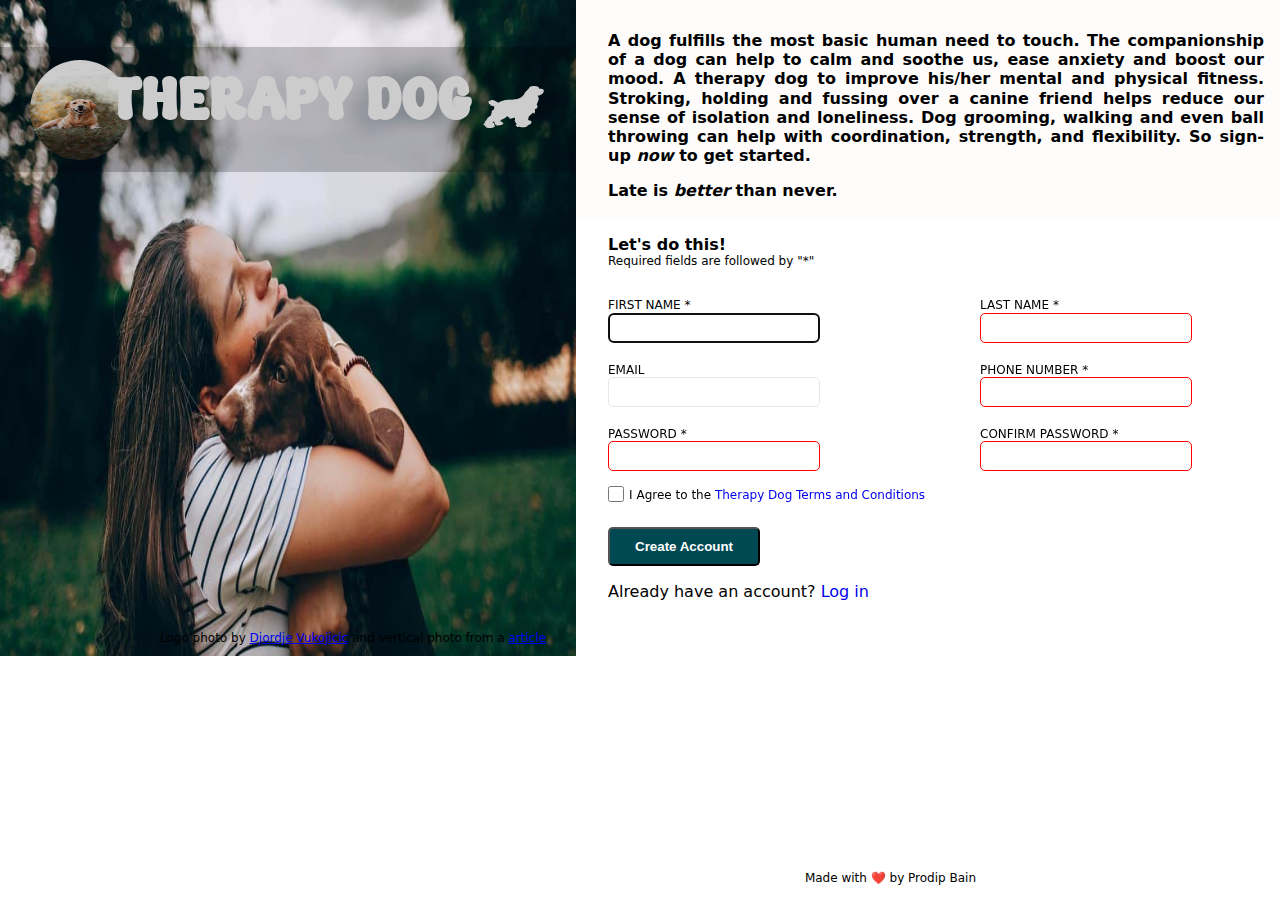
<file: index.html>
<!DOCTYPE html>
<html lang="en">
  <head>
    <meta charset="UTF-8" />
    <meta name="viewport" content="width=device-width, initial-scale=1.0" />
    <title>Project: Sign-up Form</title>
    <link rel="stylesheet" href="./css/styles.css" />
  </head>
  <body>
    <div class="container">
      <section class="left-section">
        <div>
          <img
            class="left-section-img"
            src="./images/girl-with-dog_.jpg"
            alt="woman hugging black dog"
          />
        </div>
        <div class="logo-div">
          <img src="./images/Djordje Vukojicic.jpg" alt="smiling dog" />
          <h1>THERAPY DOG</h1>
          <h2>A</h2>
        </div>
        <div class="logo-text-background"></div>
        <div class="foot-note-left">
          <footer>
            Logo photo by
            <a
              href="https://unsplash.com/photos/a-golden-retriever-laying-in-a-field-of-grass-wHmNUx8I6Ik"
              >Djordje Vukojicic</a
            >
            and vertical photo from a
            <a href="https://mychildtherapist.com/adolescent-counseling"
              >article</a
            >
          </footer>
        </div>
      </section>

      <section class="right-section">
        <div class="top-right-section">
          <p>
            A dog fulfills the most basic human need to touch. The companionship
            of a dog can help to calm and soothe us, ease anxiety and boost our
            mood. A therapy dog to improve his/her mental and physical fitness.
            Stroking, holding and fussing over a canine friend helps reduce our
            sense of isolation and loneliness. Dog grooming, walking and even
            ball throwing can help with coordination, strength, and flexibility.
            So sign-up
            <em>now</em> to get started.
          </p>
          <p>Late is <em>better</em> than never.</p>
        </div>

        <div class="form-section">
          <p class="bold">Let's do this!</p>
          <p class="required-para">Required fields are followed by "*"</p>

          <form action="#" method="get">
            <div class="full-form">
              <div class="left-side-form">
                <div>
                  <label for="first-name">FIRST NAME <span>*</span></label>
                  <input
                    type="text"
                    name="first-name"
                    id="first-name"
                    autofocus
                    required
                  />
                </div>

                <div>
                  <label for="email">EMAIL </label>
                  <input type="email" name="email" id="email" />
                </div>

                <div>
                  <label for="password">PASSWORD <span>*</span></label>
                  <input
                    type="password"
                    name="password"
                    id="password"
                    required
                  />
                </div>
              </div>

              <div class="right-side-form">
                <div>
                  <label for="last-name">LAST NAME <span>*</span></label>
                  <input type="text" name="last-name" id="last-name" required />
                </div>

                <div>
                  <label for="phone-number">PHONE NUMBER <span>*</span></label>
                  <input
                    type="tel"
                    name="phone-number"
                    id="phone-number"
                    required
                  />
                </div>

                <div>
                  <label for="confirm-password"
                    >CONFIRM PASSWORD <span>*</span></label
                  >
                  <input
                    type="password"
                    name="confirm-password"
                    id="confirm-password"
                    required
                    onkeyup="validate_password()"
                  />
                </div>
                <span id="wrong_pass_alert"></span>
              </div>
            </div>
            <div>
              <input
                type="checkbox"
                id="terms"
                name="terms"
                value="terms"
                required
              />
              <label for="terms"
                >I Agree to the
                <a href="#">Therapy Dog Terms and Conditions </a>
              </label>
            </div>

            <div class="form-button">
              <button type="submit" id="create">Create Account</button>
              <p>Already have an account? <a href="#">Log in</a></p>
            </div>
          </form>
        </div>
        <div class="foot-note-right">
          <footer>Made with <span>❤️</span> by Prodip Bain</footer>
        </div>
      </section>
    </div>
    <script src="./script.js"></script>
  </body>
</html>
</file>
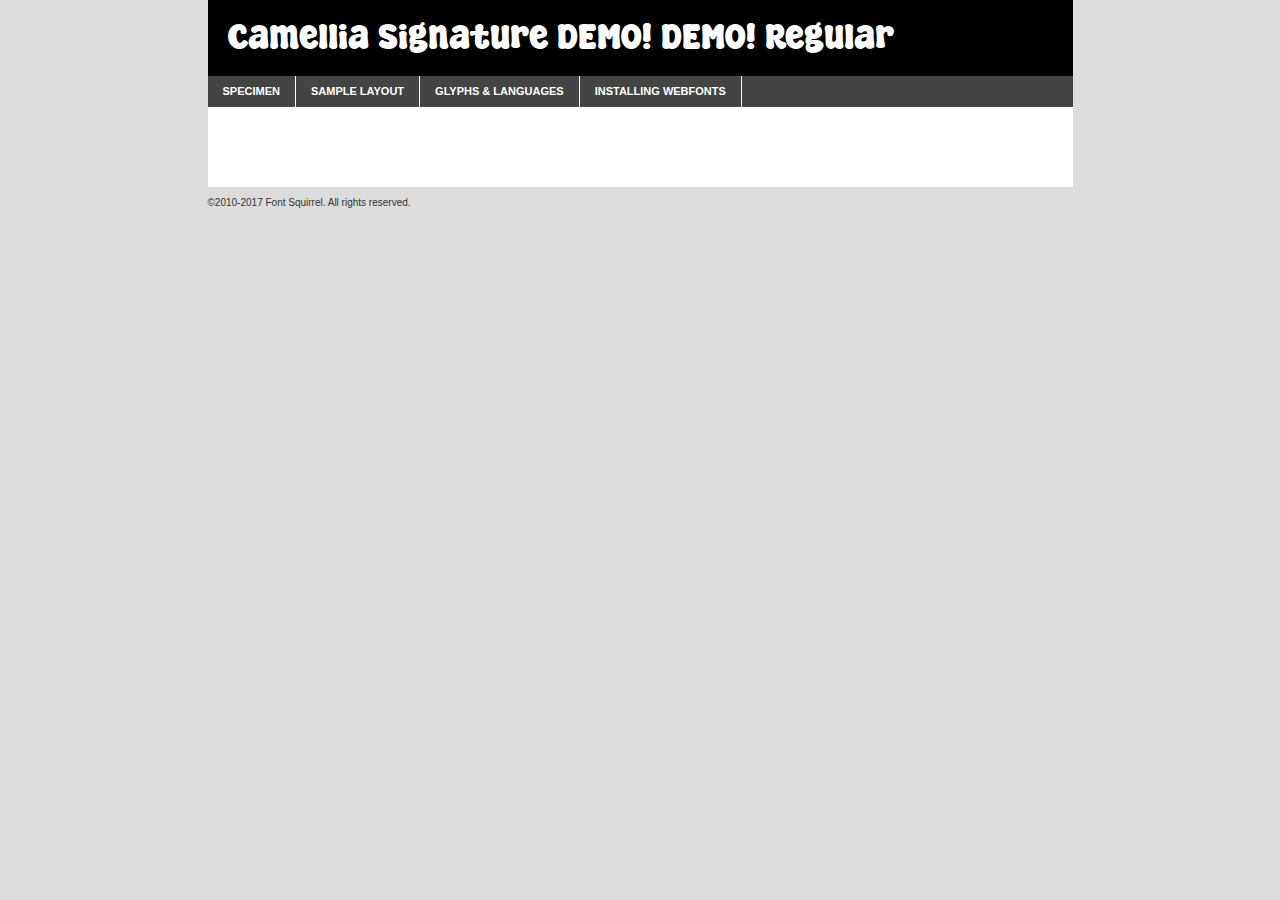
<file: fonts/camelliasignaturedemo-demo-demo.html>
<!DOCTYPE html PUBLIC "-//W3C//DTD XHTML 1.0 Transitional//EN"
        "http://www.w3.org/TR/xhtml1/DTD/xhtml1-transitional.dtd">

<html xmlns="http://www.w3.org/1999/xhtml" xml:lang="en" lang="en">
<head>
    <meta http-equiv="Content-Type" content="text/html; charset=utf-8"/>
    <script src="http://ajax.googleapis.com/ajax/libs/jquery/1.7.2/jquery.min.js" type="text/javascript" charset="utf-8"></script>
    <script type="text/javascript">
		(function($) {
			$.fn.easyTabs = function(option) {
				var param = jQuery.extend({ fadeSpeed: 'fast', defaultContent: 1, activeClass: 'active' }, option);
				$(this).each(function() {
					var thisId = '#' + this.id;
					if ( param.defaultContent == '' )
					{
						param.defaultContent = 1;
					}
					if ( typeof param.defaultContent == 'number' )
					{
						var defaultTab = $(thisId + ' .tabs li:eq(' + (param.defaultContent - 1) + ') a').attr('href').substr(1);
					}
					else
					{
						var defaultTab = param.defaultContent;
					}
					$(thisId + ' .tabs li a').each(function() {
						var tabToHide = $(this).attr('href').substr(1);
						$('#' + tabToHide).addClass('easytabs-tab-content');
					});
					hideAll();
					changeContent(defaultTab);

					function hideAll() {$(thisId + ' .easytabs-tab-content').hide();}

					function changeContent(tabId)
					{
						hideAll();
						$(thisId + ' .tabs li').removeClass(param.activeClass);
						$(thisId + ' .tabs li a[href=#' + tabId + ']').closest('li').addClass(param.activeClass);
						if ( param.fadeSpeed != 'none' )
						{
							$(thisId + ' #' + tabId).fadeIn(param.fadeSpeed);
						}
						else
						{
							$(thisId + ' #' + tabId).show();
						}
					}

					$(thisId + ' .tabs li').click(function() {
						var tabId = $(this).find('a').attr('href').substr(1);
						changeContent(tabId);
						return false;
					});
				});
			}
		})(jQuery);
    </script>
    <link rel="stylesheet" href="specimen_files/specimen_stylesheet.css" type="text/css" charset="utf-8"/>
    <link rel="stylesheet" href="stylesheet.css" type="text/css" charset="utf-8"/>

    <style type="text/css">
        		body {
			font-family: 'super_creamyregular';
        		}

            </style>

    <title>Camellia Signature DEMO! DEMO! Regular Specimen</title>


    <script type="text/javascript" charset="utf-8">
		$(document).ready(function() {
			$('#container').easyTabs({ defaultContent: 1 });
		});
    </script>
</head>

<body>
<div id="container">
    <div id="header">
		Camellia Signature DEMO! DEMO! Regular    </div>
    <ul class="tabs">
        <li><a href="#specimen">Specimen</a></li>
        <li><a href="#layout">Sample Layout</a></li>
		        <li><a href="#glyphs">Glyphs &amp; Languages</a></li>
        <li><a href="#installing">Installing Webfonts</a></li>

    </ul>

    <div id="main_content">


        <div id="specimen">

            <div class="section">
                <div class="grid12 firstcol">
                    <div class="huge">AaBb</div>
                </div>
            </div>

            <div class="section">
                <div class="glyph_range">A&#x200B;B&#x200b;C&#x200b;D&#x200b;E&#x200b;F&#x200b;G&#x200b;H&#x200b;I&#x200b;J&#x200b;K&#x200b;L&#x200b;M&#x200b;N&#x200b;O&#x200b;P&#x200b;Q&#x200b;R&#x200b;S&#x200b;T&#x200b;U&#x200b;V&#x200b;W&#x200b;X&#x200b;Y&#x200b;Z&#x200b;a&#x200b;b&#x200b;c&#x200b;d&#x200b;e&#x200b;f&#x200b;g&#x200b;h&#x200b;i&#x200b;j&#x200b;k&#x200b;l&#x200b;m&#x200b;n&#x200b;o&#x200b;p&#x200b;q&#x200b;r&#x200b;s&#x200b;t&#x200b;u&#x200b;v&#x200b;w&#x200b;x&#x200b;y&#x200b;z&#x200b;1&#x200b;2&#x200b;3&#x200b;4&#x200b;5&#x200b;6&#x200b;7&#x200b;8&#x200b;9&#x200b;0&#x200b;&amp;&#x200b;.&#x200b;,&#x200b;?&#x200b;!&#x200b;&#64;&#x200b;(&#x200b;)&#x200b;#&#x200b;$&#x200b;%&#x200b;*&#x200b;+&#x200b;-&#x200b;=&#x200b;:&#x200b;;</div>
            </div>
            <div class="section">
                <div class="grid12 firstcol">
                    <table class="sample_table">
                        <tr>
                            <td>10</td>
                            <td class="size10">abcdefghijklmnopqrstuvwxyzABCDEFGHIJKLMNOPQRSTUVWXYZ0123456789abcdefghijklmnopqrstuvwxyzABCDEFGHIJKLMNOPQRSTUVWXYZ0123456789abcdefghijklmnopqrstuvwxyzABCDEFGHIJKLMNOPQRSTUVWXYZ</td>
                        </tr>
                        <tr>
                            <td>11</td>
                            <td class="size11">abcdefghijklmnopqrstuvwxyzABCDEFGHIJKLMNOPQRSTUVWXYZ0123456789abcdefghijklmnopqrstuvwxyzABCDEFGHIJKLMNOPQRSTUVWXYZ0123456789abcdefghijklmnopqrstuvwxyzABCDEFGHIJKLMNOPQRSTUVWXYZ</td>
                        </tr>
                        <tr>
                            <td>12</td>
                            <td class="size12">abcdefghijklmnopqrstuvwxyzABCDEFGHIJKLMNOPQRSTUVWXYZ0123456789abcdefghijklmnopqrstuvwxyzABCDEFGHIJKLMNOPQRSTUVWXYZ0123456789abcdefghijklmnopqrstuvwxyzABCDEFGHIJKLMNOPQRSTUVWXYZ</td>
                        </tr>
                        <tr>
                            <td>13</td>
                            <td class="size13">abcdefghijklmnopqrstuvwxyzABCDEFGHIJKLMNOPQRSTUVWXYZ0123456789abcdefghijklmnopqrstuvwxyzABCDEFGHIJKLMNOPQRSTUVWXYZ0123456789abcdefghijklmnopqrstuvwxyzABCDEFGHIJKLMNOPQRSTUVWXYZ</td>
                        </tr>
                        <tr>
                            <td>14</td>
                            <td class="size14">abcdefghijklmnopqrstuvwxyzABCDEFGHIJKLMNOPQRSTUVWXYZ0123456789abcdefghijklmnopqrstuvwxyzABCDEFGHIJKLMNOPQRSTUVWXYZ0123456789abcdefghijklmnopqrstuvwxyzABCDEFGHIJKLMNOPQRSTUVWXYZ</td>
                        </tr>
                        <tr>
                            <td>16</td>
                            <td class="size16">abcdefghijklmnopqrstuvwxyzABCDEFGHIJKLMNOPQRSTUVWXYZ0123456789abcdefghijklmnopqrstuvwxyzABCDEFGHIJKLMNOPQRSTUVWXYZ</td>
                        </tr>
                        <tr>
                            <td>18</td>
                            <td class="size18">abcdefghijklmnopqrstuvwxyzABCDEFGHIJKLMNOPQRSTUVWXYZ0123456789abcdefghijklmnopqrstuvwxyzABCDEFGHIJKLMNOPQRSTUVWXYZ</td>
                        </tr>
                        <tr>
                            <td>20</td>
                            <td class="size20">abcdefghijklmnopqrstuvwxyzABCDEFGHIJKLMNOPQRSTUVWXYZ0123456789abcdefghijklmnopqrstuvwxyzABCDEFGHIJKLMNOPQRSTUVWXYZ</td>
                        </tr>
                        <tr>
                            <td>24</td>
                            <td class="size24">abcdefghijklmnopqrstuvwxyzABCDEFGHIJKLMNOPQRSTUVWXYZ0123456789abcdefghijklmnopqrstuvwxyzABCDEFGHIJKLMNOPQRSTUVWXYZ</td>
                        </tr>
                        <tr>
                            <td>30</td>
                            <td class="size30">abcdefghijklmnopqrstuvwxyzABCDEFGHIJKLMNOPQRSTUVWXYZ0123456789abcdefghijklmnopqrstuvwxyzABCDEFGHIJKLMNOPQRSTUVWXYZ</td>
                        </tr>
                        <tr>
                            <td>36</td>
                            <td class="size36">abcdefghijklmnopqrstuvwxyzABCDEFGHIJKLMNOPQRSTUVWXYZ0123456789abcdefghijklmnopqrstuvwxyzABCDEFGHIJKLMNOPQRSTUVWXYZ</td>
                        </tr>
                        <tr>
                            <td>48</td>
                            <td class="size48">abcdefghijklmnopqrstuvwxyzABCDEFGHIJKLMNOPQRSTUVWXYZ0123456789abcdefghijklmnopqrstuvwxyzABCDEFGHIJKLMNOPQRSTUVWXYZ</td>
                        </tr>
                        <tr>
                            <td>60</td>
                            <td class="size60">abcdefghijklmnopqrstuvwxyzABCDEFGHIJKLMNOPQRSTUVWXYZ0123456789abcdefghijklmnopqrstuvwxyzABCDEFGHIJKLMNOPQRSTUVWXYZ</td>
                        </tr>
                        <tr>
                            <td>72</td>
                            <td class="size72">abcdefghijklmnopqrstuvwxyzABCDEFGHIJKLMNOPQRSTUVWXYZ0123456789abcdefghijklmnopqrstuvwxyzABCDEFGHIJKLMNOPQRSTUVWXYZ</td>
                        </tr>
                        <tr>
                            <td>90</td>
                            <td class="size90">abcdefghijklmnopqrstuvwxyzABCDEFGHIJKLMNOPQRSTUVWXYZ0123456789abcdefghijklmnopqrstuvwxyzABCDEFGHIJKLMNOPQRSTUVWXYZ</td>
                        </tr>
                    </table>

                </div>

            </div>


            <div class="section" id="bodycomparison">


                <div id="xheight">
                    <div class="fontbody">&#x25FC;&#x25FC;&#x25FC;&#x25FC;&#x25FC;&#x25FC;&#x25FC;&#x25FC;&#x25FC;&#x25FC;&#x25FC;&#x25FC;&#x25FC;&#x25FC;&#x25FC;&#x25FC;&#x25FC;&#x25FC;&#x25FC;&#x25FC;&#x25FC;&#x25FC;&#x25FC;&#x25FC;&#x25FC;&#x25FC;&#x25FC;&#x25FC;&#x25FC;&#x25FC;&#x25FC;&#x25FC;&#x25FC;&#x25FC;&#x25FC;&#x25FC;&#x25FC;&#x25FC;&#x25FC;&#x25FC;&#x25FC;&#x25FC;&#x25FC;&#x25FC;&#x25FC;&#x25FC;&#x25FC;&#x25FC;&#x25FC;&#x25FC;&#x25FC;&#x25FC;&#x25FC;&#x25FC;&#x25FC;&#x25FC;&#x25FC;&#x25FC;&#x25FC;&#x25FC;&#x25FC;&#x25FC;&#x25FC;&#x25FC;&#x25FC;&#x25FC;&#x25FC;&#x25FC;&#x25FC;&#x25FC;&#x25FC;&#x25FC;&#x25FC;&#x25FC;&#x25FC;&#x25FC;&#x25FC;&#x25FC;&#x25FC;&#x25FC;&#x25FC;&#x25FC;&#x25FC;&#x25FC;&#x25FC;&#x25FC;&#x25FC;&#x25FC;&#x25FC;&#x25FC;&#x25FC;&#x25FC;&#x25FC;&#x25FC;&#x25FC;&#x25FC;&#x25FC;&#x25FC;&#x25FC;body</div>
                    <div class="arialbody">body</div>
                    <div class="verdanabody">body</div>
                    <div class="georgiabody">body</div>
                </div>
                <div class="fontbody" style="z-index:1">
                    body<span>Camellia Signature DEMO! DEMO! Regular</span>
                </div>
                <div class="arialbody" style="z-index:1">
                    body<span>Arial</span>
                </div>
                <div class="verdanabody" style="z-index:1">
                    body<span>Verdana</span>
                </div>
                <div class="georgiabody" style="z-index:1">
                    body<span>Georgia</span>
                </div>


            </div>


            <div class="section psample psample_row1" id="">

                <div class="grid2 firstcol">
                    <p class="size10"><span>10.</span>Aenean lacinia bibendum nulla sed consectetur. Fusce dapibus, tellus ac cursus commodo, tortor mauris condimentum nibh, ut fermentum massa justo sit amet risus. Nullam id dolor id nibh ultricies vehicula ut id elit. Cum sociis natoque penatibus et magnis dis parturient montes, nascetur ridiculus mus. Nulla vitae elit libero, a pharetra augue.</p>

                </div>
                <div class="grid3">
                    <p class="size11"><span>11.</span>Aenean lacinia bibendum nulla sed consectetur. Fusce dapibus, tellus ac cursus commodo, tortor mauris condimentum nibh, ut fermentum massa justo sit amet risus. Nullam id dolor id nibh ultricies vehicula ut id elit. Cum sociis natoque penatibus et magnis dis parturient montes, nascetur ridiculus mus. Nulla vitae elit libero, a pharetra augue.</p>

                </div>
                <div class="grid3">
                    <p class="size12"><span>12.</span>Aenean lacinia bibendum nulla sed consectetur. Fusce dapibus, tellus ac cursus commodo, tortor mauris condimentum nibh, ut fermentum massa justo sit amet risus. Nullam id dolor id nibh ultricies vehicula ut id elit. Cum sociis natoque penatibus et magnis dis parturient montes, nascetur ridiculus mus. Nulla vitae elit libero, a pharetra augue.</p>

                </div>
                <div class="grid4">
                    <p class="size13"><span>13.</span>Aenean lacinia bibendum nulla sed consectetur. Fusce dapibus, tellus ac cursus commodo, tortor mauris condimentum nibh, ut fermentum massa justo sit amet risus. Nullam id dolor id nibh ultricies vehicula ut id elit. Cum sociis natoque penatibus et magnis dis parturient montes, nascetur ridiculus mus. Nulla vitae elit libero, a pharetra augue.</p>

                </div>
                <div class="white_blend"></div>

            </div>
            <div class="section psample psample_row2" id="">
                <div class="grid3 firstcol">
                    <p class="size14"><span>14.</span>Aenean lacinia bibendum nulla sed consectetur. Fusce dapibus, tellus ac cursus commodo, tortor mauris condimentum nibh, ut fermentum massa justo sit amet risus. Nullam id dolor id nibh ultricies vehicula ut id elit. Cum sociis natoque penatibus et magnis dis parturient montes, nascetur ridiculus mus. Nulla vitae elit libero, a pharetra augue.</p>

                </div>
                <div class="grid4">
                    <p class="size16"><span>16.</span>Aenean lacinia bibendum nulla sed consectetur. Fusce dapibus, tellus ac cursus commodo, tortor mauris condimentum nibh, ut fermentum massa justo sit amet risus. Nullam id dolor id nibh ultricies vehicula ut id elit. Cum sociis natoque penatibus et magnis dis parturient montes, nascetur ridiculus mus. Nulla vitae elit libero, a pharetra augue.</p>

                </div>
                <div class="grid5">
                    <p class="size18"><span>18.</span>Aenean lacinia bibendum nulla sed consectetur. Fusce dapibus, tellus ac cursus commodo, tortor mauris condimentum nibh, ut fermentum massa justo sit amet risus. Nullam id dolor id nibh ultricies vehicula ut id elit. Cum sociis natoque penatibus et magnis dis parturient montes, nascetur ridiculus mus. Nulla vitae elit libero, a pharetra augue.</p>

                </div>

                <div class="white_blend"></div>

            </div>

            <div class="section psample psample_row3" id="">
                <div class="grid5 firstcol">
                    <p class="size20"><span>20.</span>Aenean lacinia bibendum nulla sed consectetur. Fusce dapibus, tellus ac cursus commodo, tortor mauris condimentum nibh, ut fermentum massa justo sit amet risus. Nullam id dolor id nibh ultricies vehicula ut id elit. Cum sociis natoque penatibus et magnis dis parturient montes, nascetur ridiculus mus. Nulla vitae elit libero, a pharetra augue.</p>
                </div>
                <div class="grid7">
                    <p class="size24"><span>24.</span>Aenean lacinia bibendum nulla sed consectetur. Fusce dapibus, tellus ac cursus commodo, tortor mauris condimentum nibh, ut fermentum massa justo sit amet risus. Nullam id dolor id nibh ultricies vehicula ut id elit. Cum sociis natoque penatibus et magnis dis parturient montes, nascetur ridiculus mus. Nulla vitae elit libero, a pharetra augue.</p>
                </div>

                <div class="white_blend"></div>

            </div>

            <div class="section psample psample_row4" id="">
                <div class="grid12 firstcol">
                    <p class="size30"><span>30.</span>Aenean lacinia bibendum nulla sed consectetur. Fusce dapibus, tellus ac cursus commodo, tortor mauris condimentum nibh, ut fermentum massa justo sit amet risus. Nullam id dolor id nibh ultricies vehicula ut id elit. Cum sociis natoque penatibus et magnis dis parturient montes, nascetur ridiculus mus. Nulla vitae elit libero, a pharetra augue.</p>
                </div>
                <div class="white_blend"></div>

            </div>


            <div class="section psample psample_row1 fullreverse">
                <div class="grid2 firstcol">
                    <p class="size10"><span>10.</span>Aenean lacinia bibendum nulla sed consectetur. Fusce dapibus, tellus ac cursus commodo, tortor mauris condimentum nibh, ut fermentum massa justo sit amet risus. Nullam id dolor id nibh ultricies vehicula ut id elit. Cum sociis natoque penatibus et magnis dis parturient montes, nascetur ridiculus mus. Nulla vitae elit libero, a pharetra augue.</p>

                </div>
                <div class="grid3">
                    <p class="size11"><span>11.</span>Aenean lacinia bibendum nulla sed consectetur. Fusce dapibus, tellus ac cursus commodo, tortor mauris condimentum nibh, ut fermentum massa justo sit amet risus. Nullam id dolor id nibh ultricies vehicula ut id elit. Cum sociis natoque penatibus et magnis dis parturient montes, nascetur ridiculus mus. Nulla vitae elit libero, a pharetra augue.</p>

                </div>
                <div class="grid3">
                    <p class="size12"><span>12.</span>Aenean lacinia bibendum nulla sed consectetur. Fusce dapibus, tellus ac cursus commodo, tortor mauris condimentum nibh, ut fermentum massa justo sit amet risus. Nullam id dolor id nibh ultricies vehicula ut id elit. Cum sociis natoque penatibus et magnis dis parturient montes, nascetur ridiculus mus. Nulla vitae elit libero, a pharetra augue.</p>

                </div>
                <div class="grid4">
                    <p class="size13"><span>13.</span>Aenean lacinia bibendum nulla sed consectetur. Fusce dapibus, tellus ac cursus commodo, tortor mauris condimentum nibh, ut fermentum massa justo sit amet risus. Nullam id dolor id nibh ultricies vehicula ut id elit. Cum sociis natoque penatibus et magnis dis parturient montes, nascetur ridiculus mus. Nulla vitae elit libero, a pharetra augue.</p>

                </div>
                <div class="black_blend"></div>

            </div>

            <div class="section psample psample_row2 fullreverse">
                <div class="grid3 firstcol">
                    <p class="size14"><span>14.</span>Aenean lacinia bibendum nulla sed consectetur. Fusce dapibus, tellus ac cursus commodo, tortor mauris condimentum nibh, ut fermentum massa justo sit amet risus. Nullam id dolor id nibh ultricies vehicula ut id elit. Cum sociis natoque penatibus et magnis dis parturient montes, nascetur ridiculus mus. Nulla vitae elit libero, a pharetra augue.</p>

                </div>
                <div class="grid4">
                    <p class="size16"><span>16.</span>Aenean lacinia bibendum nulla sed consectetur. Fusce dapibus, tellus ac cursus commodo, tortor mauris condimentum nibh, ut fermentum massa justo sit amet risus. Nullam id dolor id nibh ultricies vehicula ut id elit. Cum sociis natoque penatibus et magnis dis parturient montes, nascetur ridiculus mus. Nulla vitae elit libero, a pharetra augue.</p>

                </div>
                <div class="grid5">
                    <p class="size18"><span>18.</span>Aenean lacinia bibendum nulla sed consectetur. Fusce dapibus, tellus ac cursus commodo, tortor mauris condimentum nibh, ut fermentum massa justo sit amet risus. Nullam id dolor id nibh ultricies vehicula ut id elit. Cum sociis natoque penatibus et magnis dis parturient montes, nascetur ridiculus mus. Nulla vitae elit libero, a pharetra augue.</p>

                </div>
                <div class="black_blend"></div>

            </div>

            <div class="section psample fullreverse psample_row3" id="">
                <div class="grid5 firstcol">
                    <p class="size20"><span>20.</span>Aenean lacinia bibendum nulla sed consectetur. Fusce dapibus, tellus ac cursus commodo, tortor mauris condimentum nibh, ut fermentum massa justo sit amet risus. Nullam id dolor id nibh ultricies vehicula ut id elit. Cum sociis natoque penatibus et magnis dis parturient montes, nascetur ridiculus mus. Nulla vitae elit libero, a pharetra augue.</p>
                </div>
                <div class="grid7">
                    <p class="size24"><span>24.</span>Aenean lacinia bibendum nulla sed consectetur. Fusce dapibus, tellus ac cursus commodo, tortor mauris condimentum nibh, ut fermentum massa justo sit amet risus. Nullam id dolor id nibh ultricies vehicula ut id elit. Cum sociis natoque penatibus et magnis dis parturient montes, nascetur ridiculus mus. Nulla vitae elit libero, a pharetra augue.</p>
                </div>

                <div class="black_blend"></div>

            </div>

            <div class="section psample fullreverse psample_row4" id="" style="border-bottom: 20px #000 solid;">
                <div class="grid12 firstcol">
                    <p class="size30"><span>30.</span>Aenean lacinia bibendum nulla sed consectetur. Fusce dapibus, tellus ac cursus commodo, tortor mauris condimentum nibh, ut fermentum massa justo sit amet risus. Nullam id dolor id nibh ultricies vehicula ut id elit. Cum sociis natoque penatibus et magnis dis parturient montes, nascetur ridiculus mus. Nulla vitae elit libero, a pharetra augue.</p>
                </div>
                <div class="black_blend"></div>

            </div>


        </div>

        <div id="layout">

            <div class="section">

                <div class="grid12 firstcol">
                    <h1>Lorem Ipsum Dolor</h1>
                    <h2>Etiam porta sem malesuada magna mollis euismod</h2>

                    <p class="byline">By <a href="#link">Aenean Lacinia</a></p>
                </div>
            </div>
            <div class="section">
                <div class="grid8 firstcol">
                    <p class="large">Donec sed odio dui. Morbi leo risus, porta ac consectetur ac, vestibulum at eros. Fusce dapibus, tellus ac cursus commodo, tortor mauris condimentum nibh, ut fermentum massa justo sit amet risus. </p>


                    <h3>Pellentesque ornare sem</h3>

                    <p>Maecenas sed diam eget risus varius blandit sit amet non magna. Maecenas faucibus mollis interdum. Donec ullamcorper nulla non metus auctor fringilla. Nullam id dolor id nibh ultricies vehicula ut id elit. Nullam id dolor id nibh ultricies vehicula ut id elit. </p>

                    <p>Aenean eu leo quam. Pellentesque ornare sem lacinia quam venenatis vestibulum. Lorem ipsum dolor sit amet, consectetur adipiscing elit. Cum sociis natoque penatibus et magnis dis parturient montes, nascetur ridiculus mus. </p>

                    <p>Nulla vitae elit libero, a pharetra augue. Praesent commodo cursus magna, vel scelerisque nisl consectetur et. Aenean lacinia bibendum nulla sed consectetur. </p>

                    <p>Nullam quis risus eget urna mollis ornare vel eu leo. Nullam quis risus eget urna mollis ornare vel eu leo. Maecenas sed diam eget risus varius blandit sit amet non magna. Donec ullamcorper nulla non metus auctor fringilla. </p>

                    <h3>Cras mattis consectetur</h3>

                    <p>Aenean eu leo quam. Pellentesque ornare sem lacinia quam venenatis vestibulum. Aenean lacinia bibendum nulla sed consectetur. Integer posuere erat a ante venenatis dapibus posuere velit aliquet. Cras mattis consectetur purus sit amet fermentum. </p>

                    <p>Nullam id dolor id nibh ultricies vehicula ut id elit. Nullam quis risus eget urna mollis ornare vel eu leo. Cras mattis consectetur purus sit amet fermentum.</p>
                </div>

                <div class="grid4 sidebar">

                    <div class="box reverse">
                        <p class="last">Nullam quis risus eget urna mollis ornare vel eu leo. Donec ullamcorper nulla non metus auctor fringilla. Cras mattis consectetur purus sit amet fermentum. Sed posuere consectetur est at lobortis. Lorem ipsum dolor sit amet, consectetur adipiscing elit. </p>
                    </div>

                    <p class="caption">Maecenas sed diam eget risus varius.</p>

                    <p>Vestibulum id ligula porta felis euismod semper. Integer posuere erat a ante venenatis dapibus posuere velit aliquet. Vestibulum id ligula porta felis euismod semper. Sed posuere consectetur est at lobortis. Maecenas sed diam eget risus varius blandit sit amet non magna. Fusce dapibus, tellus ac cursus commodo, tortor mauris condimentum nibh, ut fermentum massa justo sit amet risus. </p>


                    <p>Duis mollis, est non commodo luctus, nisi erat porttitor ligula, eget lacinia odio sem nec elit. Aenean lacinia bibendum nulla sed consectetur. Vivamus sagittis lacus vel augue laoreet rutrum faucibus dolor auctor. Aenean lacinia bibendum nulla sed consectetur. Nullam quis risus eget urna mollis ornare vel eu leo. </p>

                    <p>Praesent commodo cursus magna, vel scelerisque nisl consectetur et. Donec ullamcorper nulla non metus auctor fringilla. Maecenas faucibus mollis interdum. Fusce dapibus, tellus ac cursus commodo, tortor mauris condimentum nibh, ut fermentum massa justo sit amet risus. </p>

                </div>
            </div>

        </div>


		

        <div id="glyphs">
            <div class="section">
                <div class="grid12 firstcol">

                    <h1>Language Support</h1>
                    <p>The subset of Camellia Signature DEMO! DEMO! Regular in this kit supports the following languages:<br/>

						Albanian, Basque, Breton, Chamorro, Danish, Dutch, English, Faroese, Finnish, French, Frisian, Galician, German, Icelandic, Italian, Malagasy, Norwegian, Portuguese, Spanish, Alsatian, Aragonese, Arapaho, Arrernte, Asturian, Aymara, Bislama, Cebuano, Corsican, Fijian, French_creole, Genoese, Gilbertese, Greenlandic, Haitian_creole, Hiligaynon, Hmong, Hopi, Ibanag, Iloko_ilokano, Indonesian, Interglossa_glosa, Interlingua, Irish_gaelic, Jerriais, Lojban, Lombard, Luxembourgeois, Manx, Mohawk, Norfolk_pitcairnese, Occitan, Oromo, Pangasinan, Papiamento, Piedmontese, Potawatomi, Rhaeto-romance, Romansh, Rotokas, Sami_lule, Samoan, Sardinian, Scots_gaelic, Seychelles_creole, Shona, Sicilian, Somali, Southern_ndebele, Swahili, Swati_swazi, Tagalog_filipino_pilipino, Tetum, Tok_pisin, Uyghur_latinized, Volapuk, Walloon, Warlpiri, Xhosa, Yapese, Zulu, Latinbasic, Ubasic, Demo                    </p>
                    <h1>Glyph Chart</h1>
                    <p>The subset of Camellia Signature DEMO! DEMO! Regular in this kit includes all the glyphs listed below. Unicode entities are included above each glyph to help you insert individual characters into your layout.</p>
                    <div id="glyph_chart">

																																	                                <div><p>&amp;#13;</p>&#13;</div>
																				                                <div><p>&amp;#32;</p>&#32;</div>
																				                                <div><p>&amp;#33;</p>&#33;</div>
																				                                <div><p>&amp;#34;</p>&#34;</div>
																				                                <div><p>&amp;#35;</p>&#35;</div>
																				                                <div><p>&amp;#36;</p>&#36;</div>
																				                                <div><p>&amp;#37;</p>&#37;</div>
																				                                <div><p>&amp;#38;</p>&#38;</div>
																				                                <div><p>&amp;#39;</p>&#39;</div>
																				                                <div><p>&amp;#40;</p>&#40;</div>
																				                                <div><p>&amp;#41;</p>&#41;</div>
																				                                <div><p>&amp;#42;</p>&#42;</div>
																				                                <div><p>&amp;#43;</p>&#43;</div>
																				                                <div><p>&amp;#44;</p>&#44;</div>
																				                                <div><p>&amp;#45;</p>&#45;</div>
																				                                <div><p>&amp;#46;</p>&#46;</div>
																				                                <div><p>&amp;#47;</p>&#47;</div>
																				                                <div><p>&amp;#48;</p>&#48;</div>
																				                                <div><p>&amp;#49;</p>&#49;</div>
																				                                <div><p>&amp;#50;</p>&#50;</div>
																				                                <div><p>&amp;#51;</p>&#51;</div>
																				                                <div><p>&amp;#52;</p>&#52;</div>
																				                                <div><p>&amp;#53;</p>&#53;</div>
																				                                <div><p>&amp;#54;</p>&#54;</div>
																				                                <div><p>&amp;#55;</p>&#55;</div>
																				                                <div><p>&amp;#56;</p>&#56;</div>
																				                                <div><p>&amp;#57;</p>&#57;</div>
																				                                <div><p>&amp;#58;</p>&#58;</div>
																				                                <div><p>&amp;#59;</p>&#59;</div>
																				                                <div><p>&amp;#60;</p>&#60;</div>
																				                                <div><p>&amp;#61;</p>&#61;</div>
																				                                <div><p>&amp;#62;</p>&#62;</div>
																				                                <div><p>&amp;#63;</p>&#63;</div>
																				                                <div><p>&amp;#64;</p>&#64;</div>
																				                                <div><p>&amp;#65;</p>&#65;</div>
																				                                <div><p>&amp;#66;</p>&#66;</div>
																				                                <div><p>&amp;#67;</p>&#67;</div>
																				                                <div><p>&amp;#68;</p>&#68;</div>
																				                                <div><p>&amp;#69;</p>&#69;</div>
																				                                <div><p>&amp;#70;</p>&#70;</div>
																				                                <div><p>&amp;#71;</p>&#71;</div>
																				                                <div><p>&amp;#72;</p>&#72;</div>
																				                                <div><p>&amp;#73;</p>&#73;</div>
																				                                <div><p>&amp;#74;</p>&#74;</div>
																				                                <div><p>&amp;#75;</p>&#75;</div>
																				                                <div><p>&amp;#76;</p>&#76;</div>
																				                                <div><p>&amp;#77;</p>&#77;</div>
																				                                <div><p>&amp;#78;</p>&#78;</div>
																				                                <div><p>&amp;#79;</p>&#79;</div>
																				                                <div><p>&amp;#80;</p>&#80;</div>
																				                                <div><p>&amp;#81;</p>&#81;</div>
																				                                <div><p>&amp;#82;</p>&#82;</div>
																				                                <div><p>&amp;#83;</p>&#83;</div>
																				                                <div><p>&amp;#84;</p>&#84;</div>
																				                                <div><p>&amp;#85;</p>&#85;</div>
																				                                <div><p>&amp;#86;</p>&#86;</div>
																				                                <div><p>&amp;#87;</p>&#87;</div>
																				                                <div><p>&amp;#88;</p>&#88;</div>
																				                                <div><p>&amp;#89;</p>&#89;</div>
																				                                <div><p>&amp;#90;</p>&#90;</div>
																				                                <div><p>&amp;#91;</p>&#91;</div>
																				                                <div><p>&amp;#92;</p>&#92;</div>
																				                                <div><p>&amp;#93;</p>&#93;</div>
																				                                <div><p>&amp;#94;</p>&#94;</div>
																				                                <div><p>&amp;#95;</p>&#95;</div>
																				                                <div><p>&amp;#96;</p>&#96;</div>
																				                                <div><p>&amp;#97;</p>&#97;</div>
																				                                <div><p>&amp;#98;</p>&#98;</div>
																				                                <div><p>&amp;#99;</p>&#99;</div>
																				                                <div><p>&amp;#100;</p>&#100;</div>
																				                                <div><p>&amp;#101;</p>&#101;</div>
																				                                <div><p>&amp;#102;</p>&#102;</div>
																				                                <div><p>&amp;#103;</p>&#103;</div>
																				                                <div><p>&amp;#104;</p>&#104;</div>
																				                                <div><p>&amp;#105;</p>&#105;</div>
																				                                <div><p>&amp;#106;</p>&#106;</div>
																				                                <div><p>&amp;#107;</p>&#107;</div>
																				                                <div><p>&amp;#108;</p>&#108;</div>
																				                                <div><p>&amp;#109;</p>&#109;</div>
																				                                <div><p>&amp;#110;</p>&#110;</div>
																				                                <div><p>&amp;#111;</p>&#111;</div>
																				                                <div><p>&amp;#112;</p>&#112;</div>
																				                                <div><p>&amp;#113;</p>&#113;</div>
																				                                <div><p>&amp;#114;</p>&#114;</div>
																				                                <div><p>&amp;#115;</p>&#115;</div>
																				                                <div><p>&amp;#116;</p>&#116;</div>
																				                                <div><p>&amp;#117;</p>&#117;</div>
																				                                <div><p>&amp;#118;</p>&#118;</div>
																				                                <div><p>&amp;#119;</p>&#119;</div>
																				                                <div><p>&amp;#120;</p>&#120;</div>
																				                                <div><p>&amp;#121;</p>&#121;</div>
																				                                <div><p>&amp;#122;</p>&#122;</div>
																				                                <div><p>&amp;#123;</p>&#123;</div>
																				                                <div><p>&amp;#124;</p>&#124;</div>
																				                                <div><p>&amp;#125;</p>&#125;</div>
																				                                <div><p>&amp;#126;</p>&#126;</div>
																				                                <div><p>&amp;#160;</p>&#160;</div>
																				                                <div><p>&amp;#161;</p>&#161;</div>
																				                                <div><p>&amp;#162;</p>&#162;</div>
																				                                <div><p>&amp;#163;</p>&#163;</div>
																				                                <div><p>&amp;#164;</p>&#164;</div>
																				                                <div><p>&amp;#165;</p>&#165;</div>
																				                                <div><p>&amp;#166;</p>&#166;</div>
																				                                <div><p>&amp;#167;</p>&#167;</div>
																				                                <div><p>&amp;#168;</p>&#168;</div>
																				                                <div><p>&amp;#169;</p>&#169;</div>
																				                                <div><p>&amp;#170;</p>&#170;</div>
																				                                <div><p>&amp;#171;</p>&#171;</div>
																				                                <div><p>&amp;#172;</p>&#172;</div>
																				                                <div><p>&amp;#173;</p>&#173;</div>
																				                                <div><p>&amp;#174;</p>&#174;</div>
																				                                <div><p>&amp;#175;</p>&#175;</div>
																				                                <div><p>&amp;#176;</p>&#176;</div>
																				                                <div><p>&amp;#177;</p>&#177;</div>
																				                                <div><p>&amp;#178;</p>&#178;</div>
																				                                <div><p>&amp;#179;</p>&#179;</div>
																				                                <div><p>&amp;#180;</p>&#180;</div>
																				                                <div><p>&amp;#181;</p>&#181;</div>
																				                                <div><p>&amp;#182;</p>&#182;</div>
																				                                <div><p>&amp;#183;</p>&#183;</div>
																				                                <div><p>&amp;#184;</p>&#184;</div>
																				                                <div><p>&amp;#185;</p>&#185;</div>
																				                                <div><p>&amp;#186;</p>&#186;</div>
																				                                <div><p>&amp;#187;</p>&#187;</div>
																				                                <div><p>&amp;#188;</p>&#188;</div>
																				                                <div><p>&amp;#189;</p>&#189;</div>
																				                                <div><p>&amp;#190;</p>&#190;</div>
																				                                <div><p>&amp;#191;</p>&#191;</div>
																				                                <div><p>&amp;#192;</p>&#192;</div>
																				                                <div><p>&amp;#193;</p>&#193;</div>
																				                                <div><p>&amp;#194;</p>&#194;</div>
																				                                <div><p>&amp;#195;</p>&#195;</div>
																				                                <div><p>&amp;#196;</p>&#196;</div>
																				                                <div><p>&amp;#197;</p>&#197;</div>
																				                                <div><p>&amp;#198;</p>&#198;</div>
																				                                <div><p>&amp;#199;</p>&#199;</div>
																				                                <div><p>&amp;#200;</p>&#200;</div>
																				                                <div><p>&amp;#201;</p>&#201;</div>
																				                                <div><p>&amp;#202;</p>&#202;</div>
																				                                <div><p>&amp;#203;</p>&#203;</div>
																				                                <div><p>&amp;#204;</p>&#204;</div>
																				                                <div><p>&amp;#205;</p>&#205;</div>
																				                                <div><p>&amp;#206;</p>&#206;</div>
																				                                <div><p>&amp;#207;</p>&#207;</div>
																				                                <div><p>&amp;#208;</p>&#208;</div>
																				                                <div><p>&amp;#209;</p>&#209;</div>
																				                                <div><p>&amp;#210;</p>&#210;</div>
																				                                <div><p>&amp;#211;</p>&#211;</div>
																				                                <div><p>&amp;#212;</p>&#212;</div>
																				                                <div><p>&amp;#213;</p>&#213;</div>
																				                                <div><p>&amp;#214;</p>&#214;</div>
																				                                <div><p>&amp;#215;</p>&#215;</div>
																				                                <div><p>&amp;#216;</p>&#216;</div>
																				                                <div><p>&amp;#217;</p>&#217;</div>
																				                                <div><p>&amp;#218;</p>&#218;</div>
																				                                <div><p>&amp;#219;</p>&#219;</div>
																				                                <div><p>&amp;#220;</p>&#220;</div>
																				                                <div><p>&amp;#221;</p>&#221;</div>
																				                                <div><p>&amp;#222;</p>&#222;</div>
																				                                <div><p>&amp;#223;</p>&#223;</div>
																				                                <div><p>&amp;#224;</p>&#224;</div>
																				                                <div><p>&amp;#225;</p>&#225;</div>
																				                                <div><p>&amp;#226;</p>&#226;</div>
																				                                <div><p>&amp;#227;</p>&#227;</div>
																				                                <div><p>&amp;#228;</p>&#228;</div>
																				                                <div><p>&amp;#229;</p>&#229;</div>
																				                                <div><p>&amp;#230;</p>&#230;</div>
																				                                <div><p>&amp;#231;</p>&#231;</div>
																				                                <div><p>&amp;#232;</p>&#232;</div>
																				                                <div><p>&amp;#233;</p>&#233;</div>
																				                                <div><p>&amp;#234;</p>&#234;</div>
																				                                <div><p>&amp;#235;</p>&#235;</div>
																				                                <div><p>&amp;#236;</p>&#236;</div>
																				                                <div><p>&amp;#237;</p>&#237;</div>
																				                                <div><p>&amp;#238;</p>&#238;</div>
																				                                <div><p>&amp;#239;</p>&#239;</div>
																				                                <div><p>&amp;#240;</p>&#240;</div>
																				                                <div><p>&amp;#241;</p>&#241;</div>
																				                                <div><p>&amp;#242;</p>&#242;</div>
																				                                <div><p>&amp;#243;</p>&#243;</div>
																				                                <div><p>&amp;#244;</p>&#244;</div>
																				                                <div><p>&amp;#245;</p>&#245;</div>
																				                                <div><p>&amp;#246;</p>&#246;</div>
																				                                <div><p>&amp;#247;</p>&#247;</div>
																				                                <div><p>&amp;#248;</p>&#248;</div>
																				                                <div><p>&amp;#249;</p>&#249;</div>
																				                                <div><p>&amp;#250;</p>&#250;</div>
																				                                <div><p>&amp;#251;</p>&#251;</div>
																				                                <div><p>&amp;#252;</p>&#252;</div>
																				                                <div><p>&amp;#253;</p>&#253;</div>
																				                                <div><p>&amp;#254;</p>&#254;</div>
																				                                <div><p>&amp;#255;</p>&#255;</div>
																				                                <div><p>&amp;#338;</p>&#338;</div>
																				                                <div><p>&amp;#339;</p>&#339;</div>
																				                                <div><p>&amp;#376;</p>&#376;</div>
																				                                <div><p>&amp;#710;</p>&#710;</div>
																				                                <div><p>&amp;#732;</p>&#732;</div>
																				                                <div><p>&amp;#8192;</p>&#8192;</div>
																				                                <div><p>&amp;#8193;</p>&#8193;</div>
																				                                <div><p>&amp;#8194;</p>&#8194;</div>
																				                                <div><p>&amp;#8195;</p>&#8195;</div>
																				                                <div><p>&amp;#8196;</p>&#8196;</div>
																				                                <div><p>&amp;#8197;</p>&#8197;</div>
																				                                <div><p>&amp;#8198;</p>&#8198;</div>
																				                                <div><p>&amp;#8199;</p>&#8199;</div>
																				                                <div><p>&amp;#8200;</p>&#8200;</div>
																				                                <div><p>&amp;#8201;</p>&#8201;</div>
																				                                <div><p>&amp;#8202;</p>&#8202;</div>
																				                                <div><p>&amp;#8208;</p>&#8208;</div>
																				                                <div><p>&amp;#8209;</p>&#8209;</div>
																				                                <div><p>&amp;#8210;</p>&#8210;</div>
																				                                <div><p>&amp;#8211;</p>&#8211;</div>
																				                                <div><p>&amp;#8212;</p>&#8212;</div>
																				                                <div><p>&amp;#8216;</p>&#8216;</div>
																				                                <div><p>&amp;#8217;</p>&#8217;</div>
																				                                <div><p>&amp;#8218;</p>&#8218;</div>
																				                                <div><p>&amp;#8220;</p>&#8220;</div>
																				                                <div><p>&amp;#8221;</p>&#8221;</div>
																				                                <div><p>&amp;#8222;</p>&#8222;</div>
																				                                <div><p>&amp;#8226;</p>&#8226;</div>
																				                                <div><p>&amp;#8230;</p>&#8230;</div>
																				                                <div><p>&amp;#8239;</p>&#8239;</div>
																				                                <div><p>&amp;#8249;</p>&#8249;</div>
																				                                <div><p>&amp;#8250;</p>&#8250;</div>
																				                                <div><p>&amp;#8287;</p>&#8287;</div>
																				                                <div><p>&amp;#8364;</p>&#8364;</div>
																				                                <div><p>&amp;#8482;</p>&#8482;</div>
																				                                <div><p>&amp;#9724;</p>&#9724;</div>
																																                    </div>
                </div>


            </div>
        </div>


        <div id="specs">

        </div>

        <div id="installing">
            <div class="section">
                <div class="grid7 firstcol">
                    <h1>Installing Webfonts</h1>

                    <p>Webfonts are supported by all major browser platforms but not all in the same way. There are currently four different font formats that must be included in order to target all browsers. This includes TTF, WOFF, EOT and SVG.</p>

                    <h2>1. Upload your webfonts</h2>
                    <p>You must upload your webfont kit to your website. They should be in or near the same directory as your CSS files.</p>

                    <h2>2. Include the webfont stylesheet</h2>
                    <p>A special CSS @font-face declaration helps the various browsers select the appropriate font it needs without causing you a bunch of headaches. Learn more about this syntax by reading the <a href="https://www.fontspring.com/blog/further-hardening-of-the-bulletproof-syntax">Fontspring blog post</a> about it. The code for it is as follows:</p>


                    <code>
                        @font-face{
                        font-family: 'MyWebFont';
                        src: url('WebFont.eot');
                        src: url('WebFont.eot?#iefix') format('embedded-opentype'),
                        url('WebFont.woff') format('woff'),
                        url('WebFont.ttf') format('truetype'),
                        url('WebFont.svg#webfont') format('svg');
                        }
                    </code>

                    <p>We've already gone ahead and generated the code for you. All you have to do is link to the stylesheet in your HTML, like this:</p>
                    <code>&lt;link rel=&quot;stylesheet&quot; href=&quot;stylesheet.css&quot; type=&quot;text/css&quot; charset=&quot;utf-8&quot; /&gt;</code>

                    <h2>3. Modify your own stylesheet</h2>
                    <p>To take advantage of your new fonts, you must tell your stylesheet to use them. Look at the original @font-face declaration above and find the property called "font-family." The name linked there will be what you use to reference the font. Prepend that webfont name to the font stack in the "font-family" property, inside the selector you want to change. For example:</p>
                    <code>p { font-family: 'WebFont', Arial, sans-serif; }</code>

                    <h2>4. Test</h2>
                    <p>Getting webfonts to work cross-browser <em>can</em> be tricky. Use the information in the sidebar to help you if you find that fonts aren't loading in a particular browser.</p>
                </div>

                <div class="grid5 sidebar">
                    <div class="box">
                        <h2>Troubleshooting<br/>Font-Face Problems</h2>
                        <p>Having trouble getting your webfonts to load in your new website? Here are some tips to sort out what might be the problem.</p>

                        <h3>Fonts not showing in any browser</h3>

                        <p>This sounds like you need to work on the plumbing. You either did not upload the fonts to the correct directory, or you did not link the fonts properly in the CSS. If you've confirmed that all this is correct and you still have a problem, take a look at your .htaccess file and see if requests are getting intercepted.</p>

                        <h3>Fonts not loading in iPhone or iPad</h3>

                        <p>The most common problem here is that you are serving the fonts from an IIS server. IIS refuses to serve files that have unknown MIME types. If that is the case, you must set the MIME type for SVG to "image/svg+xml" in the server settings. Follow these instructions from Microsoft if you need help.</p>

                        <h3>Fonts not loading in Firefox</h3>

                        <p>The primary reason for this failure? You are still using a version Firefox older than 3.5. So upgrade already! If that isn't it, then you are very likely serving fonts from a different domain. Firefox requires that all font assets be served from the same domain. Lastly it is possible that you need to add WOFF to your list of MIME types (if you are serving via IIS.)</p>

                        <h3>Fonts not loading in IE</h3>

                        <p>Are you looking at Internet Explorer on an actual Windows machine or are you cheating by using a service like Adobe BrowserLab? Many of these screenshot services do not render @font-face for IE. Best to test it on a real machine.</p>

                        <h3>Fonts not loading in IE9</h3>

                        <p>IE9, like Firefox, requires that fonts be served from the same domain as the website. Make sure that is the case.</p>
                    </div>
                </div>
            </div>

        </div>

    </div>
    <div id="footer">
        <p>&copy;2010-2017 Font Squirrel. All rights reserved.</p>
    </div>
</div>
</body>
</html>
</file>
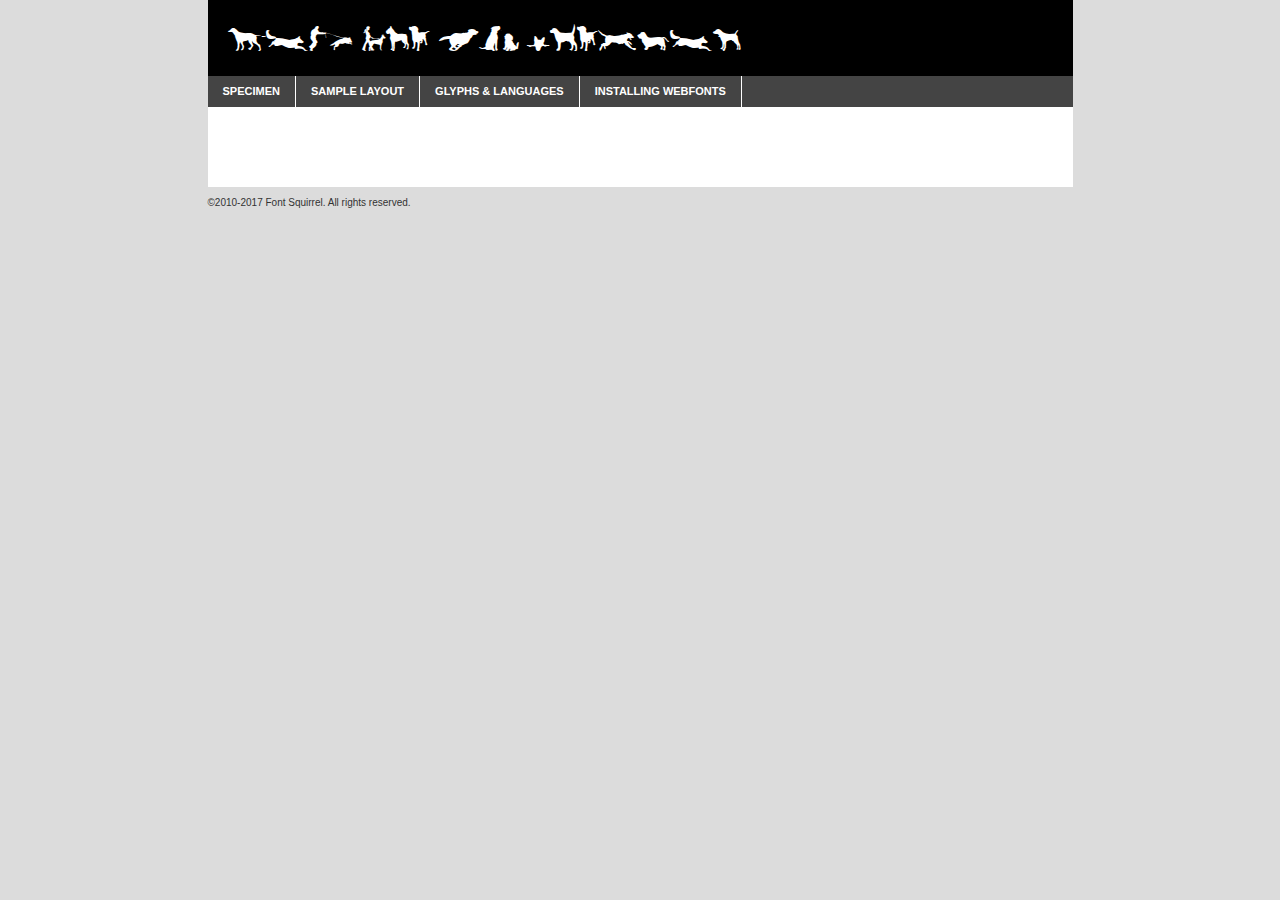
<file: fonts/can_dog_tfb-demo.html>
<!DOCTYPE html PUBLIC "-//W3C//DTD XHTML 1.0 Transitional//EN"
        "http://www.w3.org/TR/xhtml1/DTD/xhtml1-transitional.dtd">

<html xmlns="http://www.w3.org/1999/xhtml" xml:lang="en" lang="en">
<head>
    <meta http-equiv="Content-Type" content="text/html; charset=utf-8"/>
    <script src="http://ajax.googleapis.com/ajax/libs/jquery/1.7.2/jquery.min.js" type="text/javascript" charset="utf-8"></script>
    <script type="text/javascript">
		(function($) {
			$.fn.easyTabs = function(option) {
				var param = jQuery.extend({ fadeSpeed: 'fast', defaultContent: 1, activeClass: 'active' }, option);
				$(this).each(function() {
					var thisId = '#' + this.id;
					if ( param.defaultContent == '' )
					{
						param.defaultContent = 1;
					}
					if ( typeof param.defaultContent == 'number' )
					{
						var defaultTab = $(thisId + ' .tabs li:eq(' + (param.defaultContent - 1) + ') a').attr('href').substr(1);
					}
					else
					{
						var defaultTab = param.defaultContent;
					}
					$(thisId + ' .tabs li a').each(function() {
						var tabToHide = $(this).attr('href').substr(1);
						$('#' + tabToHide).addClass('easytabs-tab-content');
					});
					hideAll();
					changeContent(defaultTab);

					function hideAll() {$(thisId + ' .easytabs-tab-content').hide();}

					function changeContent(tabId)
					{
						hideAll();
						$(thisId + ' .tabs li').removeClass(param.activeClass);
						$(thisId + ' .tabs li a[href=#' + tabId + ']').closest('li').addClass(param.activeClass);
						if ( param.fadeSpeed != 'none' )
						{
							$(thisId + ' #' + tabId).fadeIn(param.fadeSpeed);
						}
						else
						{
							$(thisId + ' #' + tabId).show();
						}
					}

					$(thisId + ' .tabs li').click(function() {
						var tabId = $(this).find('a').attr('href').substr(1);
						changeContent(tabId);
						return false;
					});
				});
			}
		})(jQuery);
    </script>
    <link rel="stylesheet" href="specimen_files/specimen_stylesheet.css" type="text/css" charset="utf-8"/>
    <link rel="stylesheet" href="stylesheet.css" type="text/css" charset="utf-8"/>

    <style type="text/css">
        		body {
			font-family: 'can_dog_tfbregular';
        		}

            </style>

    <title>can dog tfb Regular Specimen</title>


    <script type="text/javascript" charset="utf-8">
		$(document).ready(function() {
			$('#container').easyTabs({ defaultContent: 1 });
		});
    </script>
</head>

<body>
<div id="container">
    <div id="header">
		can dog tfb Regular    </div>
    <ul class="tabs">
        <li><a href="#specimen">Specimen</a></li>
        <li><a href="#layout">Sample Layout</a></li>
		        <li><a href="#glyphs">Glyphs &amp; Languages</a></li>
        <li><a href="#installing">Installing Webfonts</a></li>

    </ul>

    <div id="main_content">


        <div id="specimen">

            <div class="section">
                <div class="grid12 firstcol">
                    <div class="huge">AaBb</div>
                </div>
            </div>

            <div class="section">
                <div class="glyph_range">A&#x200B;B&#x200b;C&#x200b;D&#x200b;E&#x200b;F&#x200b;G&#x200b;H&#x200b;I&#x200b;J&#x200b;K&#x200b;L&#x200b;M&#x200b;N&#x200b;O&#x200b;P&#x200b;Q&#x200b;R&#x200b;S&#x200b;T&#x200b;U&#x200b;V&#x200b;W&#x200b;X&#x200b;Y&#x200b;Z&#x200b;a&#x200b;b&#x200b;c&#x200b;d&#x200b;e&#x200b;f&#x200b;g&#x200b;h&#x200b;i&#x200b;j&#x200b;k&#x200b;l&#x200b;m&#x200b;n&#x200b;o&#x200b;p&#x200b;q&#x200b;r&#x200b;s&#x200b;t&#x200b;u&#x200b;v&#x200b;w&#x200b;x&#x200b;y&#x200b;z&#x200b;1&#x200b;2&#x200b;3&#x200b;4&#x200b;5&#x200b;6&#x200b;7&#x200b;8&#x200b;9&#x200b;0&#x200b;&amp;&#x200b;.&#x200b;,&#x200b;?&#x200b;!&#x200b;&#64;&#x200b;(&#x200b;)&#x200b;#&#x200b;$&#x200b;%&#x200b;*&#x200b;+&#x200b;-&#x200b;=&#x200b;:&#x200b;;</div>
            </div>
            <div class="section">
                <div class="grid12 firstcol">
                    <table class="sample_table">
                        <tr>
                            <td>10</td>
                            <td class="size10">abcdefghijklmnopqrstuvwxyzABCDEFGHIJKLMNOPQRSTUVWXYZ0123456789abcdefghijklmnopqrstuvwxyzABCDEFGHIJKLMNOPQRSTUVWXYZ0123456789abcdefghijklmnopqrstuvwxyzABCDEFGHIJKLMNOPQRSTUVWXYZ</td>
                        </tr>
                        <tr>
                            <td>11</td>
                            <td class="size11">abcdefghijklmnopqrstuvwxyzABCDEFGHIJKLMNOPQRSTUVWXYZ0123456789abcdefghijklmnopqrstuvwxyzABCDEFGHIJKLMNOPQRSTUVWXYZ0123456789abcdefghijklmnopqrstuvwxyzABCDEFGHIJKLMNOPQRSTUVWXYZ</td>
                        </tr>
                        <tr>
                            <td>12</td>
                            <td class="size12">abcdefghijklmnopqrstuvwxyzABCDEFGHIJKLMNOPQRSTUVWXYZ0123456789abcdefghijklmnopqrstuvwxyzABCDEFGHIJKLMNOPQRSTUVWXYZ0123456789abcdefghijklmnopqrstuvwxyzABCDEFGHIJKLMNOPQRSTUVWXYZ</td>
                        </tr>
                        <tr>
                            <td>13</td>
                            <td class="size13">abcdefghijklmnopqrstuvwxyzABCDEFGHIJKLMNOPQRSTUVWXYZ0123456789abcdefghijklmnopqrstuvwxyzABCDEFGHIJKLMNOPQRSTUVWXYZ0123456789abcdefghijklmnopqrstuvwxyzABCDEFGHIJKLMNOPQRSTUVWXYZ</td>
                        </tr>
                        <tr>
                            <td>14</td>
                            <td class="size14">abcdefghijklmnopqrstuvwxyzABCDEFGHIJKLMNOPQRSTUVWXYZ0123456789abcdefghijklmnopqrstuvwxyzABCDEFGHIJKLMNOPQRSTUVWXYZ0123456789abcdefghijklmnopqrstuvwxyzABCDEFGHIJKLMNOPQRSTUVWXYZ</td>
                        </tr>
                        <tr>
                            <td>16</td>
                            <td class="size16">abcdefghijklmnopqrstuvwxyzABCDEFGHIJKLMNOPQRSTUVWXYZ0123456789abcdefghijklmnopqrstuvwxyzABCDEFGHIJKLMNOPQRSTUVWXYZ</td>
                        </tr>
                        <tr>
                            <td>18</td>
                            <td class="size18">abcdefghijklmnopqrstuvwxyzABCDEFGHIJKLMNOPQRSTUVWXYZ0123456789abcdefghijklmnopqrstuvwxyzABCDEFGHIJKLMNOPQRSTUVWXYZ</td>
                        </tr>
                        <tr>
                            <td>20</td>
                            <td class="size20">abcdefghijklmnopqrstuvwxyzABCDEFGHIJKLMNOPQRSTUVWXYZ0123456789abcdefghijklmnopqrstuvwxyzABCDEFGHIJKLMNOPQRSTUVWXYZ</td>
                        </tr>
                        <tr>
                            <td>24</td>
                            <td class="size24">abcdefghijklmnopqrstuvwxyzABCDEFGHIJKLMNOPQRSTUVWXYZ0123456789abcdefghijklmnopqrstuvwxyzABCDEFGHIJKLMNOPQRSTUVWXYZ</td>
                        </tr>
                        <tr>
                            <td>30</td>
                            <td class="size30">abcdefghijklmnopqrstuvwxyzABCDEFGHIJKLMNOPQRSTUVWXYZ0123456789abcdefghijklmnopqrstuvwxyzABCDEFGHIJKLMNOPQRSTUVWXYZ</td>
                        </tr>
                        <tr>
                            <td>36</td>
                            <td class="size36">abcdefghijklmnopqrstuvwxyzABCDEFGHIJKLMNOPQRSTUVWXYZ0123456789abcdefghijklmnopqrstuvwxyzABCDEFGHIJKLMNOPQRSTUVWXYZ</td>
                        </tr>
                        <tr>
                            <td>48</td>
                            <td class="size48">abcdefghijklmnopqrstuvwxyzABCDEFGHIJKLMNOPQRSTUVWXYZ0123456789abcdefghijklmnopqrstuvwxyzABCDEFGHIJKLMNOPQRSTUVWXYZ</td>
                        </tr>
                        <tr>
                            <td>60</td>
                            <td class="size60">abcdefghijklmnopqrstuvwxyzABCDEFGHIJKLMNOPQRSTUVWXYZ0123456789abcdefghijklmnopqrstuvwxyzABCDEFGHIJKLMNOPQRSTUVWXYZ</td>
                        </tr>
                        <tr>
                            <td>72</td>
                            <td class="size72">abcdefghijklmnopqrstuvwxyzABCDEFGHIJKLMNOPQRSTUVWXYZ0123456789abcdefghijklmnopqrstuvwxyzABCDEFGHIJKLMNOPQRSTUVWXYZ</td>
                        </tr>
                        <tr>
                            <td>90</td>
                            <td class="size90">abcdefghijklmnopqrstuvwxyzABCDEFGHIJKLMNOPQRSTUVWXYZ0123456789abcdefghijklmnopqrstuvwxyzABCDEFGHIJKLMNOPQRSTUVWXYZ</td>
                        </tr>
                    </table>

                </div>

            </div>


            <div class="section" id="bodycomparison">


                <div id="xheight">
                    <div class="fontbody">&#x25FC;&#x25FC;&#x25FC;&#x25FC;&#x25FC;&#x25FC;&#x25FC;&#x25FC;&#x25FC;&#x25FC;&#x25FC;&#x25FC;&#x25FC;&#x25FC;&#x25FC;&#x25FC;&#x25FC;&#x25FC;&#x25FC;&#x25FC;&#x25FC;&#x25FC;&#x25FC;&#x25FC;&#x25FC;&#x25FC;&#x25FC;&#x25FC;&#x25FC;&#x25FC;&#x25FC;&#x25FC;&#x25FC;&#x25FC;&#x25FC;&#x25FC;&#x25FC;&#x25FC;&#x25FC;&#x25FC;&#x25FC;&#x25FC;&#x25FC;&#x25FC;&#x25FC;&#x25FC;&#x25FC;&#x25FC;&#x25FC;&#x25FC;&#x25FC;&#x25FC;&#x25FC;&#x25FC;&#x25FC;&#x25FC;&#x25FC;&#x25FC;&#x25FC;&#x25FC;&#x25FC;&#x25FC;&#x25FC;&#x25FC;&#x25FC;&#x25FC;&#x25FC;&#x25FC;&#x25FC;&#x25FC;&#x25FC;&#x25FC;&#x25FC;&#x25FC;&#x25FC;&#x25FC;&#x25FC;&#x25FC;&#x25FC;&#x25FC;&#x25FC;&#x25FC;&#x25FC;&#x25FC;&#x25FC;&#x25FC;&#x25FC;&#x25FC;&#x25FC;&#x25FC;&#x25FC;&#x25FC;&#x25FC;&#x25FC;&#x25FC;&#x25FC;&#x25FC;&#x25FC;&#x25FC;body</div>
                    <div class="arialbody">body</div>
                    <div class="verdanabody">body</div>
                    <div class="georgiabody">body</div>
                </div>
                <div class="fontbody" style="z-index:1">
                    body<span>can dog tfb Regular</span>
                </div>
                <div class="arialbody" style="z-index:1">
                    body<span>Arial</span>
                </div>
                <div class="verdanabody" style="z-index:1">
                    body<span>Verdana</span>
                </div>
                <div class="georgiabody" style="z-index:1">
                    body<span>Georgia</span>
                </div>


            </div>


            <div class="section psample psample_row1" id="">

                <div class="grid2 firstcol">
                    <p class="size10"><span>10.</span>Aenean lacinia bibendum nulla sed consectetur. Fusce dapibus, tellus ac cursus commodo, tortor mauris condimentum nibh, ut fermentum massa justo sit amet risus. Nullam id dolor id nibh ultricies vehicula ut id elit. Cum sociis natoque penatibus et magnis dis parturient montes, nascetur ridiculus mus. Nulla vitae elit libero, a pharetra augue.</p>

                </div>
                <div class="grid3">
                    <p class="size11"><span>11.</span>Aenean lacinia bibendum nulla sed consectetur. Fusce dapibus, tellus ac cursus commodo, tortor mauris condimentum nibh, ut fermentum massa justo sit amet risus. Nullam id dolor id nibh ultricies vehicula ut id elit. Cum sociis natoque penatibus et magnis dis parturient montes, nascetur ridiculus mus. Nulla vitae elit libero, a pharetra augue.</p>

                </div>
                <div class="grid3">
                    <p class="size12"><span>12.</span>Aenean lacinia bibendum nulla sed consectetur. Fusce dapibus, tellus ac cursus commodo, tortor mauris condimentum nibh, ut fermentum massa justo sit amet risus. Nullam id dolor id nibh ultricies vehicula ut id elit. Cum sociis natoque penatibus et magnis dis parturient montes, nascetur ridiculus mus. Nulla vitae elit libero, a pharetra augue.</p>

                </div>
                <div class="grid4">
                    <p class="size13"><span>13.</span>Aenean lacinia bibendum nulla sed consectetur. Fusce dapibus, tellus ac cursus commodo, tortor mauris condimentum nibh, ut fermentum massa justo sit amet risus. Nullam id dolor id nibh ultricies vehicula ut id elit. Cum sociis natoque penatibus et magnis dis parturient montes, nascetur ridiculus mus. Nulla vitae elit libero, a pharetra augue.</p>

                </div>
                <div class="white_blend"></div>

            </div>
            <div class="section psample psample_row2" id="">
                <div class="grid3 firstcol">
                    <p class="size14"><span>14.</span>Aenean lacinia bibendum nulla sed consectetur. Fusce dapibus, tellus ac cursus commodo, tortor mauris condimentum nibh, ut fermentum massa justo sit amet risus. Nullam id dolor id nibh ultricies vehicula ut id elit. Cum sociis natoque penatibus et magnis dis parturient montes, nascetur ridiculus mus. Nulla vitae elit libero, a pharetra augue.</p>

                </div>
                <div class="grid4">
                    <p class="size16"><span>16.</span>Aenean lacinia bibendum nulla sed consectetur. Fusce dapibus, tellus ac cursus commodo, tortor mauris condimentum nibh, ut fermentum massa justo sit amet risus. Nullam id dolor id nibh ultricies vehicula ut id elit. Cum sociis natoque penatibus et magnis dis parturient montes, nascetur ridiculus mus. Nulla vitae elit libero, a pharetra augue.</p>

                </div>
                <div class="grid5">
                    <p class="size18"><span>18.</span>Aenean lacinia bibendum nulla sed consectetur. Fusce dapibus, tellus ac cursus commodo, tortor mauris condimentum nibh, ut fermentum massa justo sit amet risus. Nullam id dolor id nibh ultricies vehicula ut id elit. Cum sociis natoque penatibus et magnis dis parturient montes, nascetur ridiculus mus. Nulla vitae elit libero, a pharetra augue.</p>

                </div>

                <div class="white_blend"></div>

            </div>

            <div class="section psample psample_row3" id="">
                <div class="grid5 firstcol">
                    <p class="size20"><span>20.</span>Aenean lacinia bibendum nulla sed consectetur. Fusce dapibus, tellus ac cursus commodo, tortor mauris condimentum nibh, ut fermentum massa justo sit amet risus. Nullam id dolor id nibh ultricies vehicula ut id elit. Cum sociis natoque penatibus et magnis dis parturient montes, nascetur ridiculus mus. Nulla vitae elit libero, a pharetra augue.</p>
                </div>
                <div class="grid7">
                    <p class="size24"><span>24.</span>Aenean lacinia bibendum nulla sed consectetur. Fusce dapibus, tellus ac cursus commodo, tortor mauris condimentum nibh, ut fermentum massa justo sit amet risus. Nullam id dolor id nibh ultricies vehicula ut id elit. Cum sociis natoque penatibus et magnis dis parturient montes, nascetur ridiculus mus. Nulla vitae elit libero, a pharetra augue.</p>
                </div>

                <div class="white_blend"></div>

            </div>

            <div class="section psample psample_row4" id="">
                <div class="grid12 firstcol">
                    <p class="size30"><span>30.</span>Aenean lacinia bibendum nulla sed consectetur. Fusce dapibus, tellus ac cursus commodo, tortor mauris condimentum nibh, ut fermentum massa justo sit amet risus. Nullam id dolor id nibh ultricies vehicula ut id elit. Cum sociis natoque penatibus et magnis dis parturient montes, nascetur ridiculus mus. Nulla vitae elit libero, a pharetra augue.</p>
                </div>
                <div class="white_blend"></div>

            </div>


            <div class="section psample psample_row1 fullreverse">
                <div class="grid2 firstcol">
                    <p class="size10"><span>10.</span>Aenean lacinia bibendum nulla sed consectetur. Fusce dapibus, tellus ac cursus commodo, tortor mauris condimentum nibh, ut fermentum massa justo sit amet risus. Nullam id dolor id nibh ultricies vehicula ut id elit. Cum sociis natoque penatibus et magnis dis parturient montes, nascetur ridiculus mus. Nulla vitae elit libero, a pharetra augue.</p>

                </div>
                <div class="grid3">
                    <p class="size11"><span>11.</span>Aenean lacinia bibendum nulla sed consectetur. Fusce dapibus, tellus ac cursus commodo, tortor mauris condimentum nibh, ut fermentum massa justo sit amet risus. Nullam id dolor id nibh ultricies vehicula ut id elit. Cum sociis natoque penatibus et magnis dis parturient montes, nascetur ridiculus mus. Nulla vitae elit libero, a pharetra augue.</p>

                </div>
                <div class="grid3">
                    <p class="size12"><span>12.</span>Aenean lacinia bibendum nulla sed consectetur. Fusce dapibus, tellus ac cursus commodo, tortor mauris condimentum nibh, ut fermentum massa justo sit amet risus. Nullam id dolor id nibh ultricies vehicula ut id elit. Cum sociis natoque penatibus et magnis dis parturient montes, nascetur ridiculus mus. Nulla vitae elit libero, a pharetra augue.</p>

                </div>
                <div class="grid4">
                    <p class="size13"><span>13.</span>Aenean lacinia bibendum nulla sed consectetur. Fusce dapibus, tellus ac cursus commodo, tortor mauris condimentum nibh, ut fermentum massa justo sit amet risus. Nullam id dolor id nibh ultricies vehicula ut id elit. Cum sociis natoque penatibus et magnis dis parturient montes, nascetur ridiculus mus. Nulla vitae elit libero, a pharetra augue.</p>

                </div>
                <div class="black_blend"></div>

            </div>

            <div class="section psample psample_row2 fullreverse">
                <div class="grid3 firstcol">
                    <p class="size14"><span>14.</span>Aenean lacinia bibendum nulla sed consectetur. Fusce dapibus, tellus ac cursus commodo, tortor mauris condimentum nibh, ut fermentum massa justo sit amet risus. Nullam id dolor id nibh ultricies vehicula ut id elit. Cum sociis natoque penatibus et magnis dis parturient montes, nascetur ridiculus mus. Nulla vitae elit libero, a pharetra augue.</p>

                </div>
                <div class="grid4">
                    <p class="size16"><span>16.</span>Aenean lacinia bibendum nulla sed consectetur. Fusce dapibus, tellus ac cursus commodo, tortor mauris condimentum nibh, ut fermentum massa justo sit amet risus. Nullam id dolor id nibh ultricies vehicula ut id elit. Cum sociis natoque penatibus et magnis dis parturient montes, nascetur ridiculus mus. Nulla vitae elit libero, a pharetra augue.</p>

                </div>
                <div class="grid5">
                    <p class="size18"><span>18.</span>Aenean lacinia bibendum nulla sed consectetur. Fusce dapibus, tellus ac cursus commodo, tortor mauris condimentum nibh, ut fermentum massa justo sit amet risus. Nullam id dolor id nibh ultricies vehicula ut id elit. Cum sociis natoque penatibus et magnis dis parturient montes, nascetur ridiculus mus. Nulla vitae elit libero, a pharetra augue.</p>

                </div>
                <div class="black_blend"></div>

            </div>

            <div class="section psample fullreverse psample_row3" id="">
                <div class="grid5 firstcol">
                    <p class="size20"><span>20.</span>Aenean lacinia bibendum nulla sed consectetur. Fusce dapibus, tellus ac cursus commodo, tortor mauris condimentum nibh, ut fermentum massa justo sit amet risus. Nullam id dolor id nibh ultricies vehicula ut id elit. Cum sociis natoque penatibus et magnis dis parturient montes, nascetur ridiculus mus. Nulla vitae elit libero, a pharetra augue.</p>
                </div>
                <div class="grid7">
                    <p class="size24"><span>24.</span>Aenean lacinia bibendum nulla sed consectetur. Fusce dapibus, tellus ac cursus commodo, tortor mauris condimentum nibh, ut fermentum massa justo sit amet risus. Nullam id dolor id nibh ultricies vehicula ut id elit. Cum sociis natoque penatibus et magnis dis parturient montes, nascetur ridiculus mus. Nulla vitae elit libero, a pharetra augue.</p>
                </div>

                <div class="black_blend"></div>

            </div>

            <div class="section psample fullreverse psample_row4" id="" style="border-bottom: 20px #000 solid;">
                <div class="grid12 firstcol">
                    <p class="size30"><span>30.</span>Aenean lacinia bibendum nulla sed consectetur. Fusce dapibus, tellus ac cursus commodo, tortor mauris condimentum nibh, ut fermentum massa justo sit amet risus. Nullam id dolor id nibh ultricies vehicula ut id elit. Cum sociis natoque penatibus et magnis dis parturient montes, nascetur ridiculus mus. Nulla vitae elit libero, a pharetra augue.</p>
                </div>
                <div class="black_blend"></div>

            </div>


        </div>

        <div id="layout">

            <div class="section">

                <div class="grid12 firstcol">
                    <h1>Lorem Ipsum Dolor</h1>
                    <h2>Etiam porta sem malesuada magna mollis euismod</h2>

                    <p class="byline">By <a href="#link">Aenean Lacinia</a></p>
                </div>
            </div>
            <div class="section">
                <div class="grid8 firstcol">
                    <p class="large">Donec sed odio dui. Morbi leo risus, porta ac consectetur ac, vestibulum at eros. Fusce dapibus, tellus ac cursus commodo, tortor mauris condimentum nibh, ut fermentum massa justo sit amet risus. </p>


                    <h3>Pellentesque ornare sem</h3>

                    <p>Maecenas sed diam eget risus varius blandit sit amet non magna. Maecenas faucibus mollis interdum. Donec ullamcorper nulla non metus auctor fringilla. Nullam id dolor id nibh ultricies vehicula ut id elit. Nullam id dolor id nibh ultricies vehicula ut id elit. </p>

                    <p>Aenean eu leo quam. Pellentesque ornare sem lacinia quam venenatis vestibulum. Lorem ipsum dolor sit amet, consectetur adipiscing elit. Cum sociis natoque penatibus et magnis dis parturient montes, nascetur ridiculus mus. </p>

                    <p>Nulla vitae elit libero, a pharetra augue. Praesent commodo cursus magna, vel scelerisque nisl consectetur et. Aenean lacinia bibendum nulla sed consectetur. </p>

                    <p>Nullam quis risus eget urna mollis ornare vel eu leo. Nullam quis risus eget urna mollis ornare vel eu leo. Maecenas sed diam eget risus varius blandit sit amet non magna. Donec ullamcorper nulla non metus auctor fringilla. </p>

                    <h3>Cras mattis consectetur</h3>

                    <p>Aenean eu leo quam. Pellentesque ornare sem lacinia quam venenatis vestibulum. Aenean lacinia bibendum nulla sed consectetur. Integer posuere erat a ante venenatis dapibus posuere velit aliquet. Cras mattis consectetur purus sit amet fermentum. </p>

                    <p>Nullam id dolor id nibh ultricies vehicula ut id elit. Nullam quis risus eget urna mollis ornare vel eu leo. Cras mattis consectetur purus sit amet fermentum.</p>
                </div>

                <div class="grid4 sidebar">

                    <div class="box reverse">
                        <p class="last">Nullam quis risus eget urna mollis ornare vel eu leo. Donec ullamcorper nulla non metus auctor fringilla. Cras mattis consectetur purus sit amet fermentum. Sed posuere consectetur est at lobortis. Lorem ipsum dolor sit amet, consectetur adipiscing elit. </p>
                    </div>

                    <p class="caption">Maecenas sed diam eget risus varius.</p>

                    <p>Vestibulum id ligula porta felis euismod semper. Integer posuere erat a ante venenatis dapibus posuere velit aliquet. Vestibulum id ligula porta felis euismod semper. Sed posuere consectetur est at lobortis. Maecenas sed diam eget risus varius blandit sit amet non magna. Fusce dapibus, tellus ac cursus commodo, tortor mauris condimentum nibh, ut fermentum massa justo sit amet risus. </p>


                    <p>Duis mollis, est non commodo luctus, nisi erat porttitor ligula, eget lacinia odio sem nec elit. Aenean lacinia bibendum nulla sed consectetur. Vivamus sagittis lacus vel augue laoreet rutrum faucibus dolor auctor. Aenean lacinia bibendum nulla sed consectetur. Nullam quis risus eget urna mollis ornare vel eu leo. </p>

                    <p>Praesent commodo cursus magna, vel scelerisque nisl consectetur et. Donec ullamcorper nulla non metus auctor fringilla. Maecenas faucibus mollis interdum. Fusce dapibus, tellus ac cursus commodo, tortor mauris condimentum nibh, ut fermentum massa justo sit amet risus. </p>

                </div>
            </div>

        </div>


		

        <div id="glyphs">
            <div class="section">
                <div class="grid12 firstcol">

                    <h1>Language Support</h1>
                    <p>The subset of can dog tfb Regular in this kit supports the following languages:<br/>

						Albanian, Basque, Breton, Chamorro, Danish, English, Faroese, Finnish, Frisian, Galician, German, Icelandic, Italian, Malagasy, Norwegian, Portuguese, Spanish, Alsatian, Aragonese, Arapaho, Arrernte, Asturian, Aymara, Bislama, Cebuano, Corsican, Fijian, French_creole, Genoese, Gilbertese, Greenlandic, Haitian_creole, Hiligaynon, Hmong, Hopi, Ibanag, Iloko_ilokano, Indonesian, Interglossa_glosa, Interlingua, Irish_gaelic, Jerriais, Lojban, Lombard, Luxembourgeois, Manx, Mohawk, Norfolk_pitcairnese, Occitan, Oromo, Pangasinan, Papiamento, Piedmontese, Potawatomi, Rhaeto-romance, Romansh, Rotokas, Sami_lule, Sardinian, Scots_gaelic, Seychelles_creole, Shona, Sicilian, Somali, Southern_ndebele, Swahili, Swati_swazi, Tagalog_filipino_pilipino, Tetum, Tok_pisin, Uyghur_latinized, Volapuk, Walloon, Warlpiri, Xhosa, Yapese, Zulu, Latinbasic, Ubasic, Demo                    </p>
                    <h1>Glyph Chart</h1>
                    <p>The subset of can dog tfb Regular in this kit includes all the glyphs listed below. Unicode entities are included above each glyph to help you insert individual characters into your layout.</p>
                    <div id="glyph_chart">

																				                                <div><p>&amp;#13;</p>&#13;</div>
																				                                <div><p>&amp;#32;</p>&#32;</div>
																				                                <div><p>&amp;#33;</p>&#33;</div>
																				                                <div><p>&amp;#34;</p>&#34;</div>
																				                                <div><p>&amp;#35;</p>&#35;</div>
																				                                <div><p>&amp;#36;</p>&#36;</div>
																				                                <div><p>&amp;#37;</p>&#37;</div>
																				                                <div><p>&amp;#38;</p>&#38;</div>
																				                                <div><p>&amp;#39;</p>&#39;</div>
																				                                <div><p>&amp;#40;</p>&#40;</div>
																				                                <div><p>&amp;#41;</p>&#41;</div>
																				                                <div><p>&amp;#42;</p>&#42;</div>
																				                                <div><p>&amp;#43;</p>&#43;</div>
																				                                <div><p>&amp;#44;</p>&#44;</div>
																				                                <div><p>&amp;#45;</p>&#45;</div>
																				                                <div><p>&amp;#46;</p>&#46;</div>
																				                                <div><p>&amp;#47;</p>&#47;</div>
																				                                <div><p>&amp;#48;</p>&#48;</div>
																				                                <div><p>&amp;#49;</p>&#49;</div>
																				                                <div><p>&amp;#50;</p>&#50;</div>
																				                                <div><p>&amp;#51;</p>&#51;</div>
																				                                <div><p>&amp;#52;</p>&#52;</div>
																				                                <div><p>&amp;#53;</p>&#53;</div>
																				                                <div><p>&amp;#54;</p>&#54;</div>
																				                                <div><p>&amp;#55;</p>&#55;</div>
																				                                <div><p>&amp;#56;</p>&#56;</div>
																				                                <div><p>&amp;#57;</p>&#57;</div>
																				                                <div><p>&amp;#58;</p>&#58;</div>
																				                                <div><p>&amp;#59;</p>&#59;</div>
																				                                <div><p>&amp;#60;</p>&#60;</div>
																				                                <div><p>&amp;#61;</p>&#61;</div>
																				                                <div><p>&amp;#62;</p>&#62;</div>
																				                                <div><p>&amp;#63;</p>&#63;</div>
																				                                <div><p>&amp;#64;</p>&#64;</div>
																				                                <div><p>&amp;#65;</p>&#65;</div>
																				                                <div><p>&amp;#66;</p>&#66;</div>
																				                                <div><p>&amp;#67;</p>&#67;</div>
																				                                <div><p>&amp;#68;</p>&#68;</div>
																				                                <div><p>&amp;#69;</p>&#69;</div>
																				                                <div><p>&amp;#70;</p>&#70;</div>
																				                                <div><p>&amp;#71;</p>&#71;</div>
																				                                <div><p>&amp;#72;</p>&#72;</div>
																				                                <div><p>&amp;#73;</p>&#73;</div>
																				                                <div><p>&amp;#74;</p>&#74;</div>
																				                                <div><p>&amp;#75;</p>&#75;</div>
																				                                <div><p>&amp;#76;</p>&#76;</div>
																				                                <div><p>&amp;#77;</p>&#77;</div>
																				                                <div><p>&amp;#78;</p>&#78;</div>
																				                                <div><p>&amp;#79;</p>&#79;</div>
																				                                <div><p>&amp;#80;</p>&#80;</div>
																				                                <div><p>&amp;#81;</p>&#81;</div>
																				                                <div><p>&amp;#82;</p>&#82;</div>
																				                                <div><p>&amp;#83;</p>&#83;</div>
																				                                <div><p>&amp;#84;</p>&#84;</div>
																				                                <div><p>&amp;#85;</p>&#85;</div>
																				                                <div><p>&amp;#86;</p>&#86;</div>
																				                                <div><p>&amp;#87;</p>&#87;</div>
																				                                <div><p>&amp;#88;</p>&#88;</div>
																				                                <div><p>&amp;#89;</p>&#89;</div>
																				                                <div><p>&amp;#90;</p>&#90;</div>
																				                                <div><p>&amp;#91;</p>&#91;</div>
																				                                <div><p>&amp;#92;</p>&#92;</div>
																				                                <div><p>&amp;#93;</p>&#93;</div>
																				                                <div><p>&amp;#94;</p>&#94;</div>
																				                                <div><p>&amp;#95;</p>&#95;</div>
																				                                <div><p>&amp;#96;</p>&#96;</div>
																				                                <div><p>&amp;#97;</p>&#97;</div>
																				                                <div><p>&amp;#98;</p>&#98;</div>
																				                                <div><p>&amp;#99;</p>&#99;</div>
																				                                <div><p>&amp;#100;</p>&#100;</div>
																				                                <div><p>&amp;#101;</p>&#101;</div>
																				                                <div><p>&amp;#102;</p>&#102;</div>
																				                                <div><p>&amp;#103;</p>&#103;</div>
																				                                <div><p>&amp;#104;</p>&#104;</div>
																				                                <div><p>&amp;#105;</p>&#105;</div>
																				                                <div><p>&amp;#106;</p>&#106;</div>
																				                                <div><p>&amp;#107;</p>&#107;</div>
																				                                <div><p>&amp;#108;</p>&#108;</div>
																				                                <div><p>&amp;#109;</p>&#109;</div>
																				                                <div><p>&amp;#110;</p>&#110;</div>
																				                                <div><p>&amp;#111;</p>&#111;</div>
																				                                <div><p>&amp;#112;</p>&#112;</div>
																				                                <div><p>&amp;#113;</p>&#113;</div>
																				                                <div><p>&amp;#114;</p>&#114;</div>
																				                                <div><p>&amp;#115;</p>&#115;</div>
																				                                <div><p>&amp;#116;</p>&#116;</div>
																				                                <div><p>&amp;#117;</p>&#117;</div>
																				                                <div><p>&amp;#118;</p>&#118;</div>
																				                                <div><p>&amp;#119;</p>&#119;</div>
																				                                <div><p>&amp;#120;</p>&#120;</div>
																				                                <div><p>&amp;#121;</p>&#121;</div>
																				                                <div><p>&amp;#122;</p>&#122;</div>
																				                                <div><p>&amp;#123;</p>&#123;</div>
																				                                <div><p>&amp;#124;</p>&#124;</div>
																				                                <div><p>&amp;#125;</p>&#125;</div>
																				                                <div><p>&amp;#126;</p>&#126;</div>
																				                                <div><p>&amp;#160;</p>&#160;</div>
																				                                <div><p>&amp;#161;</p>&#161;</div>
																				                                <div><p>&amp;#162;</p>&#162;</div>
																				                                <div><p>&amp;#163;</p>&#163;</div>
																				                                <div><p>&amp;#164;</p>&#164;</div>
																				                                <div><p>&amp;#165;</p>&#165;</div>
																				                                <div><p>&amp;#166;</p>&#166;</div>
																				                                <div><p>&amp;#167;</p>&#167;</div>
																				                                <div><p>&amp;#168;</p>&#168;</div>
																				                                <div><p>&amp;#169;</p>&#169;</div>
																				                                <div><p>&amp;#170;</p>&#170;</div>
																				                                <div><p>&amp;#171;</p>&#171;</div>
																				                                <div><p>&amp;#172;</p>&#172;</div>
																				                                <div><p>&amp;#173;</p>&#173;</div>
																				                                <div><p>&amp;#174;</p>&#174;</div>
																				                                <div><p>&amp;#175;</p>&#175;</div>
																				                                <div><p>&amp;#176;</p>&#176;</div>
																				                                <div><p>&amp;#177;</p>&#177;</div>
																				                                <div><p>&amp;#178;</p>&#178;</div>
																				                                <div><p>&amp;#179;</p>&#179;</div>
																				                                <div><p>&amp;#180;</p>&#180;</div>
																				                                <div><p>&amp;#181;</p>&#181;</div>
																				                                <div><p>&amp;#182;</p>&#182;</div>
																				                                <div><p>&amp;#183;</p>&#183;</div>
																				                                <div><p>&amp;#184;</p>&#184;</div>
																				                                <div><p>&amp;#185;</p>&#185;</div>
																				                                <div><p>&amp;#186;</p>&#186;</div>
																				                                <div><p>&amp;#187;</p>&#187;</div>
																				                                <div><p>&amp;#188;</p>&#188;</div>
																				                                <div><p>&amp;#189;</p>&#189;</div>
																				                                <div><p>&amp;#190;</p>&#190;</div>
																				                                <div><p>&amp;#191;</p>&#191;</div>
																				                                <div><p>&amp;#192;</p>&#192;</div>
																				                                <div><p>&amp;#193;</p>&#193;</div>
																				                                <div><p>&amp;#194;</p>&#194;</div>
																				                                <div><p>&amp;#195;</p>&#195;</div>
																				                                <div><p>&amp;#196;</p>&#196;</div>
																				                                <div><p>&amp;#197;</p>&#197;</div>
																				                                <div><p>&amp;#198;</p>&#198;</div>
																				                                <div><p>&amp;#199;</p>&#199;</div>
																				                                <div><p>&amp;#200;</p>&#200;</div>
																				                                <div><p>&amp;#201;</p>&#201;</div>
																				                                <div><p>&amp;#202;</p>&#202;</div>
																				                                <div><p>&amp;#203;</p>&#203;</div>
																				                                <div><p>&amp;#204;</p>&#204;</div>
																				                                <div><p>&amp;#205;</p>&#205;</div>
																				                                <div><p>&amp;#206;</p>&#206;</div>
																				                                <div><p>&amp;#207;</p>&#207;</div>
																				                                <div><p>&amp;#208;</p>&#208;</div>
																				                                <div><p>&amp;#209;</p>&#209;</div>
																				                                <div><p>&amp;#210;</p>&#210;</div>
																				                                <div><p>&amp;#211;</p>&#211;</div>
																				                                <div><p>&amp;#212;</p>&#212;</div>
																				                                <div><p>&amp;#213;</p>&#213;</div>
																				                                <div><p>&amp;#214;</p>&#214;</div>
																				                                <div><p>&amp;#215;</p>&#215;</div>
																				                                <div><p>&amp;#216;</p>&#216;</div>
																				                                <div><p>&amp;#217;</p>&#217;</div>
																				                                <div><p>&amp;#218;</p>&#218;</div>
																				                                <div><p>&amp;#219;</p>&#219;</div>
																				                                <div><p>&amp;#220;</p>&#220;</div>
																				                                <div><p>&amp;#221;</p>&#221;</div>
																				                                <div><p>&amp;#222;</p>&#222;</div>
																				                                <div><p>&amp;#223;</p>&#223;</div>
																				                                <div><p>&amp;#224;</p>&#224;</div>
																				                                <div><p>&amp;#225;</p>&#225;</div>
																				                                <div><p>&amp;#226;</p>&#226;</div>
																				                                <div><p>&amp;#227;</p>&#227;</div>
																				                                <div><p>&amp;#228;</p>&#228;</div>
																				                                <div><p>&amp;#229;</p>&#229;</div>
																				                                <div><p>&amp;#230;</p>&#230;</div>
																				                                <div><p>&amp;#231;</p>&#231;</div>
																				                                <div><p>&amp;#232;</p>&#232;</div>
																				                                <div><p>&amp;#233;</p>&#233;</div>
																				                                <div><p>&amp;#234;</p>&#234;</div>
																				                                <div><p>&amp;#235;</p>&#235;</div>
																				                                <div><p>&amp;#236;</p>&#236;</div>
																				                                <div><p>&amp;#237;</p>&#237;</div>
																				                                <div><p>&amp;#238;</p>&#238;</div>
																				                                <div><p>&amp;#239;</p>&#239;</div>
																				                                <div><p>&amp;#240;</p>&#240;</div>
																				                                <div><p>&amp;#241;</p>&#241;</div>
																				                                <div><p>&amp;#242;</p>&#242;</div>
																				                                <div><p>&amp;#243;</p>&#243;</div>
																				                                <div><p>&amp;#244;</p>&#244;</div>
																				                                <div><p>&amp;#245;</p>&#245;</div>
																				                                <div><p>&amp;#246;</p>&#246;</div>
																				                                <div><p>&amp;#247;</p>&#247;</div>
																				                                <div><p>&amp;#248;</p>&#248;</div>
																				                                <div><p>&amp;#249;</p>&#249;</div>
																				                                <div><p>&amp;#250;</p>&#250;</div>
																				                                <div><p>&amp;#251;</p>&#251;</div>
																				                                <div><p>&amp;#252;</p>&#252;</div>
																				                                <div><p>&amp;#253;</p>&#253;</div>
																				                                <div><p>&amp;#254;</p>&#254;</div>
																				                                <div><p>&amp;#255;</p>&#255;</div>
																				                                <div><p>&amp;#710;</p>&#710;</div>
																				                                <div><p>&amp;#732;</p>&#732;</div>
																				                                <div><p>&amp;#8192;</p>&#8192;</div>
																				                                <div><p>&amp;#8193;</p>&#8193;</div>
																				                                <div><p>&amp;#8194;</p>&#8194;</div>
																				                                <div><p>&amp;#8195;</p>&#8195;</div>
																				                                <div><p>&amp;#8196;</p>&#8196;</div>
																				                                <div><p>&amp;#8197;</p>&#8197;</div>
																				                                <div><p>&amp;#8198;</p>&#8198;</div>
																				                                <div><p>&amp;#8199;</p>&#8199;</div>
																				                                <div><p>&amp;#8200;</p>&#8200;</div>
																				                                <div><p>&amp;#8201;</p>&#8201;</div>
																				                                <div><p>&amp;#8202;</p>&#8202;</div>
																				                                <div><p>&amp;#8208;</p>&#8208;</div>
																				                                <div><p>&amp;#8209;</p>&#8209;</div>
																				                                <div><p>&amp;#8210;</p>&#8210;</div>
																				                                <div><p>&amp;#8211;</p>&#8211;</div>
																				                                <div><p>&amp;#8212;</p>&#8212;</div>
																				                                <div><p>&amp;#8216;</p>&#8216;</div>
																				                                <div><p>&amp;#8217;</p>&#8217;</div>
																				                                <div><p>&amp;#8218;</p>&#8218;</div>
																				                                <div><p>&amp;#8220;</p>&#8220;</div>
																				                                <div><p>&amp;#8221;</p>&#8221;</div>
																				                                <div><p>&amp;#8222;</p>&#8222;</div>
																				                                <div><p>&amp;#8226;</p>&#8226;</div>
																				                                <div><p>&amp;#8230;</p>&#8230;</div>
																				                                <div><p>&amp;#8239;</p>&#8239;</div>
																				                                <div><p>&amp;#8249;</p>&#8249;</div>
																				                                <div><p>&amp;#8250;</p>&#8250;</div>
																				                                <div><p>&amp;#8287;</p>&#8287;</div>
																				                                <div><p>&amp;#8364;</p>&#8364;</div>
																				                                <div><p>&amp;#8482;</p>&#8482;</div>
																				                                <div><p>&amp;#9724;</p>&#9724;</div>
																																													                    </div>
                </div>


            </div>
        </div>


        <div id="specs">

        </div>

        <div id="installing">
            <div class="section">
                <div class="grid7 firstcol">
                    <h1>Installing Webfonts</h1>

                    <p>Webfonts are supported by all major browser platforms but not all in the same way. There are currently four different font formats that must be included in order to target all browsers. This includes TTF, WOFF, EOT and SVG.</p>

                    <h2>1. Upload your webfonts</h2>
                    <p>You must upload your webfont kit to your website. They should be in or near the same directory as your CSS files.</p>

                    <h2>2. Include the webfont stylesheet</h2>
                    <p>A special CSS @font-face declaration helps the various browsers select the appropriate font it needs without causing you a bunch of headaches. Learn more about this syntax by reading the <a href="https://www.fontspring.com/blog/further-hardening-of-the-bulletproof-syntax">Fontspring blog post</a> about it. The code for it is as follows:</p>


                    <code>
                        @font-face{
                        font-family: 'MyWebFont';
                        src: url('WebFont.eot');
                        src: url('WebFont.eot?#iefix') format('embedded-opentype'),
                        url('WebFont.woff') format('woff'),
                        url('WebFont.ttf') format('truetype'),
                        url('WebFont.svg#webfont') format('svg');
                        }
                    </code>

                    <p>We've already gone ahead and generated the code for you. All you have to do is link to the stylesheet in your HTML, like this:</p>
                    <code>&lt;link rel=&quot;stylesheet&quot; href=&quot;stylesheet.css&quot; type=&quot;text/css&quot; charset=&quot;utf-8&quot; /&gt;</code>

                    <h2>3. Modify your own stylesheet</h2>
                    <p>To take advantage of your new fonts, you must tell your stylesheet to use them. Look at the original @font-face declaration above and find the property called "font-family." The name linked there will be what you use to reference the font. Prepend that webfont name to the font stack in the "font-family" property, inside the selector you want to change. For example:</p>
                    <code>p { font-family: 'WebFont', Arial, sans-serif; }</code>

                    <h2>4. Test</h2>
                    <p>Getting webfonts to work cross-browser <em>can</em> be tricky. Use the information in the sidebar to help you if you find that fonts aren't loading in a particular browser.</p>
                </div>

                <div class="grid5 sidebar">
                    <div class="box">
                        <h2>Troubleshooting<br/>Font-Face Problems</h2>
                        <p>Having trouble getting your webfonts to load in your new website? Here are some tips to sort out what might be the problem.</p>

                        <h3>Fonts not showing in any browser</h3>

                        <p>This sounds like you need to work on the plumbing. You either did not upload the fonts to the correct directory, or you did not link the fonts properly in the CSS. If you've confirmed that all this is correct and you still have a problem, take a look at your .htaccess file and see if requests are getting intercepted.</p>

                        <h3>Fonts not loading in iPhone or iPad</h3>

                        <p>The most common problem here is that you are serving the fonts from an IIS server. IIS refuses to serve files that have unknown MIME types. If that is the case, you must set the MIME type for SVG to "image/svg+xml" in the server settings. Follow these instructions from Microsoft if you need help.</p>

                        <h3>Fonts not loading in Firefox</h3>

                        <p>The primary reason for this failure? You are still using a version Firefox older than 3.5. So upgrade already! If that isn't it, then you are very likely serving fonts from a different domain. Firefox requires that all font assets be served from the same domain. Lastly it is possible that you need to add WOFF to your list of MIME types (if you are serving via IIS.)</p>

                        <h3>Fonts not loading in IE</h3>

                        <p>Are you looking at Internet Explorer on an actual Windows machine or are you cheating by using a service like Adobe BrowserLab? Many of these screenshot services do not render @font-face for IE. Best to test it on a real machine.</p>

                        <h3>Fonts not loading in IE9</h3>

                        <p>IE9, like Firefox, requires that fonts be served from the same domain as the website. Make sure that is the case.</p>
                    </div>
                </div>
            </div>

        </div>

    </div>
    <div id="footer">
        <p>&copy;2010-2017 Font Squirrel. All rights reserved.</p>
    </div>
</div>
</body>
</html>
</file>
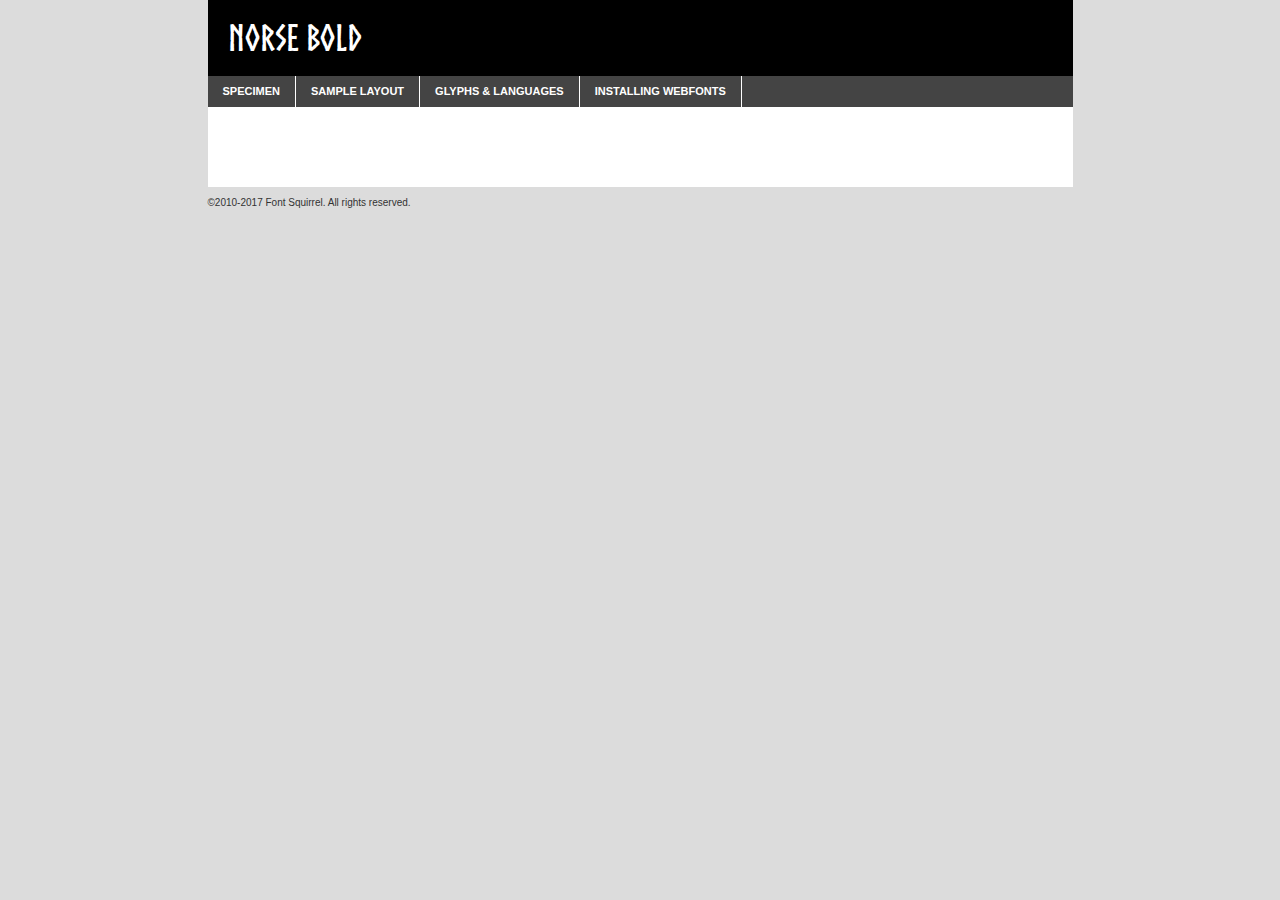
<file: fonts/norse-bold-demo.html>
<!DOCTYPE html PUBLIC "-//W3C//DTD XHTML 1.0 Transitional//EN"
        "http://www.w3.org/TR/xhtml1/DTD/xhtml1-transitional.dtd">

<html xmlns="http://www.w3.org/1999/xhtml" xml:lang="en" lang="en">
<head>
    <meta http-equiv="Content-Type" content="text/html; charset=utf-8"/>
    <script src="http://ajax.googleapis.com/ajax/libs/jquery/1.7.2/jquery.min.js" type="text/javascript" charset="utf-8"></script>
    <script type="text/javascript">
		(function($) {
			$.fn.easyTabs = function(option) {
				var param = jQuery.extend({ fadeSpeed: 'fast', defaultContent: 1, activeClass: 'active' }, option);
				$(this).each(function() {
					var thisId = '#' + this.id;
					if ( param.defaultContent == '' )
					{
						param.defaultContent = 1;
					}
					if ( typeof param.defaultContent == 'number' )
					{
						var defaultTab = $(thisId + ' .tabs li:eq(' + (param.defaultContent - 1) + ') a').attr('href').substr(1);
					}
					else
					{
						var defaultTab = param.defaultContent;
					}
					$(thisId + ' .tabs li a').each(function() {
						var tabToHide = $(this).attr('href').substr(1);
						$('#' + tabToHide).addClass('easytabs-tab-content');
					});
					hideAll();
					changeContent(defaultTab);

					function hideAll() {$(thisId + ' .easytabs-tab-content').hide();}

					function changeContent(tabId)
					{
						hideAll();
						$(thisId + ' .tabs li').removeClass(param.activeClass);
						$(thisId + ' .tabs li a[href=#' + tabId + ']').closest('li').addClass(param.activeClass);
						if ( param.fadeSpeed != 'none' )
						{
							$(thisId + ' #' + tabId).fadeIn(param.fadeSpeed);
						}
						else
						{
							$(thisId + ' #' + tabId).show();
						}
					}

					$(thisId + ' .tabs li').click(function() {
						var tabId = $(this).find('a').attr('href').substr(1);
						changeContent(tabId);
						return false;
					});
				});
			}
		})(jQuery);
    </script>
    <link rel="stylesheet" href="specimen_files/specimen_stylesheet.css" type="text/css" charset="utf-8"/>
    <link rel="stylesheet" href="stylesheet.css" type="text/css" charset="utf-8"/>

    <style type="text/css">
        		body {
			font-family: 'norsebold';
        		}

            </style>

    <title>Norse Bold Specimen</title>


    <script type="text/javascript" charset="utf-8">
		$(document).ready(function() {
			$('#container').easyTabs({ defaultContent: 1 });
		});
    </script>
</head>

<body>
<div id="container">
    <div id="header">
		Norse Bold    </div>
    <ul class="tabs">
        <li><a href="#specimen">Specimen</a></li>
        <li><a href="#layout">Sample Layout</a></li>
		        <li><a href="#glyphs">Glyphs &amp; Languages</a></li>
        <li><a href="#installing">Installing Webfonts</a></li>

    </ul>

    <div id="main_content">


        <div id="specimen">

            <div class="section">
                <div class="grid12 firstcol">
                    <div class="huge">AaBb</div>
                </div>
            </div>

            <div class="section">
                <div class="glyph_range">A&#x200B;B&#x200b;C&#x200b;D&#x200b;E&#x200b;F&#x200b;G&#x200b;H&#x200b;I&#x200b;J&#x200b;K&#x200b;L&#x200b;M&#x200b;N&#x200b;O&#x200b;P&#x200b;Q&#x200b;R&#x200b;S&#x200b;T&#x200b;U&#x200b;V&#x200b;W&#x200b;X&#x200b;Y&#x200b;Z&#x200b;a&#x200b;b&#x200b;c&#x200b;d&#x200b;e&#x200b;f&#x200b;g&#x200b;h&#x200b;i&#x200b;j&#x200b;k&#x200b;l&#x200b;m&#x200b;n&#x200b;o&#x200b;p&#x200b;q&#x200b;r&#x200b;s&#x200b;t&#x200b;u&#x200b;v&#x200b;w&#x200b;x&#x200b;y&#x200b;z&#x200b;1&#x200b;2&#x200b;3&#x200b;4&#x200b;5&#x200b;6&#x200b;7&#x200b;8&#x200b;9&#x200b;0&#x200b;&amp;&#x200b;.&#x200b;,&#x200b;?&#x200b;!&#x200b;&#64;&#x200b;(&#x200b;)&#x200b;#&#x200b;$&#x200b;%&#x200b;*&#x200b;+&#x200b;-&#x200b;=&#x200b;:&#x200b;;</div>
            </div>
            <div class="section">
                <div class="grid12 firstcol">
                    <table class="sample_table">
                        <tr>
                            <td>10</td>
                            <td class="size10">abcdefghijklmnopqrstuvwxyzABCDEFGHIJKLMNOPQRSTUVWXYZ0123456789abcdefghijklmnopqrstuvwxyzABCDEFGHIJKLMNOPQRSTUVWXYZ0123456789abcdefghijklmnopqrstuvwxyzABCDEFGHIJKLMNOPQRSTUVWXYZ</td>
                        </tr>
                        <tr>
                            <td>11</td>
                            <td class="size11">abcdefghijklmnopqrstuvwxyzABCDEFGHIJKLMNOPQRSTUVWXYZ0123456789abcdefghijklmnopqrstuvwxyzABCDEFGHIJKLMNOPQRSTUVWXYZ0123456789abcdefghijklmnopqrstuvwxyzABCDEFGHIJKLMNOPQRSTUVWXYZ</td>
                        </tr>
                        <tr>
                            <td>12</td>
                            <td class="size12">abcdefghijklmnopqrstuvwxyzABCDEFGHIJKLMNOPQRSTUVWXYZ0123456789abcdefghijklmnopqrstuvwxyzABCDEFGHIJKLMNOPQRSTUVWXYZ0123456789abcdefghijklmnopqrstuvwxyzABCDEFGHIJKLMNOPQRSTUVWXYZ</td>
                        </tr>
                        <tr>
                            <td>13</td>
                            <td class="size13">abcdefghijklmnopqrstuvwxyzABCDEFGHIJKLMNOPQRSTUVWXYZ0123456789abcdefghijklmnopqrstuvwxyzABCDEFGHIJKLMNOPQRSTUVWXYZ0123456789abcdefghijklmnopqrstuvwxyzABCDEFGHIJKLMNOPQRSTUVWXYZ</td>
                        </tr>
                        <tr>
                            <td>14</td>
                            <td class="size14">abcdefghijklmnopqrstuvwxyzABCDEFGHIJKLMNOPQRSTUVWXYZ0123456789abcdefghijklmnopqrstuvwxyzABCDEFGHIJKLMNOPQRSTUVWXYZ0123456789abcdefghijklmnopqrstuvwxyzABCDEFGHIJKLMNOPQRSTUVWXYZ</td>
                        </tr>
                        <tr>
                            <td>16</td>
                            <td class="size16">abcdefghijklmnopqrstuvwxyzABCDEFGHIJKLMNOPQRSTUVWXYZ0123456789abcdefghijklmnopqrstuvwxyzABCDEFGHIJKLMNOPQRSTUVWXYZ</td>
                        </tr>
                        <tr>
                            <td>18</td>
                            <td class="size18">abcdefghijklmnopqrstuvwxyzABCDEFGHIJKLMNOPQRSTUVWXYZ0123456789abcdefghijklmnopqrstuvwxyzABCDEFGHIJKLMNOPQRSTUVWXYZ</td>
                        </tr>
                        <tr>
                            <td>20</td>
                            <td class="size20">abcdefghijklmnopqrstuvwxyzABCDEFGHIJKLMNOPQRSTUVWXYZ0123456789abcdefghijklmnopqrstuvwxyzABCDEFGHIJKLMNOPQRSTUVWXYZ</td>
                        </tr>
                        <tr>
                            <td>24</td>
                            <td class="size24">abcdefghijklmnopqrstuvwxyzABCDEFGHIJKLMNOPQRSTUVWXYZ0123456789abcdefghijklmnopqrstuvwxyzABCDEFGHIJKLMNOPQRSTUVWXYZ</td>
                        </tr>
                        <tr>
                            <td>30</td>
                            <td class="size30">abcdefghijklmnopqrstuvwxyzABCDEFGHIJKLMNOPQRSTUVWXYZ0123456789abcdefghijklmnopqrstuvwxyzABCDEFGHIJKLMNOPQRSTUVWXYZ</td>
                        </tr>
                        <tr>
                            <td>36</td>
                            <td class="size36">abcdefghijklmnopqrstuvwxyzABCDEFGHIJKLMNOPQRSTUVWXYZ0123456789abcdefghijklmnopqrstuvwxyzABCDEFGHIJKLMNOPQRSTUVWXYZ</td>
                        </tr>
                        <tr>
                            <td>48</td>
                            <td class="size48">abcdefghijklmnopqrstuvwxyzABCDEFGHIJKLMNOPQRSTUVWXYZ0123456789abcdefghijklmnopqrstuvwxyzABCDEFGHIJKLMNOPQRSTUVWXYZ</td>
                        </tr>
                        <tr>
                            <td>60</td>
                            <td class="size60">abcdefghijklmnopqrstuvwxyzABCDEFGHIJKLMNOPQRSTUVWXYZ0123456789abcdefghijklmnopqrstuvwxyzABCDEFGHIJKLMNOPQRSTUVWXYZ</td>
                        </tr>
                        <tr>
                            <td>72</td>
                            <td class="size72">abcdefghijklmnopqrstuvwxyzABCDEFGHIJKLMNOPQRSTUVWXYZ0123456789abcdefghijklmnopqrstuvwxyzABCDEFGHIJKLMNOPQRSTUVWXYZ</td>
                        </tr>
                        <tr>
                            <td>90</td>
                            <td class="size90">abcdefghijklmnopqrstuvwxyzABCDEFGHIJKLMNOPQRSTUVWXYZ0123456789abcdefghijklmnopqrstuvwxyzABCDEFGHIJKLMNOPQRSTUVWXYZ</td>
                        </tr>
                    </table>

                </div>

            </div>


            <div class="section" id="bodycomparison">


                <div id="xheight">
                    <div class="fontbody">&#x25FC;&#x25FC;&#x25FC;&#x25FC;&#x25FC;&#x25FC;&#x25FC;&#x25FC;&#x25FC;&#x25FC;&#x25FC;&#x25FC;&#x25FC;&#x25FC;&#x25FC;&#x25FC;&#x25FC;&#x25FC;&#x25FC;&#x25FC;&#x25FC;&#x25FC;&#x25FC;&#x25FC;&#x25FC;&#x25FC;&#x25FC;&#x25FC;&#x25FC;&#x25FC;&#x25FC;&#x25FC;&#x25FC;&#x25FC;&#x25FC;&#x25FC;&#x25FC;&#x25FC;&#x25FC;&#x25FC;&#x25FC;&#x25FC;&#x25FC;&#x25FC;&#x25FC;&#x25FC;&#x25FC;&#x25FC;&#x25FC;&#x25FC;&#x25FC;&#x25FC;&#x25FC;&#x25FC;&#x25FC;&#x25FC;&#x25FC;&#x25FC;&#x25FC;&#x25FC;&#x25FC;&#x25FC;&#x25FC;&#x25FC;&#x25FC;&#x25FC;&#x25FC;&#x25FC;&#x25FC;&#x25FC;&#x25FC;&#x25FC;&#x25FC;&#x25FC;&#x25FC;&#x25FC;&#x25FC;&#x25FC;&#x25FC;&#x25FC;&#x25FC;&#x25FC;&#x25FC;&#x25FC;&#x25FC;&#x25FC;&#x25FC;&#x25FC;&#x25FC;&#x25FC;&#x25FC;&#x25FC;&#x25FC;&#x25FC;&#x25FC;&#x25FC;&#x25FC;&#x25FC;&#x25FC;body</div>
                    <div class="arialbody">body</div>
                    <div class="verdanabody">body</div>
                    <div class="georgiabody">body</div>
                </div>
                <div class="fontbody" style="z-index:1">
                    body<span>Norse Bold</span>
                </div>
                <div class="arialbody" style="z-index:1">
                    body<span>Arial</span>
                </div>
                <div class="verdanabody" style="z-index:1">
                    body<span>Verdana</span>
                </div>
                <div class="georgiabody" style="z-index:1">
                    body<span>Georgia</span>
                </div>


            </div>


            <div class="section psample psample_row1" id="">

                <div class="grid2 firstcol">
                    <p class="size10"><span>10.</span>Aenean lacinia bibendum nulla sed consectetur. Fusce dapibus, tellus ac cursus commodo, tortor mauris condimentum nibh, ut fermentum massa justo sit amet risus. Nullam id dolor id nibh ultricies vehicula ut id elit. Cum sociis natoque penatibus et magnis dis parturient montes, nascetur ridiculus mus. Nulla vitae elit libero, a pharetra augue.</p>

                </div>
                <div class="grid3">
                    <p class="size11"><span>11.</span>Aenean lacinia bibendum nulla sed consectetur. Fusce dapibus, tellus ac cursus commodo, tortor mauris condimentum nibh, ut fermentum massa justo sit amet risus. Nullam id dolor id nibh ultricies vehicula ut id elit. Cum sociis natoque penatibus et magnis dis parturient montes, nascetur ridiculus mus. Nulla vitae elit libero, a pharetra augue.</p>

                </div>
                <div class="grid3">
                    <p class="size12"><span>12.</span>Aenean lacinia bibendum nulla sed consectetur. Fusce dapibus, tellus ac cursus commodo, tortor mauris condimentum nibh, ut fermentum massa justo sit amet risus. Nullam id dolor id nibh ultricies vehicula ut id elit. Cum sociis natoque penatibus et magnis dis parturient montes, nascetur ridiculus mus. Nulla vitae elit libero, a pharetra augue.</p>

                </div>
                <div class="grid4">
                    <p class="size13"><span>13.</span>Aenean lacinia bibendum nulla sed consectetur. Fusce dapibus, tellus ac cursus commodo, tortor mauris condimentum nibh, ut fermentum massa justo sit amet risus. Nullam id dolor id nibh ultricies vehicula ut id elit. Cum sociis natoque penatibus et magnis dis parturient montes, nascetur ridiculus mus. Nulla vitae elit libero, a pharetra augue.</p>

                </div>
                <div class="white_blend"></div>

            </div>
            <div class="section psample psample_row2" id="">
                <div class="grid3 firstcol">
                    <p class="size14"><span>14.</span>Aenean lacinia bibendum nulla sed consectetur. Fusce dapibus, tellus ac cursus commodo, tortor mauris condimentum nibh, ut fermentum massa justo sit amet risus. Nullam id dolor id nibh ultricies vehicula ut id elit. Cum sociis natoque penatibus et magnis dis parturient montes, nascetur ridiculus mus. Nulla vitae elit libero, a pharetra augue.</p>

                </div>
                <div class="grid4">
                    <p class="size16"><span>16.</span>Aenean lacinia bibendum nulla sed consectetur. Fusce dapibus, tellus ac cursus commodo, tortor mauris condimentum nibh, ut fermentum massa justo sit amet risus. Nullam id dolor id nibh ultricies vehicula ut id elit. Cum sociis natoque penatibus et magnis dis parturient montes, nascetur ridiculus mus. Nulla vitae elit libero, a pharetra augue.</p>

                </div>
                <div class="grid5">
                    <p class="size18"><span>18.</span>Aenean lacinia bibendum nulla sed consectetur. Fusce dapibus, tellus ac cursus commodo, tortor mauris condimentum nibh, ut fermentum massa justo sit amet risus. Nullam id dolor id nibh ultricies vehicula ut id elit. Cum sociis natoque penatibus et magnis dis parturient montes, nascetur ridiculus mus. Nulla vitae elit libero, a pharetra augue.</p>

                </div>

                <div class="white_blend"></div>

            </div>

            <div class="section psample psample_row3" id="">
                <div class="grid5 firstcol">
                    <p class="size20"><span>20.</span>Aenean lacinia bibendum nulla sed consectetur. Fusce dapibus, tellus ac cursus commodo, tortor mauris condimentum nibh, ut fermentum massa justo sit amet risus. Nullam id dolor id nibh ultricies vehicula ut id elit. Cum sociis natoque penatibus et magnis dis parturient montes, nascetur ridiculus mus. Nulla vitae elit libero, a pharetra augue.</p>
                </div>
                <div class="grid7">
                    <p class="size24"><span>24.</span>Aenean lacinia bibendum nulla sed consectetur. Fusce dapibus, tellus ac cursus commodo, tortor mauris condimentum nibh, ut fermentum massa justo sit amet risus. Nullam id dolor id nibh ultricies vehicula ut id elit. Cum sociis natoque penatibus et magnis dis parturient montes, nascetur ridiculus mus. Nulla vitae elit libero, a pharetra augue.</p>
                </div>

                <div class="white_blend"></div>

            </div>

            <div class="section psample psample_row4" id="">
                <div class="grid12 firstcol">
                    <p class="size30"><span>30.</span>Aenean lacinia bibendum nulla sed consectetur. Fusce dapibus, tellus ac cursus commodo, tortor mauris condimentum nibh, ut fermentum massa justo sit amet risus. Nullam id dolor id nibh ultricies vehicula ut id elit. Cum sociis natoque penatibus et magnis dis parturient montes, nascetur ridiculus mus. Nulla vitae elit libero, a pharetra augue.</p>
                </div>
                <div class="white_blend"></div>

            </div>


            <div class="section psample psample_row1 fullreverse">
                <div class="grid2 firstcol">
                    <p class="size10"><span>10.</span>Aenean lacinia bibendum nulla sed consectetur. Fusce dapibus, tellus ac cursus commodo, tortor mauris condimentum nibh, ut fermentum massa justo sit amet risus. Nullam id dolor id nibh ultricies vehicula ut id elit. Cum sociis natoque penatibus et magnis dis parturient montes, nascetur ridiculus mus. Nulla vitae elit libero, a pharetra augue.</p>

                </div>
                <div class="grid3">
                    <p class="size11"><span>11.</span>Aenean lacinia bibendum nulla sed consectetur. Fusce dapibus, tellus ac cursus commodo, tortor mauris condimentum nibh, ut fermentum massa justo sit amet risus. Nullam id dolor id nibh ultricies vehicula ut id elit. Cum sociis natoque penatibus et magnis dis parturient montes, nascetur ridiculus mus. Nulla vitae elit libero, a pharetra augue.</p>

                </div>
                <div class="grid3">
                    <p class="size12"><span>12.</span>Aenean lacinia bibendum nulla sed consectetur. Fusce dapibus, tellus ac cursus commodo, tortor mauris condimentum nibh, ut fermentum massa justo sit amet risus. Nullam id dolor id nibh ultricies vehicula ut id elit. Cum sociis natoque penatibus et magnis dis parturient montes, nascetur ridiculus mus. Nulla vitae elit libero, a pharetra augue.</p>

                </div>
                <div class="grid4">
                    <p class="size13"><span>13.</span>Aenean lacinia bibendum nulla sed consectetur. Fusce dapibus, tellus ac cursus commodo, tortor mauris condimentum nibh, ut fermentum massa justo sit amet risus. Nullam id dolor id nibh ultricies vehicula ut id elit. Cum sociis natoque penatibus et magnis dis parturient montes, nascetur ridiculus mus. Nulla vitae elit libero, a pharetra augue.</p>

                </div>
                <div class="black_blend"></div>

            </div>

            <div class="section psample psample_row2 fullreverse">
                <div class="grid3 firstcol">
                    <p class="size14"><span>14.</span>Aenean lacinia bibendum nulla sed consectetur. Fusce dapibus, tellus ac cursus commodo, tortor mauris condimentum nibh, ut fermentum massa justo sit amet risus. Nullam id dolor id nibh ultricies vehicula ut id elit. Cum sociis natoque penatibus et magnis dis parturient montes, nascetur ridiculus mus. Nulla vitae elit libero, a pharetra augue.</p>

                </div>
                <div class="grid4">
                    <p class="size16"><span>16.</span>Aenean lacinia bibendum nulla sed consectetur. Fusce dapibus, tellus ac cursus commodo, tortor mauris condimentum nibh, ut fermentum massa justo sit amet risus. Nullam id dolor id nibh ultricies vehicula ut id elit. Cum sociis natoque penatibus et magnis dis parturient montes, nascetur ridiculus mus. Nulla vitae elit libero, a pharetra augue.</p>

                </div>
                <div class="grid5">
                    <p class="size18"><span>18.</span>Aenean lacinia bibendum nulla sed consectetur. Fusce dapibus, tellus ac cursus commodo, tortor mauris condimentum nibh, ut fermentum massa justo sit amet risus. Nullam id dolor id nibh ultricies vehicula ut id elit. Cum sociis natoque penatibus et magnis dis parturient montes, nascetur ridiculus mus. Nulla vitae elit libero, a pharetra augue.</p>

                </div>
                <div class="black_blend"></div>

            </div>

            <div class="section psample fullreverse psample_row3" id="">
                <div class="grid5 firstcol">
                    <p class="size20"><span>20.</span>Aenean lacinia bibendum nulla sed consectetur. Fusce dapibus, tellus ac cursus commodo, tortor mauris condimentum nibh, ut fermentum massa justo sit amet risus. Nullam id dolor id nibh ultricies vehicula ut id elit. Cum sociis natoque penatibus et magnis dis parturient montes, nascetur ridiculus mus. Nulla vitae elit libero, a pharetra augue.</p>
                </div>
                <div class="grid7">
                    <p class="size24"><span>24.</span>Aenean lacinia bibendum nulla sed consectetur. Fusce dapibus, tellus ac cursus commodo, tortor mauris condimentum nibh, ut fermentum massa justo sit amet risus. Nullam id dolor id nibh ultricies vehicula ut id elit. Cum sociis natoque penatibus et magnis dis parturient montes, nascetur ridiculus mus. Nulla vitae elit libero, a pharetra augue.</p>
                </div>

                <div class="black_blend"></div>

            </div>

            <div class="section psample fullreverse psample_row4" id="" style="border-bottom: 20px #000 solid;">
                <div class="grid12 firstcol">
                    <p class="size30"><span>30.</span>Aenean lacinia bibendum nulla sed consectetur. Fusce dapibus, tellus ac cursus commodo, tortor mauris condimentum nibh, ut fermentum massa justo sit amet risus. Nullam id dolor id nibh ultricies vehicula ut id elit. Cum sociis natoque penatibus et magnis dis parturient montes, nascetur ridiculus mus. Nulla vitae elit libero, a pharetra augue.</p>
                </div>
                <div class="black_blend"></div>

            </div>


        </div>

        <div id="layout">

            <div class="section">

                <div class="grid12 firstcol">
                    <h1>Lorem Ipsum Dolor</h1>
                    <h2>Etiam porta sem malesuada magna mollis euismod</h2>

                    <p class="byline">By <a href="#link">Aenean Lacinia</a></p>
                </div>
            </div>
            <div class="section">
                <div class="grid8 firstcol">
                    <p class="large">Donec sed odio dui. Morbi leo risus, porta ac consectetur ac, vestibulum at eros. Fusce dapibus, tellus ac cursus commodo, tortor mauris condimentum nibh, ut fermentum massa justo sit amet risus. </p>


                    <h3>Pellentesque ornare sem</h3>

                    <p>Maecenas sed diam eget risus varius blandit sit amet non magna. Maecenas faucibus mollis interdum. Donec ullamcorper nulla non metus auctor fringilla. Nullam id dolor id nibh ultricies vehicula ut id elit. Nullam id dolor id nibh ultricies vehicula ut id elit. </p>

                    <p>Aenean eu leo quam. Pellentesque ornare sem lacinia quam venenatis vestibulum. Lorem ipsum dolor sit amet, consectetur adipiscing elit. Cum sociis natoque penatibus et magnis dis parturient montes, nascetur ridiculus mus. </p>

                    <p>Nulla vitae elit libero, a pharetra augue. Praesent commodo cursus magna, vel scelerisque nisl consectetur et. Aenean lacinia bibendum nulla sed consectetur. </p>

                    <p>Nullam quis risus eget urna mollis ornare vel eu leo. Nullam quis risus eget urna mollis ornare vel eu leo. Maecenas sed diam eget risus varius blandit sit amet non magna. Donec ullamcorper nulla non metus auctor fringilla. </p>

                    <h3>Cras mattis consectetur</h3>

                    <p>Aenean eu leo quam. Pellentesque ornare sem lacinia quam venenatis vestibulum. Aenean lacinia bibendum nulla sed consectetur. Integer posuere erat a ante venenatis dapibus posuere velit aliquet. Cras mattis consectetur purus sit amet fermentum. </p>

                    <p>Nullam id dolor id nibh ultricies vehicula ut id elit. Nullam quis risus eget urna mollis ornare vel eu leo. Cras mattis consectetur purus sit amet fermentum.</p>
                </div>

                <div class="grid4 sidebar">

                    <div class="box reverse">
                        <p class="last">Nullam quis risus eget urna mollis ornare vel eu leo. Donec ullamcorper nulla non metus auctor fringilla. Cras mattis consectetur purus sit amet fermentum. Sed posuere consectetur est at lobortis. Lorem ipsum dolor sit amet, consectetur adipiscing elit. </p>
                    </div>

                    <p class="caption">Maecenas sed diam eget risus varius.</p>

                    <p>Vestibulum id ligula porta felis euismod semper. Integer posuere erat a ante venenatis dapibus posuere velit aliquet. Vestibulum id ligula porta felis euismod semper. Sed posuere consectetur est at lobortis. Maecenas sed diam eget risus varius blandit sit amet non magna. Fusce dapibus, tellus ac cursus commodo, tortor mauris condimentum nibh, ut fermentum massa justo sit amet risus. </p>


                    <p>Duis mollis, est non commodo luctus, nisi erat porttitor ligula, eget lacinia odio sem nec elit. Aenean lacinia bibendum nulla sed consectetur. Vivamus sagittis lacus vel augue laoreet rutrum faucibus dolor auctor. Aenean lacinia bibendum nulla sed consectetur. Nullam quis risus eget urna mollis ornare vel eu leo. </p>

                    <p>Praesent commodo cursus magna, vel scelerisque nisl consectetur et. Donec ullamcorper nulla non metus auctor fringilla. Maecenas faucibus mollis interdum. Fusce dapibus, tellus ac cursus commodo, tortor mauris condimentum nibh, ut fermentum massa justo sit amet risus. </p>

                </div>
            </div>

        </div>


		

        <div id="glyphs">
            <div class="section">
                <div class="grid12 firstcol">

                    <h1>Language Support</h1>
                    <p>The subset of Norse Bold in this kit supports the following languages:<br/>

						Albanian, Basque, Breton, Chamorro, Danish, Dutch, English, Faroese, Finnish, French, Frisian, Galician, German, Icelandic, Italian, Malagasy, Norwegian, Portuguese, Spanish, Alsatian, Aragonese, Arapaho, Arrernte, Asturian, Aymara, Bislama, Cebuano, Corsican, Fijian, French_creole, Genoese, Gilbertese, Greenlandic, Haitian_creole, Hiligaynon, Hmong, Hopi, Ibanag, Iloko_ilokano, Indonesian, Interglossa_glosa, Interlingua, Irish_gaelic, Jerriais, Lojban, Lombard, Luxembourgeois, Manx, Mohawk, Norfolk_pitcairnese, Occitan, Oromo, Pangasinan, Papiamento, Piedmontese, Potawatomi, Rhaeto-romance, Romansh, Rotokas, Sami_lule, Samoan, Sardinian, Scots_gaelic, Seychelles_creole, Shona, Sicilian, Somali, Southern_ndebele, Swahili, Swati_swazi, Tagalog_filipino_pilipino, Tetum, Tok_pisin, Uyghur_latinized, Volapuk, Walloon, Warlpiri, Xhosa, Yapese, Zulu, Latinbasic, Ubasic, Demo                    </p>
                    <h1>Glyph Chart</h1>
                    <p>The subset of Norse Bold in this kit includes all the glyphs listed below. Unicode entities are included above each glyph to help you insert individual characters into your layout.</p>
                    <div id="glyph_chart">

																																	                                <div><p>&amp;#13;</p>&#13;</div>
																				                                <div><p>&amp;#32;</p>&#32;</div>
																				                                <div><p>&amp;#33;</p>&#33;</div>
																				                                <div><p>&amp;#34;</p>&#34;</div>
																				                                <div><p>&amp;#35;</p>&#35;</div>
																				                                <div><p>&amp;#36;</p>&#36;</div>
																				                                <div><p>&amp;#37;</p>&#37;</div>
																				                                <div><p>&amp;#38;</p>&#38;</div>
																				                                <div><p>&amp;#39;</p>&#39;</div>
																				                                <div><p>&amp;#40;</p>&#40;</div>
																				                                <div><p>&amp;#41;</p>&#41;</div>
																				                                <div><p>&amp;#42;</p>&#42;</div>
																				                                <div><p>&amp;#43;</p>&#43;</div>
																				                                <div><p>&amp;#44;</p>&#44;</div>
																				                                <div><p>&amp;#45;</p>&#45;</div>
																				                                <div><p>&amp;#46;</p>&#46;</div>
																				                                <div><p>&amp;#47;</p>&#47;</div>
																				                                <div><p>&amp;#48;</p>&#48;</div>
																				                                <div><p>&amp;#49;</p>&#49;</div>
																				                                <div><p>&amp;#50;</p>&#50;</div>
																				                                <div><p>&amp;#51;</p>&#51;</div>
																				                                <div><p>&amp;#52;</p>&#52;</div>
																				                                <div><p>&amp;#53;</p>&#53;</div>
																				                                <div><p>&amp;#54;</p>&#54;</div>
																				                                <div><p>&amp;#55;</p>&#55;</div>
																				                                <div><p>&amp;#56;</p>&#56;</div>
																				                                <div><p>&amp;#57;</p>&#57;</div>
																				                                <div><p>&amp;#58;</p>&#58;</div>
																				                                <div><p>&amp;#59;</p>&#59;</div>
																				                                <div><p>&amp;#60;</p>&#60;</div>
																				                                <div><p>&amp;#61;</p>&#61;</div>
																				                                <div><p>&amp;#62;</p>&#62;</div>
																				                                <div><p>&amp;#63;</p>&#63;</div>
																				                                <div><p>&amp;#64;</p>&#64;</div>
																				                                <div><p>&amp;#65;</p>&#65;</div>
																				                                <div><p>&amp;#66;</p>&#66;</div>
																				                                <div><p>&amp;#67;</p>&#67;</div>
																				                                <div><p>&amp;#68;</p>&#68;</div>
																				                                <div><p>&amp;#69;</p>&#69;</div>
																				                                <div><p>&amp;#70;</p>&#70;</div>
																				                                <div><p>&amp;#71;</p>&#71;</div>
																				                                <div><p>&amp;#72;</p>&#72;</div>
																				                                <div><p>&amp;#73;</p>&#73;</div>
																				                                <div><p>&amp;#74;</p>&#74;</div>
																				                                <div><p>&amp;#75;</p>&#75;</div>
																				                                <div><p>&amp;#76;</p>&#76;</div>
																				                                <div><p>&amp;#77;</p>&#77;</div>
																				                                <div><p>&amp;#78;</p>&#78;</div>
																				                                <div><p>&amp;#79;</p>&#79;</div>
																				                                <div><p>&amp;#80;</p>&#80;</div>
																				                                <div><p>&amp;#81;</p>&#81;</div>
																				                                <div><p>&amp;#82;</p>&#82;</div>
																				                                <div><p>&amp;#83;</p>&#83;</div>
																				                                <div><p>&amp;#84;</p>&#84;</div>
																				                                <div><p>&amp;#85;</p>&#85;</div>
																				                                <div><p>&amp;#86;</p>&#86;</div>
																				                                <div><p>&amp;#87;</p>&#87;</div>
																				                                <div><p>&amp;#88;</p>&#88;</div>
																				                                <div><p>&amp;#89;</p>&#89;</div>
																				                                <div><p>&amp;#90;</p>&#90;</div>
																				                                <div><p>&amp;#91;</p>&#91;</div>
																				                                <div><p>&amp;#92;</p>&#92;</div>
																				                                <div><p>&amp;#93;</p>&#93;</div>
																				                                <div><p>&amp;#94;</p>&#94;</div>
																				                                <div><p>&amp;#95;</p>&#95;</div>
																				                                <div><p>&amp;#96;</p>&#96;</div>
																				                                <div><p>&amp;#97;</p>&#97;</div>
																				                                <div><p>&amp;#98;</p>&#98;</div>
																				                                <div><p>&amp;#99;</p>&#99;</div>
																				                                <div><p>&amp;#100;</p>&#100;</div>
																				                                <div><p>&amp;#101;</p>&#101;</div>
																				                                <div><p>&amp;#102;</p>&#102;</div>
																				                                <div><p>&amp;#103;</p>&#103;</div>
																				                                <div><p>&amp;#104;</p>&#104;</div>
																				                                <div><p>&amp;#105;</p>&#105;</div>
																				                                <div><p>&amp;#106;</p>&#106;</div>
																				                                <div><p>&amp;#107;</p>&#107;</div>
																				                                <div><p>&amp;#108;</p>&#108;</div>
																				                                <div><p>&amp;#109;</p>&#109;</div>
																				                                <div><p>&amp;#110;</p>&#110;</div>
																				                                <div><p>&amp;#111;</p>&#111;</div>
																				                                <div><p>&amp;#112;</p>&#112;</div>
																				                                <div><p>&amp;#113;</p>&#113;</div>
																				                                <div><p>&amp;#114;</p>&#114;</div>
																				                                <div><p>&amp;#115;</p>&#115;</div>
																				                                <div><p>&amp;#116;</p>&#116;</div>
																				                                <div><p>&amp;#117;</p>&#117;</div>
																				                                <div><p>&amp;#118;</p>&#118;</div>
																				                                <div><p>&amp;#119;</p>&#119;</div>
																				                                <div><p>&amp;#120;</p>&#120;</div>
																				                                <div><p>&amp;#121;</p>&#121;</div>
																				                                <div><p>&amp;#122;</p>&#122;</div>
																				                                <div><p>&amp;#123;</p>&#123;</div>
																				                                <div><p>&amp;#124;</p>&#124;</div>
																				                                <div><p>&amp;#125;</p>&#125;</div>
																				                                <div><p>&amp;#126;</p>&#126;</div>
																				                                <div><p>&amp;#160;</p>&#160;</div>
																				                                <div><p>&amp;#161;</p>&#161;</div>
																				                                <div><p>&amp;#162;</p>&#162;</div>
																				                                <div><p>&amp;#163;</p>&#163;</div>
																				                                <div><p>&amp;#164;</p>&#164;</div>
																				                                <div><p>&amp;#165;</p>&#165;</div>
																				                                <div><p>&amp;#166;</p>&#166;</div>
																				                                <div><p>&amp;#167;</p>&#167;</div>
																				                                <div><p>&amp;#168;</p>&#168;</div>
																				                                <div><p>&amp;#169;</p>&#169;</div>
																				                                <div><p>&amp;#170;</p>&#170;</div>
																				                                <div><p>&amp;#171;</p>&#171;</div>
																				                                <div><p>&amp;#172;</p>&#172;</div>
																				                                <div><p>&amp;#173;</p>&#173;</div>
																				                                <div><p>&amp;#174;</p>&#174;</div>
																				                                <div><p>&amp;#176;</p>&#176;</div>
																				                                <div><p>&amp;#177;</p>&#177;</div>
																				                                <div><p>&amp;#178;</p>&#178;</div>
																				                                <div><p>&amp;#179;</p>&#179;</div>
																				                                <div><p>&amp;#180;</p>&#180;</div>
																				                                <div><p>&amp;#181;</p>&#181;</div>
																				                                <div><p>&amp;#182;</p>&#182;</div>
																				                                <div><p>&amp;#183;</p>&#183;</div>
																				                                <div><p>&amp;#184;</p>&#184;</div>
																				                                <div><p>&amp;#185;</p>&#185;</div>
																				                                <div><p>&amp;#186;</p>&#186;</div>
																				                                <div><p>&amp;#187;</p>&#187;</div>
																				                                <div><p>&amp;#188;</p>&#188;</div>
																				                                <div><p>&amp;#189;</p>&#189;</div>
																				                                <div><p>&amp;#190;</p>&#190;</div>
																				                                <div><p>&amp;#191;</p>&#191;</div>
																				                                <div><p>&amp;#192;</p>&#192;</div>
																				                                <div><p>&amp;#193;</p>&#193;</div>
																				                                <div><p>&amp;#194;</p>&#194;</div>
																				                                <div><p>&amp;#195;</p>&#195;</div>
																				                                <div><p>&amp;#196;</p>&#196;</div>
																				                                <div><p>&amp;#197;</p>&#197;</div>
																				                                <div><p>&amp;#198;</p>&#198;</div>
																				                                <div><p>&amp;#199;</p>&#199;</div>
																				                                <div><p>&amp;#200;</p>&#200;</div>
																				                                <div><p>&amp;#201;</p>&#201;</div>
																				                                <div><p>&amp;#202;</p>&#202;</div>
																				                                <div><p>&amp;#203;</p>&#203;</div>
																				                                <div><p>&amp;#204;</p>&#204;</div>
																				                                <div><p>&amp;#205;</p>&#205;</div>
																				                                <div><p>&amp;#206;</p>&#206;</div>
																				                                <div><p>&amp;#207;</p>&#207;</div>
																				                                <div><p>&amp;#208;</p>&#208;</div>
																				                                <div><p>&amp;#209;</p>&#209;</div>
																				                                <div><p>&amp;#210;</p>&#210;</div>
																				                                <div><p>&amp;#211;</p>&#211;</div>
																				                                <div><p>&amp;#212;</p>&#212;</div>
																				                                <div><p>&amp;#213;</p>&#213;</div>
																				                                <div><p>&amp;#214;</p>&#214;</div>
																				                                <div><p>&amp;#215;</p>&#215;</div>
																				                                <div><p>&amp;#216;</p>&#216;</div>
																				                                <div><p>&amp;#217;</p>&#217;</div>
																				                                <div><p>&amp;#218;</p>&#218;</div>
																				                                <div><p>&amp;#219;</p>&#219;</div>
																				                                <div><p>&amp;#220;</p>&#220;</div>
																				                                <div><p>&amp;#221;</p>&#221;</div>
																				                                <div><p>&amp;#222;</p>&#222;</div>
																				                                <div><p>&amp;#223;</p>&#223;</div>
																				                                <div><p>&amp;#224;</p>&#224;</div>
																				                                <div><p>&amp;#225;</p>&#225;</div>
																				                                <div><p>&amp;#226;</p>&#226;</div>
																				                                <div><p>&amp;#227;</p>&#227;</div>
																				                                <div><p>&amp;#228;</p>&#228;</div>
																				                                <div><p>&amp;#229;</p>&#229;</div>
																				                                <div><p>&amp;#230;</p>&#230;</div>
																				                                <div><p>&amp;#231;</p>&#231;</div>
																				                                <div><p>&amp;#232;</p>&#232;</div>
																				                                <div><p>&amp;#233;</p>&#233;</div>
																				                                <div><p>&amp;#234;</p>&#234;</div>
																				                                <div><p>&amp;#235;</p>&#235;</div>
																				                                <div><p>&amp;#236;</p>&#236;</div>
																				                                <div><p>&amp;#237;</p>&#237;</div>
																				                                <div><p>&amp;#238;</p>&#238;</div>
																				                                <div><p>&amp;#239;</p>&#239;</div>
																				                                <div><p>&amp;#240;</p>&#240;</div>
																				                                <div><p>&amp;#241;</p>&#241;</div>
																				                                <div><p>&amp;#242;</p>&#242;</div>
																				                                <div><p>&amp;#243;</p>&#243;</div>
																				                                <div><p>&amp;#244;</p>&#244;</div>
																				                                <div><p>&amp;#245;</p>&#245;</div>
																				                                <div><p>&amp;#246;</p>&#246;</div>
																				                                <div><p>&amp;#247;</p>&#247;</div>
																				                                <div><p>&amp;#248;</p>&#248;</div>
																				                                <div><p>&amp;#249;</p>&#249;</div>
																				                                <div><p>&amp;#250;</p>&#250;</div>
																				                                <div><p>&amp;#251;</p>&#251;</div>
																				                                <div><p>&amp;#252;</p>&#252;</div>
																				                                <div><p>&amp;#253;</p>&#253;</div>
																				                                <div><p>&amp;#254;</p>&#254;</div>
																				                                <div><p>&amp;#255;</p>&#255;</div>
																				                                <div><p>&amp;#338;</p>&#338;</div>
																				                                <div><p>&amp;#339;</p>&#339;</div>
																				                                <div><p>&amp;#376;</p>&#376;</div>
																				                                <div><p>&amp;#710;</p>&#710;</div>
																				                                <div><p>&amp;#732;</p>&#732;</div>
																				                                <div><p>&amp;#8192;</p>&#8192;</div>
																				                                <div><p>&amp;#8193;</p>&#8193;</div>
																				                                <div><p>&amp;#8194;</p>&#8194;</div>
																				                                <div><p>&amp;#8195;</p>&#8195;</div>
																				                                <div><p>&amp;#8196;</p>&#8196;</div>
																				                                <div><p>&amp;#8197;</p>&#8197;</div>
																				                                <div><p>&amp;#8198;</p>&#8198;</div>
																				                                <div><p>&amp;#8199;</p>&#8199;</div>
																				                                <div><p>&amp;#8200;</p>&#8200;</div>
																				                                <div><p>&amp;#8201;</p>&#8201;</div>
																				                                <div><p>&amp;#8202;</p>&#8202;</div>
																				                                <div><p>&amp;#8208;</p>&#8208;</div>
																				                                <div><p>&amp;#8209;</p>&#8209;</div>
																				                                <div><p>&amp;#8210;</p>&#8210;</div>
																				                                <div><p>&amp;#8211;</p>&#8211;</div>
																				                                <div><p>&amp;#8212;</p>&#8212;</div>
																				                                <div><p>&amp;#8216;</p>&#8216;</div>
																				                                <div><p>&amp;#8217;</p>&#8217;</div>
																				                                <div><p>&amp;#8218;</p>&#8218;</div>
																				                                <div><p>&amp;#8220;</p>&#8220;</div>
																				                                <div><p>&amp;#8221;</p>&#8221;</div>
																				                                <div><p>&amp;#8222;</p>&#8222;</div>
																				                                <div><p>&amp;#8226;</p>&#8226;</div>
																				                                <div><p>&amp;#8230;</p>&#8230;</div>
																				                                <div><p>&amp;#8239;</p>&#8239;</div>
																				                                <div><p>&amp;#8249;</p>&#8249;</div>
																				                                <div><p>&amp;#8250;</p>&#8250;</div>
																				                                <div><p>&amp;#8287;</p>&#8287;</div>
																				                                <div><p>&amp;#8364;</p>&#8364;</div>
																				                                <div><p>&amp;#8482;</p>&#8482;</div>
																				                                <div><p>&amp;#9724;</p>&#9724;</div>
																				                                <div><p>&amp;#64257;</p>&#64257;</div>
																				                                <div><p>&amp;#64258;</p>&#64258;</div>
																																																										                    </div>
                </div>


            </div>
        </div>


        <div id="specs">

        </div>

        <div id="installing">
            <div class="section">
                <div class="grid7 firstcol">
                    <h1>Installing Webfonts</h1>

                    <p>Webfonts are supported by all major browser platforms but not all in the same way. There are currently four different font formats that must be included in order to target all browsers. This includes TTF, WOFF, EOT and SVG.</p>

                    <h2>1. Upload your webfonts</h2>
                    <p>You must upload your webfont kit to your website. They should be in or near the same directory as your CSS files.</p>

                    <h2>2. Include the webfont stylesheet</h2>
                    <p>A special CSS @font-face declaration helps the various browsers select the appropriate font it needs without causing you a bunch of headaches. Learn more about this syntax by reading the <a href="https://www.fontspring.com/blog/further-hardening-of-the-bulletproof-syntax">Fontspring blog post</a> about it. The code for it is as follows:</p>


                    <code>
                        @font-face{
                        font-family: 'MyWebFont';
                        src: url('WebFont.eot');
                        src: url('WebFont.eot?#iefix') format('embedded-opentype'),
                        url('WebFont.woff') format('woff'),
                        url('WebFont.ttf') format('truetype'),
                        url('WebFont.svg#webfont') format('svg');
                        }
                    </code>

                    <p>We've already gone ahead and generated the code for you. All you have to do is link to the stylesheet in your HTML, like this:</p>
                    <code>&lt;link rel=&quot;stylesheet&quot; href=&quot;stylesheet.css&quot; type=&quot;text/css&quot; charset=&quot;utf-8&quot; /&gt;</code>

                    <h2>3. Modify your own stylesheet</h2>
                    <p>To take advantage of your new fonts, you must tell your stylesheet to use them. Look at the original @font-face declaration above and find the property called "font-family." The name linked there will be what you use to reference the font. Prepend that webfont name to the font stack in the "font-family" property, inside the selector you want to change. For example:</p>
                    <code>p { font-family: 'WebFont', Arial, sans-serif; }</code>

                    <h2>4. Test</h2>
                    <p>Getting webfonts to work cross-browser <em>can</em> be tricky. Use the information in the sidebar to help you if you find that fonts aren't loading in a particular browser.</p>
                </div>

                <div class="grid5 sidebar">
                    <div class="box">
                        <h2>Troubleshooting<br/>Font-Face Problems</h2>
                        <p>Having trouble getting your webfonts to load in your new website? Here are some tips to sort out what might be the problem.</p>

                        <h3>Fonts not showing in any browser</h3>

                        <p>This sounds like you need to work on the plumbing. You either did not upload the fonts to the correct directory, or you did not link the fonts properly in the CSS. If you've confirmed that all this is correct and you still have a problem, take a look at your .htaccess file and see if requests are getting intercepted.</p>

                        <h3>Fonts not loading in iPhone or iPad</h3>

                        <p>The most common problem here is that you are serving the fonts from an IIS server. IIS refuses to serve files that have unknown MIME types. If that is the case, you must set the MIME type for SVG to "image/svg+xml" in the server settings. Follow these instructions from Microsoft if you need help.</p>

                        <h3>Fonts not loading in Firefox</h3>

                        <p>The primary reason for this failure? You are still using a version Firefox older than 3.5. So upgrade already! If that isn't it, then you are very likely serving fonts from a different domain. Firefox requires that all font assets be served from the same domain. Lastly it is possible that you need to add WOFF to your list of MIME types (if you are serving via IIS.)</p>

                        <h3>Fonts not loading in IE</h3>

                        <p>Are you looking at Internet Explorer on an actual Windows machine or are you cheating by using a service like Adobe BrowserLab? Many of these screenshot services do not render @font-face for IE. Best to test it on a real machine.</p>

                        <h3>Fonts not loading in IE9</h3>

                        <p>IE9, like Firefox, requires that fonts be served from the same domain as the website. Make sure that is the case.</p>
                    </div>
                </div>
            </div>

        </div>

    </div>
    <div id="footer">
        <p>&copy;2010-2017 Font Squirrel. All rights reserved.</p>
    </div>
</div>
</body>
</html>
</file>
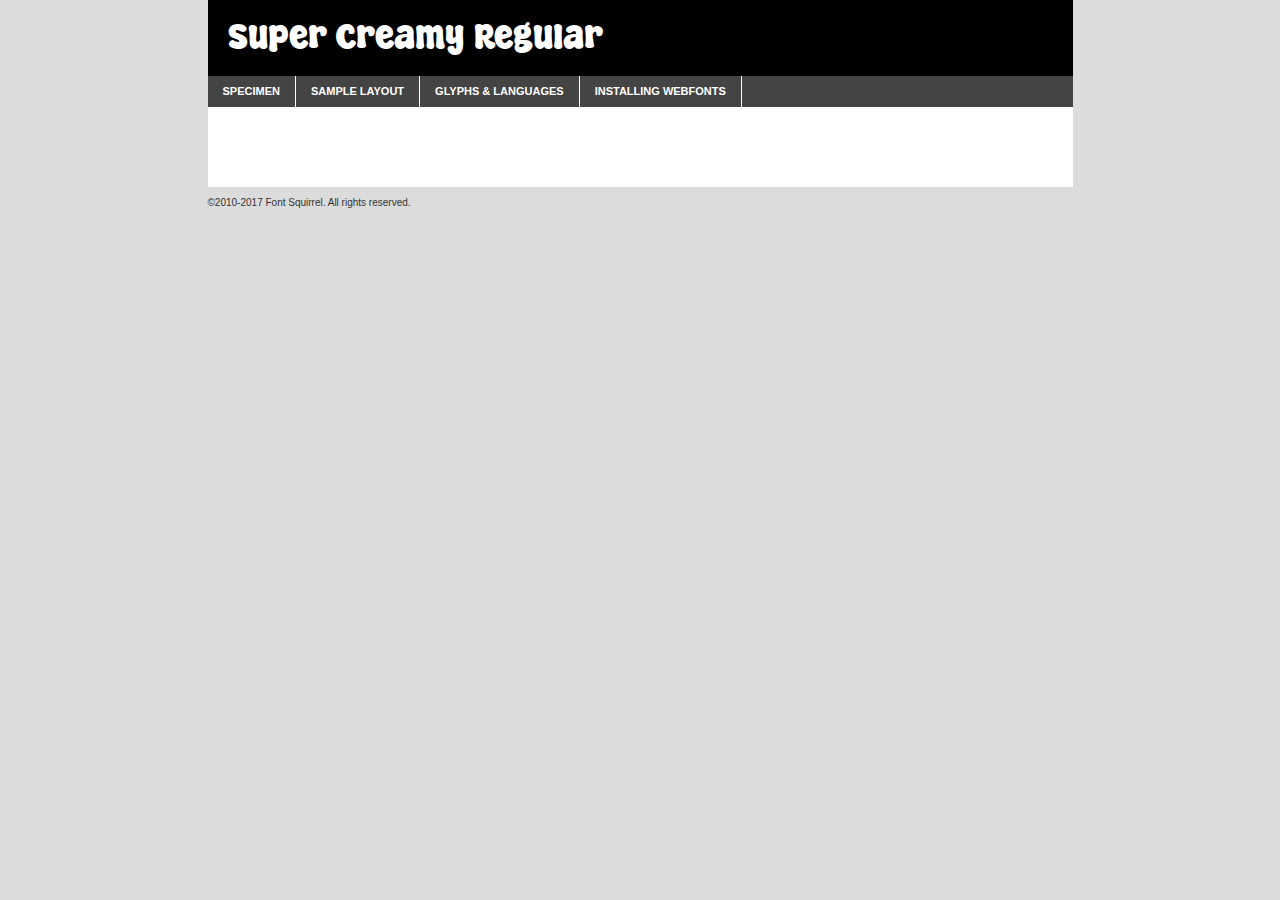
<file: fonts/super_creamy_personal_use-demo.html>
<!DOCTYPE html PUBLIC "-//W3C//DTD XHTML 1.0 Transitional//EN"
        "http://www.w3.org/TR/xhtml1/DTD/xhtml1-transitional.dtd">

<html xmlns="http://www.w3.org/1999/xhtml" xml:lang="en" lang="en">
<head>
    <meta http-equiv="Content-Type" content="text/html; charset=utf-8"/>
    <script src="http://ajax.googleapis.com/ajax/libs/jquery/1.7.2/jquery.min.js" type="text/javascript" charset="utf-8"></script>
    <script type="text/javascript">
		(function($) {
			$.fn.easyTabs = function(option) {
				var param = jQuery.extend({ fadeSpeed: 'fast', defaultContent: 1, activeClass: 'active' }, option);
				$(this).each(function() {
					var thisId = '#' + this.id;
					if ( param.defaultContent == '' )
					{
						param.defaultContent = 1;
					}
					if ( typeof param.defaultContent == 'number' )
					{
						var defaultTab = $(thisId + ' .tabs li:eq(' + (param.defaultContent - 1) + ') a').attr('href').substr(1);
					}
					else
					{
						var defaultTab = param.defaultContent;
					}
					$(thisId + ' .tabs li a').each(function() {
						var tabToHide = $(this).attr('href').substr(1);
						$('#' + tabToHide).addClass('easytabs-tab-content');
					});
					hideAll();
					changeContent(defaultTab);

					function hideAll() {$(thisId + ' .easytabs-tab-content').hide();}

					function changeContent(tabId)
					{
						hideAll();
						$(thisId + ' .tabs li').removeClass(param.activeClass);
						$(thisId + ' .tabs li a[href=#' + tabId + ']').closest('li').addClass(param.activeClass);
						if ( param.fadeSpeed != 'none' )
						{
							$(thisId + ' #' + tabId).fadeIn(param.fadeSpeed);
						}
						else
						{
							$(thisId + ' #' + tabId).show();
						}
					}

					$(thisId + ' .tabs li').click(function() {
						var tabId = $(this).find('a').attr('href').substr(1);
						changeContent(tabId);
						return false;
					});
				});
			}
		})(jQuery);
    </script>
    <link rel="stylesheet" href="specimen_files/specimen_stylesheet.css" type="text/css" charset="utf-8"/>
    <link rel="stylesheet" href="stylesheet.css" type="text/css" charset="utf-8"/>

    <style type="text/css">
        		body {
			font-family: 'super_creamyregular';
        		}

            </style>

    <title>Super Creamy Regular Specimen</title>


    <script type="text/javascript" charset="utf-8">
		$(document).ready(function() {
			$('#container').easyTabs({ defaultContent: 1 });
		});
    </script>
</head>

<body>
<div id="container">
    <div id="header">
		Super Creamy Regular    </div>
    <ul class="tabs">
        <li><a href="#specimen">Specimen</a></li>
        <li><a href="#layout">Sample Layout</a></li>
		        <li><a href="#glyphs">Glyphs &amp; Languages</a></li>
        <li><a href="#installing">Installing Webfonts</a></li>

    </ul>

    <div id="main_content">


        <div id="specimen">

            <div class="section">
                <div class="grid12 firstcol">
                    <div class="huge">AaBb</div>
                </div>
            </div>

            <div class="section">
                <div class="glyph_range">A&#x200B;B&#x200b;C&#x200b;D&#x200b;E&#x200b;F&#x200b;G&#x200b;H&#x200b;I&#x200b;J&#x200b;K&#x200b;L&#x200b;M&#x200b;N&#x200b;O&#x200b;P&#x200b;Q&#x200b;R&#x200b;S&#x200b;T&#x200b;U&#x200b;V&#x200b;W&#x200b;X&#x200b;Y&#x200b;Z&#x200b;a&#x200b;b&#x200b;c&#x200b;d&#x200b;e&#x200b;f&#x200b;g&#x200b;h&#x200b;i&#x200b;j&#x200b;k&#x200b;l&#x200b;m&#x200b;n&#x200b;o&#x200b;p&#x200b;q&#x200b;r&#x200b;s&#x200b;t&#x200b;u&#x200b;v&#x200b;w&#x200b;x&#x200b;y&#x200b;z&#x200b;1&#x200b;2&#x200b;3&#x200b;4&#x200b;5&#x200b;6&#x200b;7&#x200b;8&#x200b;9&#x200b;0&#x200b;&amp;&#x200b;.&#x200b;,&#x200b;?&#x200b;!&#x200b;&#64;&#x200b;(&#x200b;)&#x200b;#&#x200b;$&#x200b;%&#x200b;*&#x200b;+&#x200b;-&#x200b;=&#x200b;:&#x200b;;</div>
            </div>
            <div class="section">
                <div class="grid12 firstcol">
                    <table class="sample_table">
                        <tr>
                            <td>10</td>
                            <td class="size10">abcdefghijklmnopqrstuvwxyzABCDEFGHIJKLMNOPQRSTUVWXYZ0123456789abcdefghijklmnopqrstuvwxyzABCDEFGHIJKLMNOPQRSTUVWXYZ0123456789abcdefghijklmnopqrstuvwxyzABCDEFGHIJKLMNOPQRSTUVWXYZ</td>
                        </tr>
                        <tr>
                            <td>11</td>
                            <td class="size11">abcdefghijklmnopqrstuvwxyzABCDEFGHIJKLMNOPQRSTUVWXYZ0123456789abcdefghijklmnopqrstuvwxyzABCDEFGHIJKLMNOPQRSTUVWXYZ0123456789abcdefghijklmnopqrstuvwxyzABCDEFGHIJKLMNOPQRSTUVWXYZ</td>
                        </tr>
                        <tr>
                            <td>12</td>
                            <td class="size12">abcdefghijklmnopqrstuvwxyzABCDEFGHIJKLMNOPQRSTUVWXYZ0123456789abcdefghijklmnopqrstuvwxyzABCDEFGHIJKLMNOPQRSTUVWXYZ0123456789abcdefghijklmnopqrstuvwxyzABCDEFGHIJKLMNOPQRSTUVWXYZ</td>
                        </tr>
                        <tr>
                            <td>13</td>
                            <td class="size13">abcdefghijklmnopqrstuvwxyzABCDEFGHIJKLMNOPQRSTUVWXYZ0123456789abcdefghijklmnopqrstuvwxyzABCDEFGHIJKLMNOPQRSTUVWXYZ0123456789abcdefghijklmnopqrstuvwxyzABCDEFGHIJKLMNOPQRSTUVWXYZ</td>
                        </tr>
                        <tr>
                            <td>14</td>
                            <td class="size14">abcdefghijklmnopqrstuvwxyzABCDEFGHIJKLMNOPQRSTUVWXYZ0123456789abcdefghijklmnopqrstuvwxyzABCDEFGHIJKLMNOPQRSTUVWXYZ0123456789abcdefghijklmnopqrstuvwxyzABCDEFGHIJKLMNOPQRSTUVWXYZ</td>
                        </tr>
                        <tr>
                            <td>16</td>
                            <td class="size16">abcdefghijklmnopqrstuvwxyzABCDEFGHIJKLMNOPQRSTUVWXYZ0123456789abcdefghijklmnopqrstuvwxyzABCDEFGHIJKLMNOPQRSTUVWXYZ</td>
                        </tr>
                        <tr>
                            <td>18</td>
                            <td class="size18">abcdefghijklmnopqrstuvwxyzABCDEFGHIJKLMNOPQRSTUVWXYZ0123456789abcdefghijklmnopqrstuvwxyzABCDEFGHIJKLMNOPQRSTUVWXYZ</td>
                        </tr>
                        <tr>
                            <td>20</td>
                            <td class="size20">abcdefghijklmnopqrstuvwxyzABCDEFGHIJKLMNOPQRSTUVWXYZ0123456789abcdefghijklmnopqrstuvwxyzABCDEFGHIJKLMNOPQRSTUVWXYZ</td>
                        </tr>
                        <tr>
                            <td>24</td>
                            <td class="size24">abcdefghijklmnopqrstuvwxyzABCDEFGHIJKLMNOPQRSTUVWXYZ0123456789abcdefghijklmnopqrstuvwxyzABCDEFGHIJKLMNOPQRSTUVWXYZ</td>
                        </tr>
                        <tr>
                            <td>30</td>
                            <td class="size30">abcdefghijklmnopqrstuvwxyzABCDEFGHIJKLMNOPQRSTUVWXYZ0123456789abcdefghijklmnopqrstuvwxyzABCDEFGHIJKLMNOPQRSTUVWXYZ</td>
                        </tr>
                        <tr>
                            <td>36</td>
                            <td class="size36">abcdefghijklmnopqrstuvwxyzABCDEFGHIJKLMNOPQRSTUVWXYZ0123456789abcdefghijklmnopqrstuvwxyzABCDEFGHIJKLMNOPQRSTUVWXYZ</td>
                        </tr>
                        <tr>
                            <td>48</td>
                            <td class="size48">abcdefghijklmnopqrstuvwxyzABCDEFGHIJKLMNOPQRSTUVWXYZ0123456789abcdefghijklmnopqrstuvwxyzABCDEFGHIJKLMNOPQRSTUVWXYZ</td>
                        </tr>
                        <tr>
                            <td>60</td>
                            <td class="size60">abcdefghijklmnopqrstuvwxyzABCDEFGHIJKLMNOPQRSTUVWXYZ0123456789abcdefghijklmnopqrstuvwxyzABCDEFGHIJKLMNOPQRSTUVWXYZ</td>
                        </tr>
                        <tr>
                            <td>72</td>
                            <td class="size72">abcdefghijklmnopqrstuvwxyzABCDEFGHIJKLMNOPQRSTUVWXYZ0123456789abcdefghijklmnopqrstuvwxyzABCDEFGHIJKLMNOPQRSTUVWXYZ</td>
                        </tr>
                        <tr>
                            <td>90</td>
                            <td class="size90">abcdefghijklmnopqrstuvwxyzABCDEFGHIJKLMNOPQRSTUVWXYZ0123456789abcdefghijklmnopqrstuvwxyzABCDEFGHIJKLMNOPQRSTUVWXYZ</td>
                        </tr>
                    </table>

                </div>

            </div>


            <div class="section" id="bodycomparison">


                <div id="xheight">
                    <div class="fontbody">&#x25FC;&#x25FC;&#x25FC;&#x25FC;&#x25FC;&#x25FC;&#x25FC;&#x25FC;&#x25FC;&#x25FC;&#x25FC;&#x25FC;&#x25FC;&#x25FC;&#x25FC;&#x25FC;&#x25FC;&#x25FC;&#x25FC;&#x25FC;&#x25FC;&#x25FC;&#x25FC;&#x25FC;&#x25FC;&#x25FC;&#x25FC;&#x25FC;&#x25FC;&#x25FC;&#x25FC;&#x25FC;&#x25FC;&#x25FC;&#x25FC;&#x25FC;&#x25FC;&#x25FC;&#x25FC;&#x25FC;&#x25FC;&#x25FC;&#x25FC;&#x25FC;&#x25FC;&#x25FC;&#x25FC;&#x25FC;&#x25FC;&#x25FC;&#x25FC;&#x25FC;&#x25FC;&#x25FC;&#x25FC;&#x25FC;&#x25FC;&#x25FC;&#x25FC;&#x25FC;&#x25FC;&#x25FC;&#x25FC;&#x25FC;&#x25FC;&#x25FC;&#x25FC;&#x25FC;&#x25FC;&#x25FC;&#x25FC;&#x25FC;&#x25FC;&#x25FC;&#x25FC;&#x25FC;&#x25FC;&#x25FC;&#x25FC;&#x25FC;&#x25FC;&#x25FC;&#x25FC;&#x25FC;&#x25FC;&#x25FC;&#x25FC;&#x25FC;&#x25FC;&#x25FC;&#x25FC;&#x25FC;&#x25FC;&#x25FC;&#x25FC;&#x25FC;&#x25FC;&#x25FC;&#x25FC;body</div>
                    <div class="arialbody">body</div>
                    <div class="verdanabody">body</div>
                    <div class="georgiabody">body</div>
                </div>
                <div class="fontbody" style="z-index:1">
                    body<span>Super Creamy Regular</span>
                </div>
                <div class="arialbody" style="z-index:1">
                    body<span>Arial</span>
                </div>
                <div class="verdanabody" style="z-index:1">
                    body<span>Verdana</span>
                </div>
                <div class="georgiabody" style="z-index:1">
                    body<span>Georgia</span>
                </div>


            </div>


            <div class="section psample psample_row1" id="">

                <div class="grid2 firstcol">
                    <p class="size10"><span>10.</span>Aenean lacinia bibendum nulla sed consectetur. Fusce dapibus, tellus ac cursus commodo, tortor mauris condimentum nibh, ut fermentum massa justo sit amet risus. Nullam id dolor id nibh ultricies vehicula ut id elit. Cum sociis natoque penatibus et magnis dis parturient montes, nascetur ridiculus mus. Nulla vitae elit libero, a pharetra augue.</p>

                </div>
                <div class="grid3">
                    <p class="size11"><span>11.</span>Aenean lacinia bibendum nulla sed consectetur. Fusce dapibus, tellus ac cursus commodo, tortor mauris condimentum nibh, ut fermentum massa justo sit amet risus. Nullam id dolor id nibh ultricies vehicula ut id elit. Cum sociis natoque penatibus et magnis dis parturient montes, nascetur ridiculus mus. Nulla vitae elit libero, a pharetra augue.</p>

                </div>
                <div class="grid3">
                    <p class="size12"><span>12.</span>Aenean lacinia bibendum nulla sed consectetur. Fusce dapibus, tellus ac cursus commodo, tortor mauris condimentum nibh, ut fermentum massa justo sit amet risus. Nullam id dolor id nibh ultricies vehicula ut id elit. Cum sociis natoque penatibus et magnis dis parturient montes, nascetur ridiculus mus. Nulla vitae elit libero, a pharetra augue.</p>

                </div>
                <div class="grid4">
                    <p class="size13"><span>13.</span>Aenean lacinia bibendum nulla sed consectetur. Fusce dapibus, tellus ac cursus commodo, tortor mauris condimentum nibh, ut fermentum massa justo sit amet risus. Nullam id dolor id nibh ultricies vehicula ut id elit. Cum sociis natoque penatibus et magnis dis parturient montes, nascetur ridiculus mus. Nulla vitae elit libero, a pharetra augue.</p>

                </div>
                <div class="white_blend"></div>

            </div>
            <div class="section psample psample_row2" id="">
                <div class="grid3 firstcol">
                    <p class="size14"><span>14.</span>Aenean lacinia bibendum nulla sed consectetur. Fusce dapibus, tellus ac cursus commodo, tortor mauris condimentum nibh, ut fermentum massa justo sit amet risus. Nullam id dolor id nibh ultricies vehicula ut id elit. Cum sociis natoque penatibus et magnis dis parturient montes, nascetur ridiculus mus. Nulla vitae elit libero, a pharetra augue.</p>

                </div>
                <div class="grid4">
                    <p class="size16"><span>16.</span>Aenean lacinia bibendum nulla sed consectetur. Fusce dapibus, tellus ac cursus commodo, tortor mauris condimentum nibh, ut fermentum massa justo sit amet risus. Nullam id dolor id nibh ultricies vehicula ut id elit. Cum sociis natoque penatibus et magnis dis parturient montes, nascetur ridiculus mus. Nulla vitae elit libero, a pharetra augue.</p>

                </div>
                <div class="grid5">
                    <p class="size18"><span>18.</span>Aenean lacinia bibendum nulla sed consectetur. Fusce dapibus, tellus ac cursus commodo, tortor mauris condimentum nibh, ut fermentum massa justo sit amet risus. Nullam id dolor id nibh ultricies vehicula ut id elit. Cum sociis natoque penatibus et magnis dis parturient montes, nascetur ridiculus mus. Nulla vitae elit libero, a pharetra augue.</p>

                </div>

                <div class="white_blend"></div>

            </div>

            <div class="section psample psample_row3" id="">
                <div class="grid5 firstcol">
                    <p class="size20"><span>20.</span>Aenean lacinia bibendum nulla sed consectetur. Fusce dapibus, tellus ac cursus commodo, tortor mauris condimentum nibh, ut fermentum massa justo sit amet risus. Nullam id dolor id nibh ultricies vehicula ut id elit. Cum sociis natoque penatibus et magnis dis parturient montes, nascetur ridiculus mus. Nulla vitae elit libero, a pharetra augue.</p>
                </div>
                <div class="grid7">
                    <p class="size24"><span>24.</span>Aenean lacinia bibendum nulla sed consectetur. Fusce dapibus, tellus ac cursus commodo, tortor mauris condimentum nibh, ut fermentum massa justo sit amet risus. Nullam id dolor id nibh ultricies vehicula ut id elit. Cum sociis natoque penatibus et magnis dis parturient montes, nascetur ridiculus mus. Nulla vitae elit libero, a pharetra augue.</p>
                </div>

                <div class="white_blend"></div>

            </div>

            <div class="section psample psample_row4" id="">
                <div class="grid12 firstcol">
                    <p class="size30"><span>30.</span>Aenean lacinia bibendum nulla sed consectetur. Fusce dapibus, tellus ac cursus commodo, tortor mauris condimentum nibh, ut fermentum massa justo sit amet risus. Nullam id dolor id nibh ultricies vehicula ut id elit. Cum sociis natoque penatibus et magnis dis parturient montes, nascetur ridiculus mus. Nulla vitae elit libero, a pharetra augue.</p>
                </div>
                <div class="white_blend"></div>

            </div>


            <div class="section psample psample_row1 fullreverse">
                <div class="grid2 firstcol">
                    <p class="size10"><span>10.</span>Aenean lacinia bibendum nulla sed consectetur. Fusce dapibus, tellus ac cursus commodo, tortor mauris condimentum nibh, ut fermentum massa justo sit amet risus. Nullam id dolor id nibh ultricies vehicula ut id elit. Cum sociis natoque penatibus et magnis dis parturient montes, nascetur ridiculus mus. Nulla vitae elit libero, a pharetra augue.</p>

                </div>
                <div class="grid3">
                    <p class="size11"><span>11.</span>Aenean lacinia bibendum nulla sed consectetur. Fusce dapibus, tellus ac cursus commodo, tortor mauris condimentum nibh, ut fermentum massa justo sit amet risus. Nullam id dolor id nibh ultricies vehicula ut id elit. Cum sociis natoque penatibus et magnis dis parturient montes, nascetur ridiculus mus. Nulla vitae elit libero, a pharetra augue.</p>

                </div>
                <div class="grid3">
                    <p class="size12"><span>12.</span>Aenean lacinia bibendum nulla sed consectetur. Fusce dapibus, tellus ac cursus commodo, tortor mauris condimentum nibh, ut fermentum massa justo sit amet risus. Nullam id dolor id nibh ultricies vehicula ut id elit. Cum sociis natoque penatibus et magnis dis parturient montes, nascetur ridiculus mus. Nulla vitae elit libero, a pharetra augue.</p>

                </div>
                <div class="grid4">
                    <p class="size13"><span>13.</span>Aenean lacinia bibendum nulla sed consectetur. Fusce dapibus, tellus ac cursus commodo, tortor mauris condimentum nibh, ut fermentum massa justo sit amet risus. Nullam id dolor id nibh ultricies vehicula ut id elit. Cum sociis natoque penatibus et magnis dis parturient montes, nascetur ridiculus mus. Nulla vitae elit libero, a pharetra augue.</p>

                </div>
                <div class="black_blend"></div>

            </div>

            <div class="section psample psample_row2 fullreverse">
                <div class="grid3 firstcol">
                    <p class="size14"><span>14.</span>Aenean lacinia bibendum nulla sed consectetur. Fusce dapibus, tellus ac cursus commodo, tortor mauris condimentum nibh, ut fermentum massa justo sit amet risus. Nullam id dolor id nibh ultricies vehicula ut id elit. Cum sociis natoque penatibus et magnis dis parturient montes, nascetur ridiculus mus. Nulla vitae elit libero, a pharetra augue.</p>

                </div>
                <div class="grid4">
                    <p class="size16"><span>16.</span>Aenean lacinia bibendum nulla sed consectetur. Fusce dapibus, tellus ac cursus commodo, tortor mauris condimentum nibh, ut fermentum massa justo sit amet risus. Nullam id dolor id nibh ultricies vehicula ut id elit. Cum sociis natoque penatibus et magnis dis parturient montes, nascetur ridiculus mus. Nulla vitae elit libero, a pharetra augue.</p>

                </div>
                <div class="grid5">
                    <p class="size18"><span>18.</span>Aenean lacinia bibendum nulla sed consectetur. Fusce dapibus, tellus ac cursus commodo, tortor mauris condimentum nibh, ut fermentum massa justo sit amet risus. Nullam id dolor id nibh ultricies vehicula ut id elit. Cum sociis natoque penatibus et magnis dis parturient montes, nascetur ridiculus mus. Nulla vitae elit libero, a pharetra augue.</p>

                </div>
                <div class="black_blend"></div>

            </div>

            <div class="section psample fullreverse psample_row3" id="">
                <div class="grid5 firstcol">
                    <p class="size20"><span>20.</span>Aenean lacinia bibendum nulla sed consectetur. Fusce dapibus, tellus ac cursus commodo, tortor mauris condimentum nibh, ut fermentum massa justo sit amet risus. Nullam id dolor id nibh ultricies vehicula ut id elit. Cum sociis natoque penatibus et magnis dis parturient montes, nascetur ridiculus mus. Nulla vitae elit libero, a pharetra augue.</p>
                </div>
                <div class="grid7">
                    <p class="size24"><span>24.</span>Aenean lacinia bibendum nulla sed consectetur. Fusce dapibus, tellus ac cursus commodo, tortor mauris condimentum nibh, ut fermentum massa justo sit amet risus. Nullam id dolor id nibh ultricies vehicula ut id elit. Cum sociis natoque penatibus et magnis dis parturient montes, nascetur ridiculus mus. Nulla vitae elit libero, a pharetra augue.</p>
                </div>

                <div class="black_blend"></div>

            </div>

            <div class="section psample fullreverse psample_row4" id="" style="border-bottom: 20px #000 solid;">
                <div class="grid12 firstcol">
                    <p class="size30"><span>30.</span>Aenean lacinia bibendum nulla sed consectetur. Fusce dapibus, tellus ac cursus commodo, tortor mauris condimentum nibh, ut fermentum massa justo sit amet risus. Nullam id dolor id nibh ultricies vehicula ut id elit. Cum sociis natoque penatibus et magnis dis parturient montes, nascetur ridiculus mus. Nulla vitae elit libero, a pharetra augue.</p>
                </div>
                <div class="black_blend"></div>

            </div>


        </div>

        <div id="layout">

            <div class="section">

                <div class="grid12 firstcol">
                    <h1>Lorem Ipsum Dolor</h1>
                    <h2>Etiam porta sem malesuada magna mollis euismod</h2>

                    <p class="byline">By <a href="#link">Aenean Lacinia</a></p>
                </div>
            </div>
            <div class="section">
                <div class="grid8 firstcol">
                    <p class="large">Donec sed odio dui. Morbi leo risus, porta ac consectetur ac, vestibulum at eros. Fusce dapibus, tellus ac cursus commodo, tortor mauris condimentum nibh, ut fermentum massa justo sit amet risus. </p>


                    <h3>Pellentesque ornare sem</h3>

                    <p>Maecenas sed diam eget risus varius blandit sit amet non magna. Maecenas faucibus mollis interdum. Donec ullamcorper nulla non metus auctor fringilla. Nullam id dolor id nibh ultricies vehicula ut id elit. Nullam id dolor id nibh ultricies vehicula ut id elit. </p>

                    <p>Aenean eu leo quam. Pellentesque ornare sem lacinia quam venenatis vestibulum. Lorem ipsum dolor sit amet, consectetur adipiscing elit. Cum sociis natoque penatibus et magnis dis parturient montes, nascetur ridiculus mus. </p>

                    <p>Nulla vitae elit libero, a pharetra augue. Praesent commodo cursus magna, vel scelerisque nisl consectetur et. Aenean lacinia bibendum nulla sed consectetur. </p>

                    <p>Nullam quis risus eget urna mollis ornare vel eu leo. Nullam quis risus eget urna mollis ornare vel eu leo. Maecenas sed diam eget risus varius blandit sit amet non magna. Donec ullamcorper nulla non metus auctor fringilla. </p>

                    <h3>Cras mattis consectetur</h3>

                    <p>Aenean eu leo quam. Pellentesque ornare sem lacinia quam venenatis vestibulum. Aenean lacinia bibendum nulla sed consectetur. Integer posuere erat a ante venenatis dapibus posuere velit aliquet. Cras mattis consectetur purus sit amet fermentum. </p>

                    <p>Nullam id dolor id nibh ultricies vehicula ut id elit. Nullam quis risus eget urna mollis ornare vel eu leo. Cras mattis consectetur purus sit amet fermentum.</p>
                </div>

                <div class="grid4 sidebar">

                    <div class="box reverse">
                        <p class="last">Nullam quis risus eget urna mollis ornare vel eu leo. Donec ullamcorper nulla non metus auctor fringilla. Cras mattis consectetur purus sit amet fermentum. Sed posuere consectetur est at lobortis. Lorem ipsum dolor sit amet, consectetur adipiscing elit. </p>
                    </div>

                    <p class="caption">Maecenas sed diam eget risus varius.</p>

                    <p>Vestibulum id ligula porta felis euismod semper. Integer posuere erat a ante venenatis dapibus posuere velit aliquet. Vestibulum id ligula porta felis euismod semper. Sed posuere consectetur est at lobortis. Maecenas sed diam eget risus varius blandit sit amet non magna. Fusce dapibus, tellus ac cursus commodo, tortor mauris condimentum nibh, ut fermentum massa justo sit amet risus. </p>


                    <p>Duis mollis, est non commodo luctus, nisi erat porttitor ligula, eget lacinia odio sem nec elit. Aenean lacinia bibendum nulla sed consectetur. Vivamus sagittis lacus vel augue laoreet rutrum faucibus dolor auctor. Aenean lacinia bibendum nulla sed consectetur. Nullam quis risus eget urna mollis ornare vel eu leo. </p>

                    <p>Praesent commodo cursus magna, vel scelerisque nisl consectetur et. Donec ullamcorper nulla non metus auctor fringilla. Maecenas faucibus mollis interdum. Fusce dapibus, tellus ac cursus commodo, tortor mauris condimentum nibh, ut fermentum massa justo sit amet risus. </p>

                </div>
            </div>

        </div>


		

        <div id="glyphs">
            <div class="section">
                <div class="grid12 firstcol">

                    <h1>Language Support</h1>
                    <p>The subset of Super Creamy Regular in this kit supports the following languages:<br/>

						Albanian, Basque, Breton, Chamorro, Danish, Dutch, English, Faroese, Finnish, French, Frisian, Galician, German, Icelandic, Italian, Malagasy, Norwegian, Portuguese, Spanish, Alsatian, Aragonese, Arapaho, Arrernte, Asturian, Aymara, Bislama, Cebuano, Corsican, Fijian, French_creole, Genoese, Gilbertese, Greenlandic, Haitian_creole, Hiligaynon, Hmong, Hopi, Ibanag, Iloko_ilokano, Indonesian, Interglossa_glosa, Interlingua, Irish_gaelic, Jerriais, Lojban, Lombard, Luxembourgeois, Manx, Mohawk, Norfolk_pitcairnese, Occitan, Oromo, Pangasinan, Papiamento, Piedmontese, Potawatomi, Rhaeto-romance, Romansh, Rotokas, Sami_lule, Samoan, Sardinian, Scots_gaelic, Seychelles_creole, Shona, Sicilian, Somali, Southern_ndebele, Swahili, Swati_swazi, Tagalog_filipino_pilipino, Tetum, Tok_pisin, Uyghur_latinized, Volapuk, Walloon, Warlpiri, Xhosa, Yapese, Zulu, Latinbasic, Ubasic, Demo                    </p>
                    <h1>Glyph Chart</h1>
                    <p>The subset of Super Creamy Regular in this kit includes all the glyphs listed below. Unicode entities are included above each glyph to help you insert individual characters into your layout.</p>
                    <div id="glyph_chart">

																																	                                <div><p>&amp;#13;</p>&#13;</div>
																				                                <div><p>&amp;#32;</p>&#32;</div>
																				                                <div><p>&amp;#33;</p>&#33;</div>
																				                                <div><p>&amp;#34;</p>&#34;</div>
																				                                <div><p>&amp;#35;</p>&#35;</div>
																				                                <div><p>&amp;#36;</p>&#36;</div>
																				                                <div><p>&amp;#37;</p>&#37;</div>
																				                                <div><p>&amp;#38;</p>&#38;</div>
																				                                <div><p>&amp;#39;</p>&#39;</div>
																				                                <div><p>&amp;#40;</p>&#40;</div>
																				                                <div><p>&amp;#41;</p>&#41;</div>
																				                                <div><p>&amp;#42;</p>&#42;</div>
																				                                <div><p>&amp;#43;</p>&#43;</div>
																				                                <div><p>&amp;#44;</p>&#44;</div>
																				                                <div><p>&amp;#45;</p>&#45;</div>
																				                                <div><p>&amp;#46;</p>&#46;</div>
																				                                <div><p>&amp;#47;</p>&#47;</div>
																				                                <div><p>&amp;#48;</p>&#48;</div>
																				                                <div><p>&amp;#49;</p>&#49;</div>
																				                                <div><p>&amp;#50;</p>&#50;</div>
																				                                <div><p>&amp;#51;</p>&#51;</div>
																				                                <div><p>&amp;#52;</p>&#52;</div>
																				                                <div><p>&amp;#53;</p>&#53;</div>
																				                                <div><p>&amp;#54;</p>&#54;</div>
																				                                <div><p>&amp;#55;</p>&#55;</div>
																				                                <div><p>&amp;#56;</p>&#56;</div>
																				                                <div><p>&amp;#57;</p>&#57;</div>
																				                                <div><p>&amp;#58;</p>&#58;</div>
																				                                <div><p>&amp;#59;</p>&#59;</div>
																				                                <div><p>&amp;#60;</p>&#60;</div>
																				                                <div><p>&amp;#61;</p>&#61;</div>
																				                                <div><p>&amp;#62;</p>&#62;</div>
																				                                <div><p>&amp;#63;</p>&#63;</div>
																				                                <div><p>&amp;#64;</p>&#64;</div>
																				                                <div><p>&amp;#65;</p>&#65;</div>
																				                                <div><p>&amp;#66;</p>&#66;</div>
																				                                <div><p>&amp;#67;</p>&#67;</div>
																				                                <div><p>&amp;#68;</p>&#68;</div>
																				                                <div><p>&amp;#69;</p>&#69;</div>
																				                                <div><p>&amp;#70;</p>&#70;</div>
																				                                <div><p>&amp;#71;</p>&#71;</div>
																				                                <div><p>&amp;#72;</p>&#72;</div>
																				                                <div><p>&amp;#73;</p>&#73;</div>
																				                                <div><p>&amp;#74;</p>&#74;</div>
																				                                <div><p>&amp;#75;</p>&#75;</div>
																				                                <div><p>&amp;#76;</p>&#76;</div>
																				                                <div><p>&amp;#77;</p>&#77;</div>
																				                                <div><p>&amp;#78;</p>&#78;</div>
																				                                <div><p>&amp;#79;</p>&#79;</div>
																				                                <div><p>&amp;#80;</p>&#80;</div>
																				                                <div><p>&amp;#81;</p>&#81;</div>
																				                                <div><p>&amp;#82;</p>&#82;</div>
																				                                <div><p>&amp;#83;</p>&#83;</div>
																				                                <div><p>&amp;#84;</p>&#84;</div>
																				                                <div><p>&amp;#85;</p>&#85;</div>
																				                                <div><p>&amp;#86;</p>&#86;</div>
																				                                <div><p>&amp;#87;</p>&#87;</div>
																				                                <div><p>&amp;#88;</p>&#88;</div>
																				                                <div><p>&amp;#89;</p>&#89;</div>
																				                                <div><p>&amp;#90;</p>&#90;</div>
																				                                <div><p>&amp;#91;</p>&#91;</div>
																				                                <div><p>&amp;#92;</p>&#92;</div>
																				                                <div><p>&amp;#93;</p>&#93;</div>
																				                                <div><p>&amp;#94;</p>&#94;</div>
																				                                <div><p>&amp;#95;</p>&#95;</div>
																				                                <div><p>&amp;#96;</p>&#96;</div>
																				                                <div><p>&amp;#97;</p>&#97;</div>
																				                                <div><p>&amp;#98;</p>&#98;</div>
																				                                <div><p>&amp;#99;</p>&#99;</div>
																				                                <div><p>&amp;#100;</p>&#100;</div>
																				                                <div><p>&amp;#101;</p>&#101;</div>
																				                                <div><p>&amp;#102;</p>&#102;</div>
																				                                <div><p>&amp;#103;</p>&#103;</div>
																				                                <div><p>&amp;#104;</p>&#104;</div>
																				                                <div><p>&amp;#105;</p>&#105;</div>
																				                                <div><p>&amp;#106;</p>&#106;</div>
																				                                <div><p>&amp;#107;</p>&#107;</div>
																				                                <div><p>&amp;#108;</p>&#108;</div>
																				                                <div><p>&amp;#109;</p>&#109;</div>
																				                                <div><p>&amp;#110;</p>&#110;</div>
																				                                <div><p>&amp;#111;</p>&#111;</div>
																				                                <div><p>&amp;#112;</p>&#112;</div>
																				                                <div><p>&amp;#113;</p>&#113;</div>
																				                                <div><p>&amp;#114;</p>&#114;</div>
																				                                <div><p>&amp;#115;</p>&#115;</div>
																				                                <div><p>&amp;#116;</p>&#116;</div>
																				                                <div><p>&amp;#117;</p>&#117;</div>
																				                                <div><p>&amp;#118;</p>&#118;</div>
																				                                <div><p>&amp;#119;</p>&#119;</div>
																				                                <div><p>&amp;#120;</p>&#120;</div>
																				                                <div><p>&amp;#121;</p>&#121;</div>
																				                                <div><p>&amp;#122;</p>&#122;</div>
																				                                <div><p>&amp;#123;</p>&#123;</div>
																				                                <div><p>&amp;#124;</p>&#124;</div>
																				                                <div><p>&amp;#125;</p>&#125;</div>
																				                                <div><p>&amp;#126;</p>&#126;</div>
																				                                <div><p>&amp;#160;</p>&#160;</div>
																				                                <div><p>&amp;#161;</p>&#161;</div>
																				                                <div><p>&amp;#162;</p>&#162;</div>
																				                                <div><p>&amp;#163;</p>&#163;</div>
																				                                <div><p>&amp;#164;</p>&#164;</div>
																				                                <div><p>&amp;#165;</p>&#165;</div>
																				                                <div><p>&amp;#166;</p>&#166;</div>
																				                                <div><p>&amp;#167;</p>&#167;</div>
																				                                <div><p>&amp;#168;</p>&#168;</div>
																				                                <div><p>&amp;#169;</p>&#169;</div>
																				                                <div><p>&amp;#170;</p>&#170;</div>
																				                                <div><p>&amp;#171;</p>&#171;</div>
																				                                <div><p>&amp;#172;</p>&#172;</div>
																				                                <div><p>&amp;#173;</p>&#173;</div>
																				                                <div><p>&amp;#174;</p>&#174;</div>
																				                                <div><p>&amp;#175;</p>&#175;</div>
																				                                <div><p>&amp;#176;</p>&#176;</div>
																				                                <div><p>&amp;#177;</p>&#177;</div>
																				                                <div><p>&amp;#178;</p>&#178;</div>
																				                                <div><p>&amp;#179;</p>&#179;</div>
																				                                <div><p>&amp;#180;</p>&#180;</div>
																				                                <div><p>&amp;#181;</p>&#181;</div>
																				                                <div><p>&amp;#182;</p>&#182;</div>
																				                                <div><p>&amp;#183;</p>&#183;</div>
																				                                <div><p>&amp;#184;</p>&#184;</div>
																				                                <div><p>&amp;#185;</p>&#185;</div>
																				                                <div><p>&amp;#186;</p>&#186;</div>
																				                                <div><p>&amp;#187;</p>&#187;</div>
																				                                <div><p>&amp;#188;</p>&#188;</div>
																				                                <div><p>&amp;#189;</p>&#189;</div>
																				                                <div><p>&amp;#190;</p>&#190;</div>
																				                                <div><p>&amp;#191;</p>&#191;</div>
																				                                <div><p>&amp;#192;</p>&#192;</div>
																				                                <div><p>&amp;#193;</p>&#193;</div>
																				                                <div><p>&amp;#194;</p>&#194;</div>
																				                                <div><p>&amp;#195;</p>&#195;</div>
																				                                <div><p>&amp;#196;</p>&#196;</div>
																				                                <div><p>&amp;#197;</p>&#197;</div>
																				                                <div><p>&amp;#198;</p>&#198;</div>
																				                                <div><p>&amp;#199;</p>&#199;</div>
																				                                <div><p>&amp;#200;</p>&#200;</div>
																				                                <div><p>&amp;#201;</p>&#201;</div>
																				                                <div><p>&amp;#202;</p>&#202;</div>
																				                                <div><p>&amp;#203;</p>&#203;</div>
																				                                <div><p>&amp;#204;</p>&#204;</div>
																				                                <div><p>&amp;#205;</p>&#205;</div>
																				                                <div><p>&amp;#206;</p>&#206;</div>
																				                                <div><p>&amp;#207;</p>&#207;</div>
																				                                <div><p>&amp;#208;</p>&#208;</div>
																				                                <div><p>&amp;#209;</p>&#209;</div>
																				                                <div><p>&amp;#210;</p>&#210;</div>
																				                                <div><p>&amp;#211;</p>&#211;</div>
																				                                <div><p>&amp;#212;</p>&#212;</div>
																				                                <div><p>&amp;#213;</p>&#213;</div>
																				                                <div><p>&amp;#214;</p>&#214;</div>
																				                                <div><p>&amp;#215;</p>&#215;</div>
																				                                <div><p>&amp;#216;</p>&#216;</div>
																				                                <div><p>&amp;#217;</p>&#217;</div>
																				                                <div><p>&amp;#218;</p>&#218;</div>
																				                                <div><p>&amp;#219;</p>&#219;</div>
																				                                <div><p>&amp;#220;</p>&#220;</div>
																				                                <div><p>&amp;#221;</p>&#221;</div>
																				                                <div><p>&amp;#222;</p>&#222;</div>
																				                                <div><p>&amp;#223;</p>&#223;</div>
																				                                <div><p>&amp;#224;</p>&#224;</div>
																				                                <div><p>&amp;#225;</p>&#225;</div>
																				                                <div><p>&amp;#226;</p>&#226;</div>
																				                                <div><p>&amp;#227;</p>&#227;</div>
																				                                <div><p>&amp;#228;</p>&#228;</div>
																				                                <div><p>&amp;#229;</p>&#229;</div>
																				                                <div><p>&amp;#230;</p>&#230;</div>
																				                                <div><p>&amp;#231;</p>&#231;</div>
																				                                <div><p>&amp;#232;</p>&#232;</div>
																				                                <div><p>&amp;#233;</p>&#233;</div>
																				                                <div><p>&amp;#234;</p>&#234;</div>
																				                                <div><p>&amp;#235;</p>&#235;</div>
																				                                <div><p>&amp;#236;</p>&#236;</div>
																				                                <div><p>&amp;#237;</p>&#237;</div>
																				                                <div><p>&amp;#238;</p>&#238;</div>
																				                                <div><p>&amp;#239;</p>&#239;</div>
																				                                <div><p>&amp;#240;</p>&#240;</div>
																				                                <div><p>&amp;#241;</p>&#241;</div>
																				                                <div><p>&amp;#242;</p>&#242;</div>
																				                                <div><p>&amp;#243;</p>&#243;</div>
																				                                <div><p>&amp;#244;</p>&#244;</div>
																				                                <div><p>&amp;#245;</p>&#245;</div>
																				                                <div><p>&amp;#246;</p>&#246;</div>
																				                                <div><p>&amp;#247;</p>&#247;</div>
																				                                <div><p>&amp;#248;</p>&#248;</div>
																				                                <div><p>&amp;#249;</p>&#249;</div>
																				                                <div><p>&amp;#250;</p>&#250;</div>
																				                                <div><p>&amp;#251;</p>&#251;</div>
																				                                <div><p>&amp;#252;</p>&#252;</div>
																				                                <div><p>&amp;#253;</p>&#253;</div>
																				                                <div><p>&amp;#254;</p>&#254;</div>
																				                                <div><p>&amp;#255;</p>&#255;</div>
																				                                <div><p>&amp;#338;</p>&#338;</div>
																				                                <div><p>&amp;#339;</p>&#339;</div>
																				                                <div><p>&amp;#376;</p>&#376;</div>
																				                                <div><p>&amp;#710;</p>&#710;</div>
																				                                <div><p>&amp;#732;</p>&#732;</div>
																				                                <div><p>&amp;#8192;</p>&#8192;</div>
																				                                <div><p>&amp;#8193;</p>&#8193;</div>
																				                                <div><p>&amp;#8194;</p>&#8194;</div>
																				                                <div><p>&amp;#8195;</p>&#8195;</div>
																				                                <div><p>&amp;#8196;</p>&#8196;</div>
																				                                <div><p>&amp;#8197;</p>&#8197;</div>
																				                                <div><p>&amp;#8198;</p>&#8198;</div>
																				                                <div><p>&amp;#8199;</p>&#8199;</div>
																				                                <div><p>&amp;#8200;</p>&#8200;</div>
																				                                <div><p>&amp;#8201;</p>&#8201;</div>
																				                                <div><p>&amp;#8202;</p>&#8202;</div>
																				                                <div><p>&amp;#8208;</p>&#8208;</div>
																				                                <div><p>&amp;#8209;</p>&#8209;</div>
																				                                <div><p>&amp;#8210;</p>&#8210;</div>
																				                                <div><p>&amp;#8211;</p>&#8211;</div>
																				                                <div><p>&amp;#8212;</p>&#8212;</div>
																				                                <div><p>&amp;#8216;</p>&#8216;</div>
																				                                <div><p>&amp;#8217;</p>&#8217;</div>
																				                                <div><p>&amp;#8218;</p>&#8218;</div>
																				                                <div><p>&amp;#8220;</p>&#8220;</div>
																				                                <div><p>&amp;#8221;</p>&#8221;</div>
																				                                <div><p>&amp;#8222;</p>&#8222;</div>
																				                                <div><p>&amp;#8226;</p>&#8226;</div>
																				                                <div><p>&amp;#8230;</p>&#8230;</div>
																				                                <div><p>&amp;#8239;</p>&#8239;</div>
																				                                <div><p>&amp;#8249;</p>&#8249;</div>
																				                                <div><p>&amp;#8250;</p>&#8250;</div>
																				                                <div><p>&amp;#8287;</p>&#8287;</div>
																				                                <div><p>&amp;#8364;</p>&#8364;</div>
																				                                <div><p>&amp;#8482;</p>&#8482;</div>
																				                                <div><p>&amp;#9724;</p>&#9724;</div>
																																                    </div>
                </div>


            </div>
        </div>


        <div id="specs">

        </div>

        <div id="installing">
            <div class="section">
                <div class="grid7 firstcol">
                    <h1>Installing Webfonts</h1>

                    <p>Webfonts are supported by all major browser platforms but not all in the same way. There are currently four different font formats that must be included in order to target all browsers. This includes TTF, WOFF, EOT and SVG.</p>

                    <h2>1. Upload your webfonts</h2>
                    <p>You must upload your webfont kit to your website. They should be in or near the same directory as your CSS files.</p>

                    <h2>2. Include the webfont stylesheet</h2>
                    <p>A special CSS @font-face declaration helps the various browsers select the appropriate font it needs without causing you a bunch of headaches. Learn more about this syntax by reading the <a href="https://www.fontspring.com/blog/further-hardening-of-the-bulletproof-syntax">Fontspring blog post</a> about it. The code for it is as follows:</p>


                    <code>
                        @font-face{
                        font-family: 'MyWebFont';
                        src: url('WebFont.eot');
                        src: url('WebFont.eot?#iefix') format('embedded-opentype'),
                        url('WebFont.woff') format('woff'),
                        url('WebFont.ttf') format('truetype'),
                        url('WebFont.svg#webfont') format('svg');
                        }
                    </code>

                    <p>We've already gone ahead and generated the code for you. All you have to do is link to the stylesheet in your HTML, like this:</p>
                    <code>&lt;link rel=&quot;stylesheet&quot; href=&quot;stylesheet.css&quot; type=&quot;text/css&quot; charset=&quot;utf-8&quot; /&gt;</code>

                    <h2>3. Modify your own stylesheet</h2>
                    <p>To take advantage of your new fonts, you must tell your stylesheet to use them. Look at the original @font-face declaration above and find the property called "font-family." The name linked there will be what you use to reference the font. Prepend that webfont name to the font stack in the "font-family" property, inside the selector you want to change. For example:</p>
                    <code>p { font-family: 'WebFont', Arial, sans-serif; }</code>

                    <h2>4. Test</h2>
                    <p>Getting webfonts to work cross-browser <em>can</em> be tricky. Use the information in the sidebar to help you if you find that fonts aren't loading in a particular browser.</p>
                </div>

                <div class="grid5 sidebar">
                    <div class="box">
                        <h2>Troubleshooting<br/>Font-Face Problems</h2>
                        <p>Having trouble getting your webfonts to load in your new website? Here are some tips to sort out what might be the problem.</p>

                        <h3>Fonts not showing in any browser</h3>

                        <p>This sounds like you need to work on the plumbing. You either did not upload the fonts to the correct directory, or you did not link the fonts properly in the CSS. If you've confirmed that all this is correct and you still have a problem, take a look at your .htaccess file and see if requests are getting intercepted.</p>

                        <h3>Fonts not loading in iPhone or iPad</h3>

                        <p>The most common problem here is that you are serving the fonts from an IIS server. IIS refuses to serve files that have unknown MIME types. If that is the case, you must set the MIME type for SVG to "image/svg+xml" in the server settings. Follow these instructions from Microsoft if you need help.</p>

                        <h3>Fonts not loading in Firefox</h3>

                        <p>The primary reason for this failure? You are still using a version Firefox older than 3.5. So upgrade already! If that isn't it, then you are very likely serving fonts from a different domain. Firefox requires that all font assets be served from the same domain. Lastly it is possible that you need to add WOFF to your list of MIME types (if you are serving via IIS.)</p>

                        <h3>Fonts not loading in IE</h3>

                        <p>Are you looking at Internet Explorer on an actual Windows machine or are you cheating by using a service like Adobe BrowserLab? Many of these screenshot services do not render @font-face for IE. Best to test it on a real machine.</p>

                        <h3>Fonts not loading in IE9</h3>

                        <p>IE9, like Firefox, requires that fonts be served from the same domain as the website. Make sure that is the case.</p>
                    </div>
                </div>
            </div>

        </div>

    </div>
    <div id="footer">
        <p>&copy;2010-2017 Font Squirrel. All rights reserved.</p>
    </div>
</div>
</body>
</html>
</file>
<file: css/styles.css>
body {
  margin: 0;
  padding: 0;
  height: 100vh;
  font-family: system-ui, "Segoe UI", Roboto, Helvetica, Arial, sans-serif,
    "Apple Color Emoji", "Segoe UI Emoji", "Segoe UI Symbol";
  line-height: 1.2;
}
@font-face {
  font-family: "can_dog_tfbregular";
  src: url("../fonts/can_dog_tfb-webfont.woff2") format("woff2"),
    url("../fonts/can_dog_tfb-webfont.woff") format("woff");
  font-weight: normal;
  font-style: normal;
}

@font-face {
  font-family: "super_creamyregular";
  src: url("../fonts/super_creamy_personal_use-webfont.woff2") format("woff2"),
    url("../fonts/super_creamy_personal_use-webfont.woff") format("woff");
  font-weight: normal;
  font-style: normal;
}

* {
  box-sizing: border-box;
}

.container {
  display: flex;
}

.left-section {
  min-width: 45%;
  position: relative;
}
.left-section-img {
  width: 100%;
  min-height: 41rem;
}

.logo-text-background {
  width: 100%;
  height: 125px;
  background-color: black;
  position: absolute;
  top: 47px;
  opacity: 0.2;
}
.logo-div h1 {
  font-family: "super_creamyregular";
  color: white;
  font-size: 60px;
  position: absolute;
  top: 25px;
  right: 105px;
}
.logo-div h2 {
  font-family: "can_dog_tfbregular";
  color: white;
  font-size: 60px;
  position: absolute;
  top: 20px;
  right: 30px;
}
.logo-div img {
  width: 100px;
  height: 100px;
  position: absolute;
  top: 60px;
  left: 30px;
  border-radius: 50%;
}

.top-right-section {
  background-color: #fdfcfa;
  padding: 2rem 1rem 0.2rem 2rem;
}

.bold,
.top-right-section {
  font-weight: bold;
  margin: 0;
  padding-top: 15px;
  text-align: justify;
}

.required-para {
  margin: 0;
  margin-bottom: 10px;
}
.form-section {
  padding-left: 2rem;
}
.full-form {
  display: flex;
}
.form-section > p + p {
  font-size: 12px;
}
.right-side-form {
  padding-left: 10rem;
}
label {
  display: block;
  padding-top: 20px;
  font-size: 12px;
}
input {
  font-family: inherit;
  font-size: 100%;
  padding: 0;
  margin: 0;

  width: 100%;
  padding: 5px;
  height: 30px;
  border: 1px solid #e5e7eb;
  border-radius: 5px;
}
input:invalid {
  border: 1px solid red;
}
input:valid:focus {
  border: 1px solid blue;
  box-shadow: 1px 1px 2px black;
}

input:hover {
  box-shadow: inset 1px 1px 3px #333;
  background-color: #eee;
}
label[for="terms"] {
  display: inline-block;
  position: relative;
  top: -3px;
}
input[type="checkbox"] {
  margin: 0px;
  margin-bottom: 25px;
  width: 1rem;
  height: 1rem;
}
label a,
p a {
  text-decoration: none;
}

label a:hover,
p a:hover {
  text-decoration: underline;
  font-style: italic;
}

button {
  padding: 10px 25px;
  background-color: #004953;
  font-weight: bold;
  cursor: pointer;
  border-radius: 5px;
  color: white;
  position: relative;
}
button:active {
  top: 3px;
  color: #004953;
  background-color: whitesmoke;
}
.foot-note-left {
  font-family: system-ui, "Segoe UI", sans-serif;
  font-size: 12px;
  position: absolute;
  bottom: 0.9rem;
  left: 10rem;
}
.foot-note-right {
  font-family: system-ui, "Segoe UI", sans-serif;
  font-size: 12px;
  position: absolute;
  bottom: 0.9rem;
  right: 19rem;
}
footer span {
  color: red;
}

@media only screen and (max-width: 766px) {
  .container {
    display: flex;
    flex-direction: column;
  }
  footer {
    display: none;
  }

  .logo-div img,
  .logo-div h2 {
    display: none;
  }
  .logo-div h1 {
    top: -9px;
    left: 85px;
    text-align: center;
  }
  .full-form {
    display: flex;
    flex-direction: column;
  }
  .right-side-form {
    padding: 0;
  }
}
</file>
<file: fonts/stylesheet.css>
/*! Generated by Font Squirrel (https://www.fontsquirrel.com) on May 25, 2024 */



@font-face {
    font-family: 'norsebold';
    src: url('norse-bold-webfont.woff2') format('woff2'),
         url('norse-bold-webfont.woff') format('woff');
    font-weight: normal;
    font-style: normal;

}




@font-face {
    font-family: 'can_dog_tfbregular';
    src: url('can_dog_tfb-webfont.woff2') format('woff2'),
         url('can_dog_tfb-webfont.woff') format('woff');
    font-weight: normal;
    font-style: normal;

}




@font-face {
    font-family: 'super_creamyregular';
    src: url('super_creamy_personal_use-webfont.woff2') format('woff2'),
         url('super_creamy_personal_use-webfont.woff') format('woff');
    font-weight: normal;
    font-style: normal;

}
</file>
<file: fonts/specimen_files/specimen_stylesheet.css>
@import url('grid_12-825-55-15.css');

/*  
	CSS Reset by Eric Meyer - Released under Public Domain
    http://meyerweb.com/eric/tools/css/reset/
*/
html, body, div, span, applet, object, iframe,
h1, h2, h3, h4, h5, h6, p, blockquote, pre,
a, abbr, acronym, address, big, cite, code,
del, dfn, em, font, img, ins, kbd, q, s, samp,
small, strike, strong, sub, sup, tt, var,
b, u, i, center, dl, dt, dd, ol, ul, li,
fieldset, form, label, legend, table,
caption, tbody, tfoot, thead, tr, th, td {
	margin:         0;
	padding:        0;
	border:         0;
	outline:        0;
	font-size:      100%;
	vertical-align: baseline;
	background:     transparent;
}

body {
	line-height: 1;
}

ol, ul {
	list-style: none;
}

blockquote, q {
	quotes: none;
}

blockquote:before, blockquote:after,
q:before, q:after {
	content: '';
	content: none;
}

:focus {
	outline: 0;
}

ins {
	text-decoration: none;
}

del {
	text-decoration: line-through;
}

table {
	border-collapse: collapse;
	border-spacing:  0;
}


body {
	color:            #000;
	background-color: #dcdcdc;
}

a {
	text-decoration: none;
	color:           #1883ba;
}

h1 {
	font-size:     32px;
	font-weight:   normal;
	font-style:    normal;
	margin-bottom: 18px;
}

h2 {
	font-size: 18px;
}

#container {
	width:  865px;
	margin: 0px auto;
}


#header {
	padding:          20px;
	font-size:        36px;
	background-color: #000;
	color:            #fff;
}

#header span {
	color: #666;
}

#main_content {
	background-color: #fff;
	padding:          60px 20px 20px;
}


#footer p {
	margin:         0;
	padding-top:    10px;
	padding-bottom: 50px;
	color:          #333;
	font:           10px Arial, sans-serif;
}

.tabs {
	width:            100%;
	height:           31px;
	background-color: #444;
}

.tabs li {
	float:            left;
	margin:           0;
	overflow:         hidden;
	background-color: #444;
}

.tabs li a {
	display:         block;
	color:           #fff;
	text-decoration: none;
	font:            bold 11px/11px 'Arial';
	text-transform:  uppercase;
	padding:         10px 15px;
	border-right:    1px solid #fff;
}

.tabs li a:hover {
	background-color: #00b3ff;

}

.tabs li.active a {
	color:            #000;
	background-color: #fff;
}


div.huge {

	font-size:      300px;
	line-height:    1em;
	padding:        0;
	letter-spacing: -.02em;
	overflow:       hidden;
}

div.glyph_range {
	font-size:   72px;
	line-height: 1.1em;
}

.size10 {
	font-size: 10px;
}

.size11 {
	font-size: 11px;
}

.size12 {
	font-size: 12px;
}

.size13 {
	font-size: 13px;
}

.size14 {
	font-size: 14px;
}

.size16 {
	font-size: 16px;
}

.size18 {
	font-size: 18px;
}

.size20 {
	font-size: 20px;
}

.size24 {
	font-size: 24px;
}

.size30 {
	font-size: 30px;
}

.size36 {
	font-size: 36px;
}

.size48 {
	font-size: 48px;
}

.size60 {
	font-size: 60px;
}

.size72 {
	font-size: 72px;
}

.size90 {
	font-size: 90px;
}


.psample_row1 {
	height: 120px;
}

.psample_row1 {
	height: 120px;
}

.psample_row2 {
	height: 160px;
}

.psample_row3 {
	height: 160px;
}

.psample_row4 {
	height: 160px;
}

.psample {
	overflow: hidden;
	position: relative;
}

.psample p {
	line-height: 1.3em;
	display:     block;
	overflow:    hidden;
	margin:      0;
}

.psample span {
	margin-right: .5em;
}

.white_blend {
	width:            100%;
	height:           61px;
	background-image: url([data-uri]);
	position:         absolute;
	bottom:           0;
}

.black_blend {
	width:            100%;
	height:           61px;
	background-image: url([data-uri]);
	position:         absolute;
	bottom:           0;
}

.fullreverse {
	background:    #000 !important;
	color:         #fff !important;
	margin-left:   -20px;
	padding-left:  20px;
	margin-right:  -20px;
	padding-right: 20px;
	padding:       20px;
	margin-bottom: 0;
}


.sample_table td {
	padding-top:    3px;
	padding-bottom: 5px;
	padding-left:   5px;
	vertical-align: middle;
	line-height:    1.2em;
}

.sample_table td:first-child {
	background-color: #eee;
	text-align:       right;
	padding-right:    5px;
	padding-left:     0;
	padding:          5px;
	font:             11px/12px 'Courier New', Courier, mono;
}

code {
	white-space:      pre;
	background-color: #eee;
	display:          block;
	padding:          10px;
	margin-bottom:    18px;
	overflow:         auto;
}


.bottom, .last {
	margin-bottom:  0 !important;
	padding-bottom: 0 !important;
}

.box {
	padding:       18px;
	margin-bottom: 18px;
	background:    #eee;
}

.reverse, .reversed {
	background: #000 !important;
	color:      #fff !important;
	border:     none !important;
}

#bodycomparison {
	position:    relative;
	overflow:    hidden;
	font-size:   72px;
	height:      90px;
	white-space: nowrap;
}

#bodycomparison div {
	font-size:   72px;
	line-height: 90px;
	display:     inline;
	margin:      0 15px 0 0;
	padding:     0;
}

#bodycomparison div span {
	font:     10px Arial;
	position: absolute;
	left:     0;
}

#xheight {
	float:       none;
	position:    absolute;
	color:       #d9f3ff;
	font-size:   72px;
	line-height: 90px;
}

.fontbody {
	position: relative;
}

.arialbody {
	font-family: Arial;
	position:    relative;
}

.verdanabody {
	font-family: Verdana;
	position:    relative;
}

.georgiabody {
	font-family: Georgia;
	position:    relative;
}

/* @group Layout page
 */

#layout h1 {
	font-size:   36px;
	line-height: 42px;
	font-weight: normal;
	font-style:  normal;
}

#layout h2 {
	font-size:   24px;
	line-height: 23px;
	font-weight: normal;
	font-style:  normal;
}

#layout h3 {
	font-size:   22px;
	line-height: 1.4em;
	margin-top:  1em;
	font-weight: normal;
	font-style:  normal;
}


#layout p.byline {
	font-size:     12px;
	margin-top:    18px;
	line-height:   12px;
	margin-bottom: 0;
}

#layout p {
	font-size:     14px;
	line-height:   21px;
	margin-bottom: .5em;
}

#layout p.large {
	font-size:   18px;
	line-height: 26px;
}

#layout .sidebar p {
	font-size:   12px;
	line-height: 1.4em;
}

#layout p.caption {
	font-size:     10px;
	margin-top:    -16px;
	margin-bottom: 18px;
}

/* @end */

/* @group Glyphs */

#glyph_chart div {
	background-color: #d9f3ff;
	color:            black;
	float:            left;
	font-size:        36px;
	height:           1.2em;
	line-height:      1.2em;
	margin-bottom:    1px;
	margin-right:     1px;
	text-align:       center;
	width:            1.2em;
	position:         relative;
	padding:          .6em .2em .2em;
}

#glyph_chart div p {
	position:         absolute;
	left:             0;
	top:              0;
	display:          block;
	text-align:       center;
	font:             bold 9px Arial, sans-serif;
	background-color: #3a768f;
	width:            100%;
	color:            #fff;
	padding:          2px 0;
}


#glyphs h1 {
	font-family: Arial, sans-serif;
}

/* @end */

/* @group Installing */

#installing {
	font: 13px Arial, sans-serif;
}

#installing p,
#glyphs p {
	line-height:   1.2em;
	margin-bottom: 18px;
	font:          13px Arial, sans-serif;
}


#installing h3 {
	font-size:  15px;
	margin-top: 18px;
}

/* @end */

#rendering h1 {
	font-family: Arial, sans-serif;
}

.render_table td {
	font:           11px 'Courier New', Courier, mono;
	vertical-align: middle;
}
</file>
